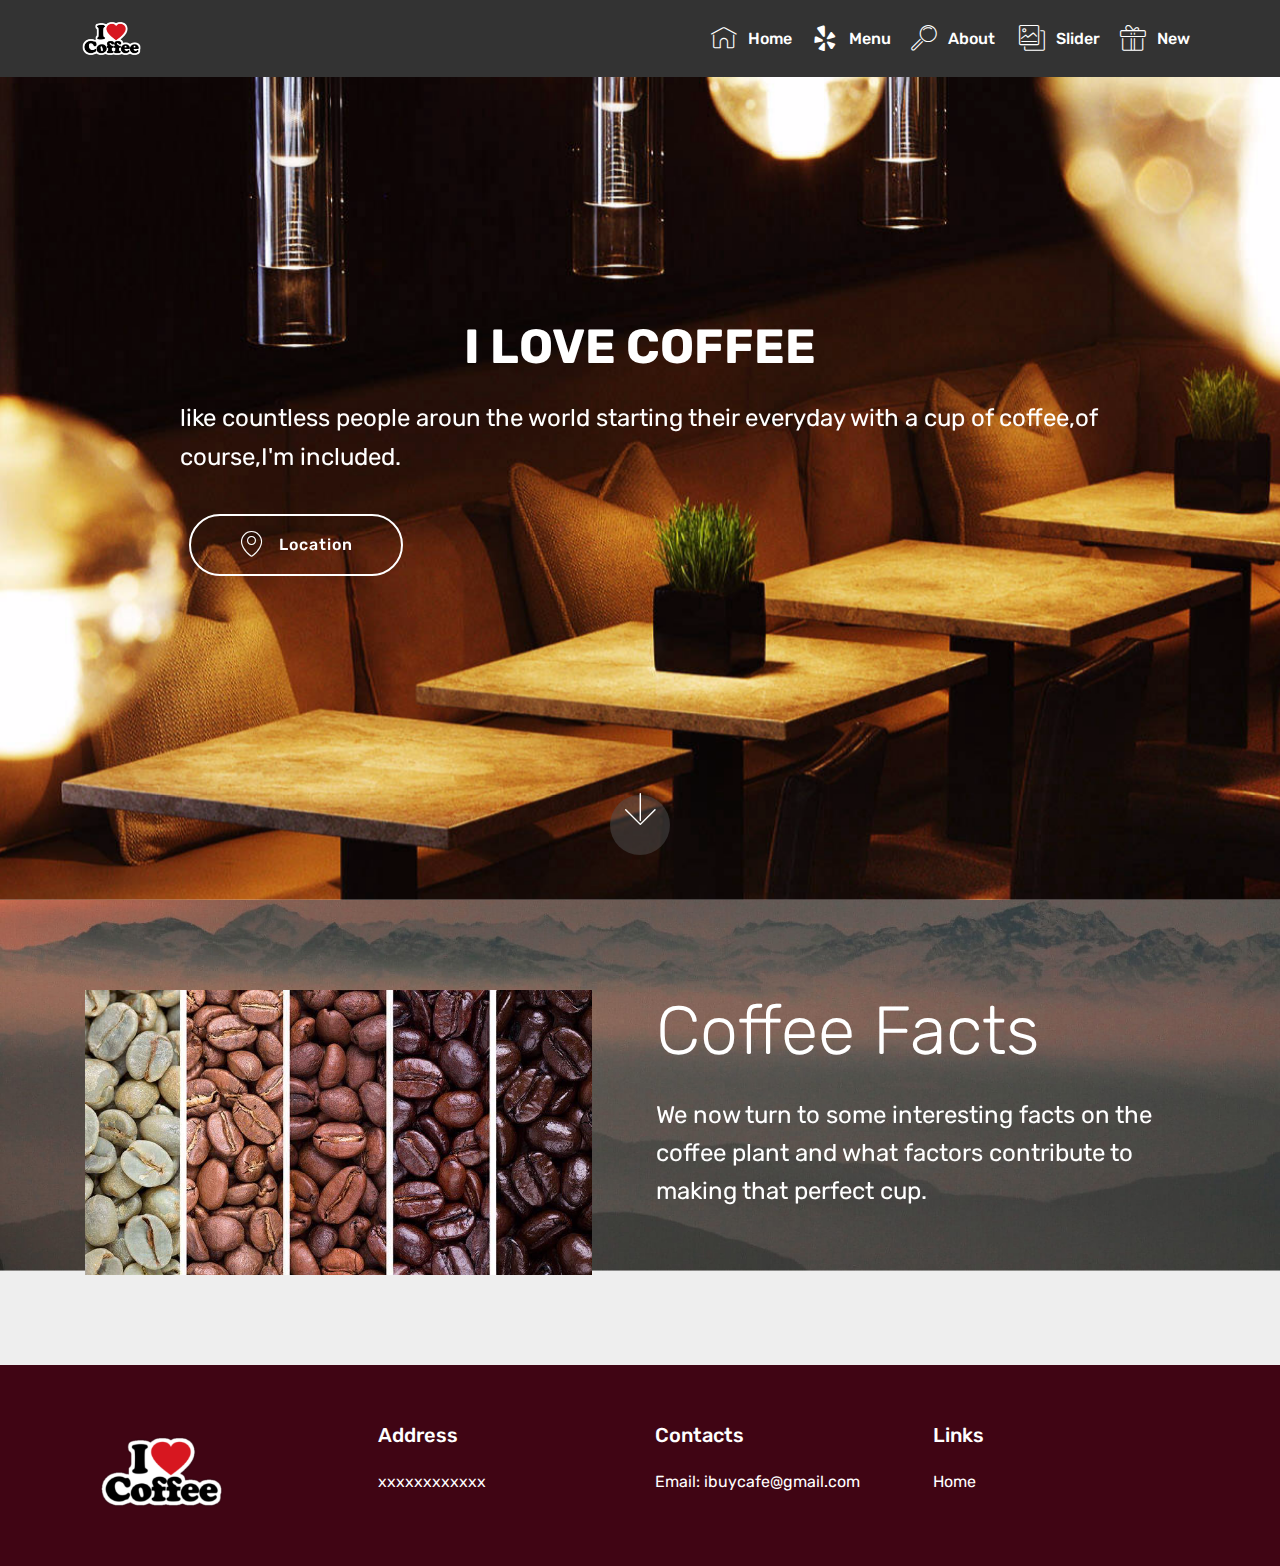
<file: index.html>
<!DOCTYPE html>
<html >
<head>
  <!-- Site made with Mobirise Website Builder v4.7.2, https://mobirise.com -->
  <meta charset="UTF-8">
  <meta http-equiv="X-UA-Compatible" content="IE=edge">
  <meta name="generator" content="Mobirise v4.7.2, mobirise.com">
  <meta name="viewport" content="width=device-width, initial-scale=1, minimum-scale=1">
  <link rel="shortcut icon" href="assets/images/cafe-128x123-1.png" type="image/x-icon">
  <meta name="description" content="This is a  free applied tool for building website.">
  <title>Home</title>
  <link rel="stylesheet" href="assets/web/assets/mobirise-icons-bold/mobirise-icons-bold.css">
  <link rel="stylesheet" href="assets/web/assets/mobirise-icons/mobirise-icons.css">
  <link rel="stylesheet" href="assets/tether/tether.min.css">
  <link rel="stylesheet" href="assets/soundcloud-plugin/style.css">
  <link rel="stylesheet" href="assets/bootstrap/css/bootstrap.min.css">
  <link rel="stylesheet" href="assets/bootstrap/css/bootstrap-grid.min.css">
  <link rel="stylesheet" href="assets/bootstrap/css/bootstrap-reboot.min.css">
  <link rel="stylesheet" href="assets/dropdown/css/style.css">
  <link rel="stylesheet" href="assets/socicon/css/styles.css">
  <link rel="stylesheet" href="assets/theme/css/style.css">
  <link rel="stylesheet" href="assets/mobirise/css/mbr-additional.css" type="text/css">
  
  
  
</head>
<body>
  <section class="menu cid-qRzPpN8iQD" once="menu" id="menu1-e">

    

    <nav class="navbar navbar-expand beta-menu navbar-dropdown align-items-center navbar-toggleable-sm">
        <button class="navbar-toggler navbar-toggler-right" type="button" data-toggle="collapse" data-target="#navbarSupportedContent" aria-controls="navbarSupportedContent" aria-expanded="false" aria-label="Toggle navigation">
            <div class="hamburger">
                <span></span>
                <span></span>
                <span></span>
                <span></span>
            </div>
        </button>
        <div class="menu-logo">
            <div class="navbar-brand">
                <span class="navbar-logo">
                    <a href="index.html">
                         <img src="assets/images/cafe-122x117.png" alt="Mobirise" title="" style="height: 3.8rem;">
                    </a>
                </span>
                
            </div>
        </div>
        <div class="collapse navbar-collapse" id="navbarSupportedContent">
            <ul class="navbar-nav nav-dropdown nav-right" data-app-modern-menu="true"><li class="nav-item">
                    <a class="nav-link link text-white display-4" href="index.html">
                        <span class="mbri-home mbr-iconfont mbr-iconfont-btn"></span>
                        Home</a>
                </li><li class="nav-item"><a class="nav-link link text-white display-4" href="menu.html"><span class="socicon socicon-yelp mbr-iconfont mbr-iconfont-btn"></span>
                        
                        Menu</a></li><li class="nav-item">
                    <a class="nav-link link text-white display-4" href="about.html">
                        <span class="mbri-search mbr-iconfont mbr-iconfont-btn"></span>
                        About&nbsp;</a>
                </li><li class="nav-item"><a class="nav-link link text-white display-4" href="slider.html"><span class="mbri-photos mbr-iconfont mbr-iconfont-btn"></span>
                        
                        Slider</a></li><li class="nav-item"><a class="nav-link link text-white display-4" href="new.html"><span class="mbri-gift mbr-iconfont mbr-iconfont-btn"></span>
                        
                        New</a></li></ul>
            
        </div>
    </nav>
</section>

<section class="engine"><a href="https://mobirise.me/o">free one page web templates</a></section><section class="cid-qRzPpPeoxI mbr-fullscreen mbr-parallax-background" id="header2-f">

    

    

    <div class="container align-center">
        <div class="row justify-content-md-center">
            <div class="mbr-white col-md-10">
                <h1 class="mbr-section-title mbr-bold pb-3 mbr-fonts-style display-2">I LOVE COFFEE</h1>
                
                <p class="mbr-text pb-3 mbr-fonts-style display-5">like countless people aroun the world starting their everyday with a cup of coffee,of course,I'm included.</p>
                <div class="mbr-section-btn"><a class="btn btn-md btn-white-outline display-4" href="map.html"><span class="mbri-pin mbr-iconfont mbr-iconfont-btn"></span>Location</a></div>
            </div>
        </div>
    </div>
    <div class="mbr-arrow hidden-sm-down" aria-hidden="true">
        <a href="#next">
            <i class="mbri-down mbr-iconfont"></i>
        </a>
    </div>
</section>

<section class="header3 cid-qRCPS6argF mbr-parallax-background" id="header3-z">

    

    

    <div class="container">
        <div class="media-container-row">
            <div class="mbr-figure" style="width: 100%;">
                <img src="assets/images/coffee-bean-shades-800x450.jpg" alt="Mobirise" title="">
            </div>

            <div class="media-content">
                <h1 class="mbr-section-title mbr-white pb-3 mbr-fonts-style display-1">Coffee Facts</h1>
                
                <div class="mbr-section-text mbr-white pb-3 ">
                    <p class="mbr-text mbr-fonts-style display-5">We now turn to some interesting facts on the coffee plant and what factors contribute to making that perfect cup.</p>
                </div>
                
            </div>
        </div>
    </div>

</section>

<section class="cid-qRzPpR4J5Q" id="footer1-g">

    

    

    <div class="container">
        <div class="media-container-row content text-white">
            <div class="col-12 col-md-3">
                <div class="media-wrap">
                    <a href="https://mobirise.com/">
                        <img src="assets/images/cafe-192x184.png" alt="Mobirise" title="">
                    </a>
                </div>
            </div>
            <div class="col-12 col-md-3 mbr-fonts-style display-7">
                <h5 class="pb-3">
                    Address
                </h5>
                <p class="mbr-text">xxxxxxxxxxxx</p>
            </div>
            <div class="col-12 col-md-3 mbr-fonts-style display-7">
                <h5 class="pb-3">
                    Contacts
                </h5>
                <p class="mbr-text">
                    Email: ibuycafe@gmail.com
                    <br><br></p>
            </div>
            <div class="col-12 col-md-3 mbr-fonts-style display-7">
                <h5 class="pb-3">
                    Links
                </h5>
                <p class="mbr-text">Home</p>
            </div>
        </div>
        
    </div>
</section>


  <script src="assets/web/assets/jquery/jquery.min.js"></script>
  <script src="assets/popper/popper.min.js"></script>
  <script src="assets/tether/tether.min.js"></script>
  <script src="assets/bootstrap/js/bootstrap.min.js"></script>
  <script src="assets/dropdown/js/script.min.js"></script>
  <script src="assets/touchswipe/jquery.touch-swipe.min.js"></script>
  <script src="assets/parallax/jarallax.min.js"></script>
  <script src="assets/smoothscroll/smooth-scroll.js"></script>
  <script src="assets/theme/js/script.js"></script>
  
  
</body>
</html>
</file>
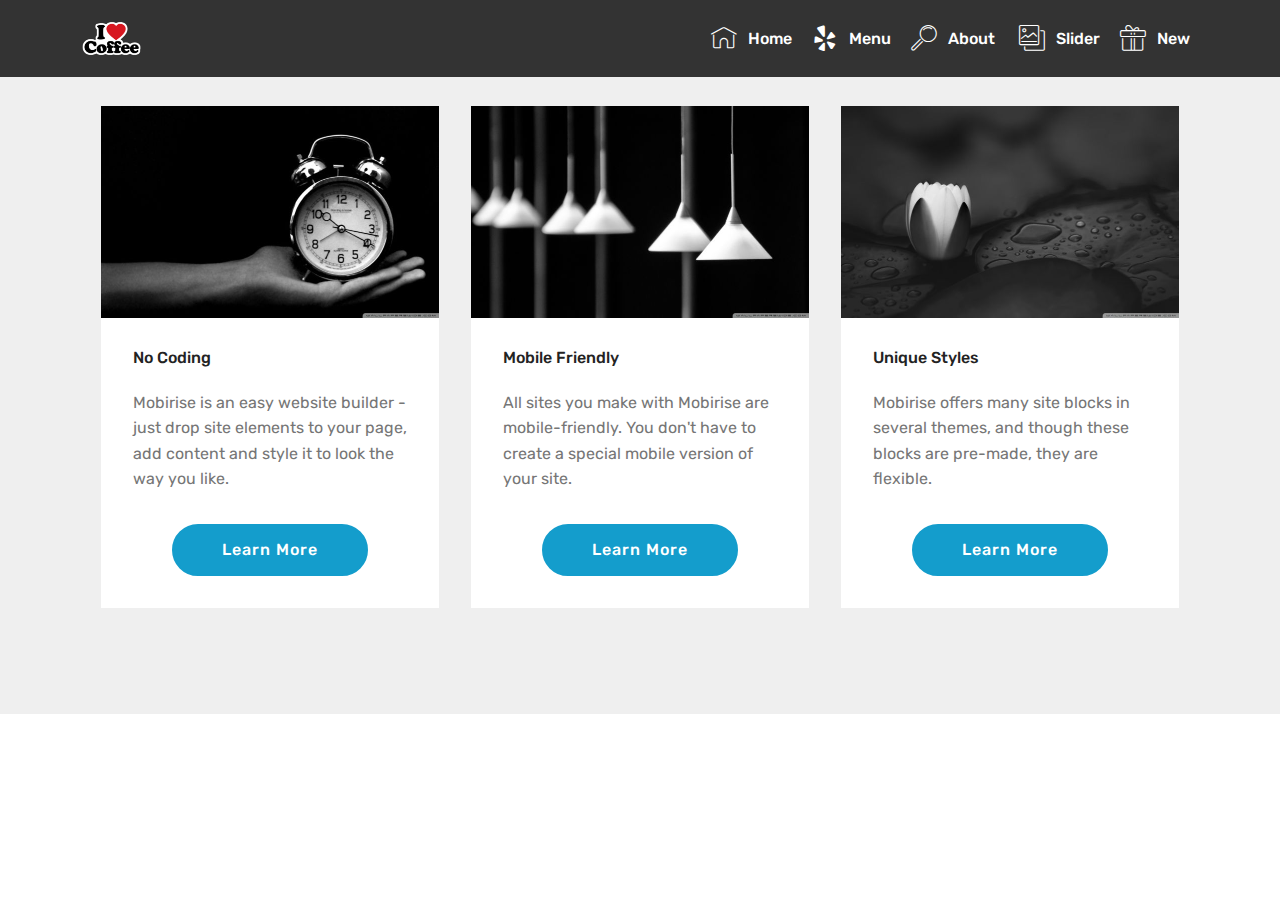
<file: about.html>
<!DOCTYPE html>
<html >
<head>
  <!-- Site made with Mobirise Website Builder v4.7.2, https://mobirise.com -->
  <meta charset="UTF-8">
  <meta http-equiv="X-UA-Compatible" content="IE=edge">
  <meta name="generator" content="Mobirise v4.7.2, mobirise.com">
  <meta name="viewport" content="width=device-width, initial-scale=1, minimum-scale=1">
  <link rel="shortcut icon" href="assets/images/cafe-128x123-1.png" type="image/x-icon">
  <meta name="description" content="Web Maker Description">
  <title>About</title>
  <link rel="stylesheet" href="assets/web/assets/mobirise-icons-bold/mobirise-icons-bold.css">
  <link rel="stylesheet" href="assets/web/assets/mobirise-icons/mobirise-icons.css">
  <link rel="stylesheet" href="assets/tether/tether.min.css">
  <link rel="stylesheet" href="assets/soundcloud-plugin/style.css">
  <link rel="stylesheet" href="assets/bootstrap/css/bootstrap.min.css">
  <link rel="stylesheet" href="assets/bootstrap/css/bootstrap-grid.min.css">
  <link rel="stylesheet" href="assets/bootstrap/css/bootstrap-reboot.min.css">
  <link rel="stylesheet" href="assets/dropdown/css/style.css">
  <link rel="stylesheet" href="assets/socicon/css/styles.css">
  <link rel="stylesheet" href="assets/theme/css/style.css">
  <link rel="stylesheet" href="assets/mobirise/css/mbr-additional.css" type="text/css">
  
  
  
</head>
<body>
  <section class="menu cid-qRzPpN8iQD" once="menu" id="menu1-x">

    

    <nav class="navbar navbar-expand beta-menu navbar-dropdown align-items-center navbar-toggleable-sm">
        <button class="navbar-toggler navbar-toggler-right" type="button" data-toggle="collapse" data-target="#navbarSupportedContent" aria-controls="navbarSupportedContent" aria-expanded="false" aria-label="Toggle navigation">
            <div class="hamburger">
                <span></span>
                <span></span>
                <span></span>
                <span></span>
            </div>
        </button>
        <div class="menu-logo">
            <div class="navbar-brand">
                <span class="navbar-logo">
                    <a href="index.html">
                         <img src="assets/images/cafe-122x117.png" alt="Mobirise" title="" style="height: 3.8rem;">
                    </a>
                </span>
                
            </div>
        </div>
        <div class="collapse navbar-collapse" id="navbarSupportedContent">
            <ul class="navbar-nav nav-dropdown nav-right" data-app-modern-menu="true"><li class="nav-item">
                    <a class="nav-link link text-white display-4" href="index.html">
                        <span class="mbri-home mbr-iconfont mbr-iconfont-btn"></span>
                        Home</a>
                </li><li class="nav-item"><a class="nav-link link text-white display-4" href="menu.html"><span class="socicon socicon-yelp mbr-iconfont mbr-iconfont-btn"></span>
                        
                        Menu</a></li><li class="nav-item">
                    <a class="nav-link link text-white display-4" href="about.html">
                        <span class="mbri-search mbr-iconfont mbr-iconfont-btn"></span>
                        About&nbsp;</a>
                </li><li class="nav-item"><a class="nav-link link text-white display-4" href="slider.html"><span class="mbri-photos mbr-iconfont mbr-iconfont-btn"></span>
                        
                        Slider</a></li><li class="nav-item"><a class="nav-link link text-white display-4" href="new.html"><span class="mbri-gift mbr-iconfont mbr-iconfont-btn"></span>
                        
                        New</a></li></ul>
            
        </div>
    </nav>
</section>

<section class="engine"><a href="https://mobirise.me/w">free html5 templates</a></section><section class="features3 cid-qRDbb8KqPO" id="features3-10">

    

    
    <div class="container">
        <div class="media-container-row">
            <div class="card p-3 col-12 col-md-6 col-lg-4">
                <div class="card-wrapper">
                    <div class="card-img">
                        <img src="assets/images/bnw27-676x423.jpg" alt="Mobirise" title="">
                    </div>
                    <div class="card-box">
                        <h4 class="card-title mbr-fonts-style display-7">
                            No Coding
                        </h4>
                        <p class="mbr-text mbr-fonts-style display-7">
                            Mobirise is an easy website builder - just drop site elements to your page, add content and style it to look the way you like.
                        </p>
                    </div>
                    <div class="mbr-section-btn text-center">
                        <a href="https://mobirise.com" class="btn btn-primary display-4">
                            Learn More
                        </a>
                    </div>
                </div>
            </div>

            <div class="card p-3 col-12 col-md-6 col-lg-4">
                <div class="card-wrapper">
                    <div class="card-img">
                        <img src="assets/images/bnw17-676x423.jpg" alt="Mobirise" title="">
                    </div>
                    <div class="card-box">
                        <h4 class="card-title mbr-fonts-style display-7">
                            Mobile Friendly
                        </h4>
                        <p class="mbr-text mbr-fonts-style display-7">
                            All sites you make with Mobirise are mobile-friendly. You don't have to create a special mobile version of your site.
                        </p>
                    </div>
                    <div class="mbr-section-btn text-center">
                        <a href="https://mobirise.com" class="btn btn-primary display-4">
                            Learn More
                        </a>
                    </div>
                </div>
            </div>

            <div class="card p-3 col-12 col-md-6 col-lg-4">
                <div class="card-wrapper">
                    <div class="card-img">
                        <img src="assets/images/bnw11-676x423.jpg" alt="Mobirise" title="">
                    </div>
                    <div class="card-box">
                        <h4 class="card-title mbr-fonts-style display-7">
                            Unique Styles
                        </h4>
                        <p class="mbr-text mbr-fonts-style display-7">
                            Mobirise offers many site blocks in several themes, and though these blocks are pre-made, they are flexible.
                        </p>
                    </div>
                    <div class="mbr-section-btn text-center">
                        <a href="https://mobirise.com" class="btn btn-primary display-4">
                            Learn More
                        </a>
                    </div>
                </div>
            </div>

            
        </div>
    </div>
</section>


  <script src="assets/web/assets/jquery/jquery.min.js"></script>
  <script src="assets/popper/popper.min.js"></script>
  <script src="assets/tether/tether.min.js"></script>
  <script src="assets/bootstrap/js/bootstrap.min.js"></script>
  <script src="assets/dropdown/js/script.min.js"></script>
  <script src="assets/touchswipe/jquery.touch-swipe.min.js"></script>
  <script src="assets/smoothscroll/smooth-scroll.js"></script>
  <script src="assets/theme/js/script.js"></script>
  
  
</body>
</html>
</file>
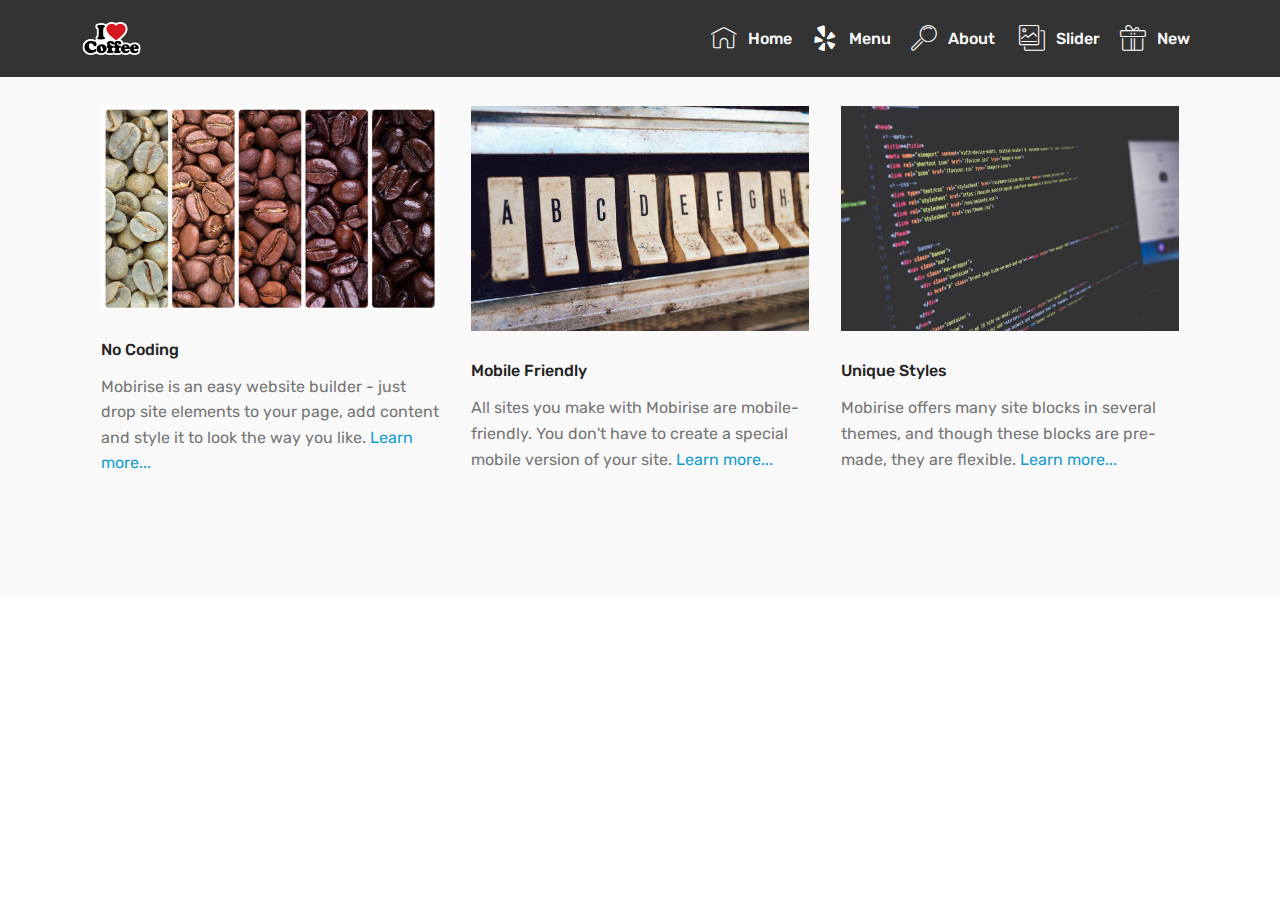
<file: coffeefact.html>
<!DOCTYPE html>
<html >
<head>
  <!-- Site made with Mobirise Website Builder v4.7.2, https://mobirise.com -->
  <meta charset="UTF-8">
  <meta http-equiv="X-UA-Compatible" content="IE=edge">
  <meta name="generator" content="Mobirise v4.7.2, mobirise.com">
  <meta name="viewport" content="width=device-width, initial-scale=1, minimum-scale=1">
  <link rel="shortcut icon" href="assets/images/cafe-128x123-1.png" type="image/x-icon">
  <meta name="description" content="Introdution of coffee plant, coffee bean,">
  <title>Coffee</title>
  <link rel="stylesheet" href="assets/web/assets/mobirise-icons-bold/mobirise-icons-bold.css">
  <link rel="stylesheet" href="assets/web/assets/mobirise-icons/mobirise-icons.css">
  <link rel="stylesheet" href="assets/tether/tether.min.css">
  <link rel="stylesheet" href="assets/soundcloud-plugin/style.css">
  <link rel="stylesheet" href="assets/bootstrap/css/bootstrap.min.css">
  <link rel="stylesheet" href="assets/bootstrap/css/bootstrap-grid.min.css">
  <link rel="stylesheet" href="assets/bootstrap/css/bootstrap-reboot.min.css">
  <link rel="stylesheet" href="assets/dropdown/css/style.css">
  <link rel="stylesheet" href="assets/socicon/css/styles.css">
  <link rel="stylesheet" href="assets/theme/css/style.css">
  <link rel="stylesheet" href="assets/mobirise/css/mbr-additional.css" type="text/css">
  
  
  
</head>
<body>
  <section class="menu cid-qRzPpN8iQD" once="menu" id="menu1-13">

    

    <nav class="navbar navbar-expand beta-menu navbar-dropdown align-items-center navbar-toggleable-sm">
        <button class="navbar-toggler navbar-toggler-right" type="button" data-toggle="collapse" data-target="#navbarSupportedContent" aria-controls="navbarSupportedContent" aria-expanded="false" aria-label="Toggle navigation">
            <div class="hamburger">
                <span></span>
                <span></span>
                <span></span>
                <span></span>
            </div>
        </button>
        <div class="menu-logo">
            <div class="navbar-brand">
                <span class="navbar-logo">
                    <a href="index.html">
                         <img src="assets/images/cafe-122x117.png" alt="Mobirise" title="" style="height: 3.8rem;">
                    </a>
                </span>
                
            </div>
        </div>
        <div class="collapse navbar-collapse" id="navbarSupportedContent">
            <ul class="navbar-nav nav-dropdown nav-right" data-app-modern-menu="true"><li class="nav-item">
                    <a class="nav-link link text-white display-4" href="index.html">
                        <span class="mbri-home mbr-iconfont mbr-iconfont-btn"></span>
                        Home</a>
                </li><li class="nav-item"><a class="nav-link link text-white display-4" href="menu.html"><span class="socicon socicon-yelp mbr-iconfont mbr-iconfont-btn"></span>
                        
                        Menu</a></li><li class="nav-item">
                    <a class="nav-link link text-white display-4" href="about.html">
                        <span class="mbri-search mbr-iconfont mbr-iconfont-btn"></span>
                        About&nbsp;</a>
                </li><li class="nav-item"><a class="nav-link link text-white display-4" href="slider.html"><span class="mbri-photos mbr-iconfont mbr-iconfont-btn"></span>
                        
                        Slider</a></li><li class="nav-item"><a class="nav-link link text-white display-4" href="new.html"><span class="mbri-gift mbr-iconfont mbr-iconfont-btn"></span>
                        
                        New</a></li></ul>
            
        </div>
    </nav>
</section>

<section class="engine"><a href="https://mobirise.me/t">amp templates</a></section><section class="features2 cid-qREM1n6y8d" id="features2-14">

    

    
    
    <div class="container">
        <div class="media-container-row">
            <div class="card p-3 col-12 col-md-6 col-lg-4">
                <div class="card-wrapper">
                    <div class="card-img">
                        <img src="assets/images/roasted-coffee-1-676x408.jpg" alt="Mobirise" title="">
                    </div>
                    <div class="card-box">
                        <h4 class="card-title pb-3 mbr-fonts-style display-7">
                            No Coding
                        </h4>
                        <p class="mbr-text mbr-fonts-style display-7">
                            Mobirise is an easy website builder - just drop site elements to your page, add content and style it to look the way you like. <a href="http://mobirise.com">Learn more...</a>
                        </p>
                    </div>
                </div>
            </div>

            <div class="card p-3 col-12 col-md-6 col-lg-4">
                <div class="card-wrapper">
                    <div class="card-img">
                        <img src="assets/images/02.jpg" alt="Mobirise">
                    </div>
                    <div class="card-box ">
                        <h4 class="card-title pb-3 mbr-fonts-style display-7">
                            Mobile Friendly
                        </h4>
                        <p class="mbr-text mbr-fonts-style display-7">
                            All sites you make with Mobirise are mobile-friendly. You don't have to create a special mobile version of your site. <a href="http://mobirise.com">Learn more...</a>
                        </p>
                    </div>
                </div>
            </div>

            <div class="card p-3 col-12 col-md-6 col-lg-4">
                <div class="card-wrapper">
                    <div class="card-img">
                        <img src="assets/images/03.jpg" alt="Mobirise">
                    </div>
                    <div class="card-box">
                        <h4 class="card-title pb-3 mbr-fonts-style display-7">
                            Unique Styles
                        </h4>
                        <p class="mbr-text mbr-fonts-style display-7">
                            Mobirise offers many site blocks in several themes, and though these blocks are pre-made, they are flexible. <a href="http://mobirise.com">Learn more...</a>
                        </p>
                    </div>
                </div>
            </div>

            
        </div>
    </div>
</section>


  <script src="assets/web/assets/jquery/jquery.min.js"></script>
  <script src="assets/popper/popper.min.js"></script>
  <script src="assets/tether/tether.min.js"></script>
  <script src="assets/bootstrap/js/bootstrap.min.js"></script>
  <script src="assets/dropdown/js/script.min.js"></script>
  <script src="assets/touchswipe/jquery.touch-swipe.min.js"></script>
  <script src="assets/smoothscroll/smooth-scroll.js"></script>
  <script src="assets/theme/js/script.js"></script>
  
  
</body>
</html>
</file>
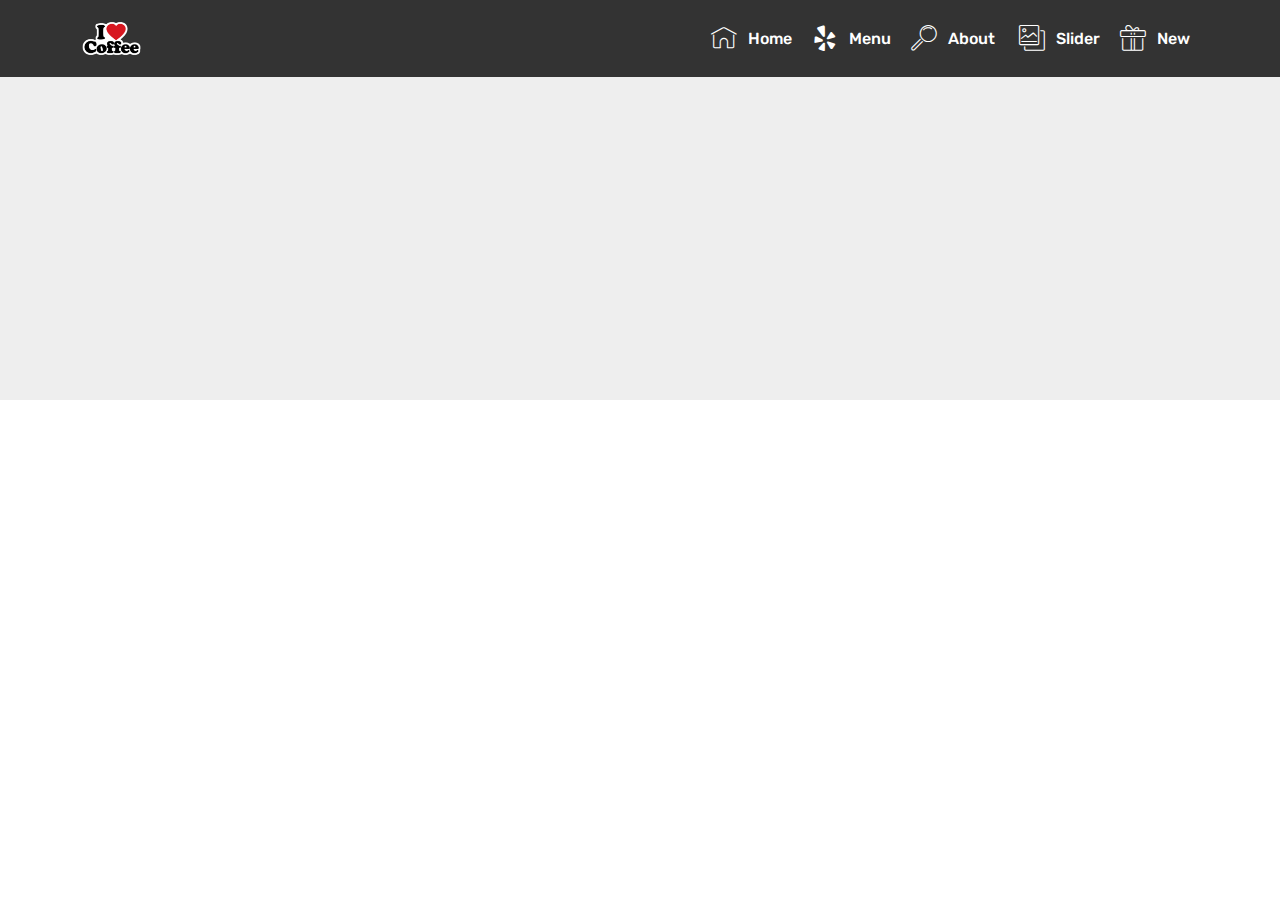
<file: map.html>
<!DOCTYPE html>
<html >
<head>
  <!-- Site made with Mobirise Website Builder v4.7.2, https://mobirise.com -->
  <meta charset="UTF-8">
  <meta http-equiv="X-UA-Compatible" content="IE=edge">
  <meta name="generator" content="Mobirise v4.7.2, mobirise.com">
  <meta name="viewport" content="width=device-width, initial-scale=1, minimum-scale=1">
  <link rel="shortcut icon" href="assets/images/cafe-128x123-1.png" type="image/x-icon">
  <meta name="description" content="Web Generator Description">
  <title>Location</title>
  <link rel="stylesheet" href="assets/web/assets/mobirise-icons-bold/mobirise-icons-bold.css">
  <link rel="stylesheet" href="assets/web/assets/mobirise-icons/mobirise-icons.css">
  <link rel="stylesheet" href="assets/tether/tether.min.css">
  <link rel="stylesheet" href="assets/soundcloud-plugin/style.css">
  <link rel="stylesheet" href="assets/bootstrap/css/bootstrap.min.css">
  <link rel="stylesheet" href="assets/bootstrap/css/bootstrap-grid.min.css">
  <link rel="stylesheet" href="assets/bootstrap/css/bootstrap-reboot.min.css">
  <link rel="stylesheet" href="assets/dropdown/css/style.css">
  <link rel="stylesheet" href="assets/socicon/css/styles.css">
  <link rel="stylesheet" href="assets/theme/css/style.css">
  <link rel="stylesheet" href="assets/mobirise/css/mbr-additional.css" type="text/css">
  
  
  
</head>
<body>
  <section class="menu cid-qRzPpN8iQD" once="menu" id="menu1-11">

    

    <nav class="navbar navbar-expand beta-menu navbar-dropdown align-items-center navbar-toggleable-sm">
        <button class="navbar-toggler navbar-toggler-right" type="button" data-toggle="collapse" data-target="#navbarSupportedContent" aria-controls="navbarSupportedContent" aria-expanded="false" aria-label="Toggle navigation">
            <div class="hamburger">
                <span></span>
                <span></span>
                <span></span>
                <span></span>
            </div>
        </button>
        <div class="menu-logo">
            <div class="navbar-brand">
                <span class="navbar-logo">
                    <a href="index.html">
                         <img src="assets/images/cafe-122x117.png" alt="Mobirise" title="" style="height: 3.8rem;">
                    </a>
                </span>
                
            </div>
        </div>
        <div class="collapse navbar-collapse" id="navbarSupportedContent">
            <ul class="navbar-nav nav-dropdown nav-right" data-app-modern-menu="true"><li class="nav-item">
                    <a class="nav-link link text-white display-4" href="index.html">
                        <span class="mbri-home mbr-iconfont mbr-iconfont-btn"></span>
                        Home</a>
                </li><li class="nav-item"><a class="nav-link link text-white display-4" href="menu.html"><span class="socicon socicon-yelp mbr-iconfont mbr-iconfont-btn"></span>
                        
                        Menu</a></li><li class="nav-item">
                    <a class="nav-link link text-white display-4" href="about.html">
                        <span class="mbri-search mbr-iconfont mbr-iconfont-btn"></span>
                        About&nbsp;</a>
                </li><li class="nav-item"><a class="nav-link link text-white display-4" href="slider.html"><span class="mbri-photos mbr-iconfont mbr-iconfont-btn"></span>
                        
                        Slider</a></li><li class="nav-item"><a class="nav-link link text-white display-4" href="new.html"><span class="mbri-gift mbr-iconfont mbr-iconfont-btn"></span>
                        
                        New</a></li></ul>
            
        </div>
    </nav>
</section>

<section class="engine"><a href="https://mobirise.me/x">free css templates</a></section><section class="map1 cid-qRDzcDzR0X" id="map1-12">

     

    <div class="google-map"><iframe frameborder="0" style="border:0" src="https://www.google.com/maps/embed/v1/place?key=AIzaSyA0Dx_boXQiwvdz8sJHoYeZNVTdoWONYkU&amp;q=place_id:ChIJH1Kkjpw1aDQR1-NLcawf1YQ" allowfullscreen=""></iframe></div>
</section>


  <script src="assets/web/assets/jquery/jquery.min.js"></script>
  <script src="assets/popper/popper.min.js"></script>
  <script src="assets/tether/tether.min.js"></script>
  <script src="assets/bootstrap/js/bootstrap.min.js"></script>
  <script src="assets/dropdown/js/script.min.js"></script>
  <script src="assets/touchswipe/jquery.touch-swipe.min.js"></script>
  <script src="assets/smoothscroll/smooth-scroll.js"></script>
  <script src="assets/theme/js/script.js"></script>
  
  
</body>
</html>
</file>
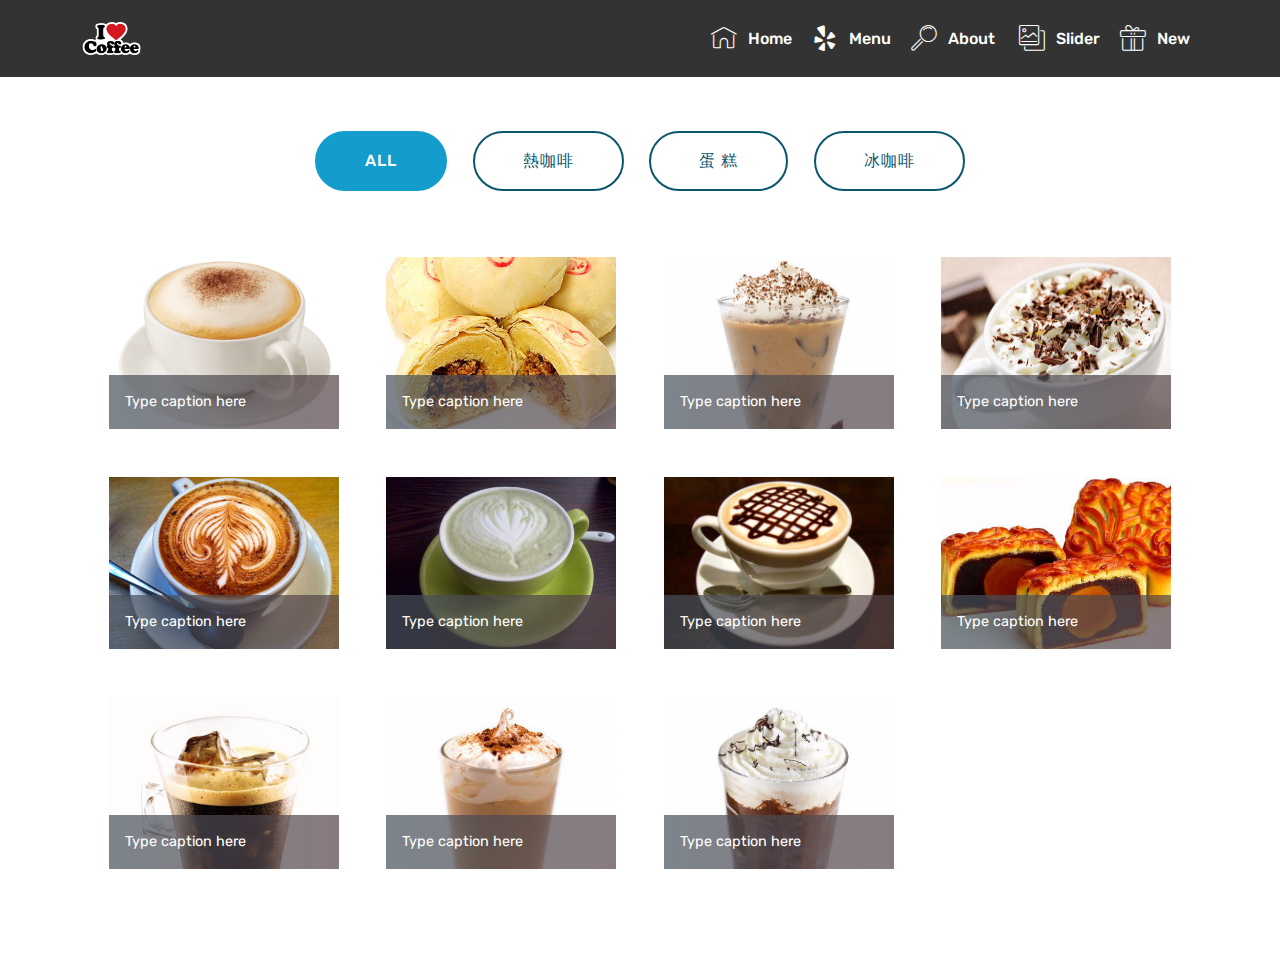
<file: menu.html>
<!DOCTYPE html>
<html >
<head>
  <!-- Site made with Mobirise Website Builder v4.7.2, https://mobirise.com -->
  <meta charset="UTF-8">
  <meta http-equiv="X-UA-Compatible" content="IE=edge">
  <meta name="generator" content="Mobirise v4.7.2, mobirise.com">
  <meta name="viewport" content="width=device-width, initial-scale=1, minimum-scale=1">
  <link rel="shortcut icon" href="assets/images/cafe-128x123-1.png" type="image/x-icon">
  <meta name="description" content="Site Maker Description">
  <title>Menu</title>
  <link rel="stylesheet" href="assets/web/assets/mobirise-icons-bold/mobirise-icons-bold.css">
  <link rel="stylesheet" href="assets/web/assets/mobirise-icons/mobirise-icons.css">
  <link rel="stylesheet" href="assets/tether/tether.min.css">
  <link rel="stylesheet" href="assets/soundcloud-plugin/style.css">
  <link rel="stylesheet" href="assets/bootstrap/css/bootstrap.min.css">
  <link rel="stylesheet" href="assets/bootstrap/css/bootstrap-grid.min.css">
  <link rel="stylesheet" href="assets/bootstrap/css/bootstrap-reboot.min.css">
  <link rel="stylesheet" href="assets/dropdown/css/style.css">
  <link rel="stylesheet" href="assets/socicon/css/styles.css">
  <link rel="stylesheet" href="assets/theme/css/style.css">
  <link rel="stylesheet" href="assets/gallery/style.css">
  <link rel="stylesheet" href="assets/mobirise/css/mbr-additional.css" type="text/css">
  
  
  
</head>
<body>
  <section class="menu cid-qRzPpN8iQD" once="menu" id="menu1-1a">

    

    <nav class="navbar navbar-expand beta-menu navbar-dropdown align-items-center navbar-toggleable-sm">
        <button class="navbar-toggler navbar-toggler-right" type="button" data-toggle="collapse" data-target="#navbarSupportedContent" aria-controls="navbarSupportedContent" aria-expanded="false" aria-label="Toggle navigation">
            <div class="hamburger">
                <span></span>
                <span></span>
                <span></span>
                <span></span>
            </div>
        </button>
        <div class="menu-logo">
            <div class="navbar-brand">
                <span class="navbar-logo">
                    <a href="index.html">
                         <img src="assets/images/cafe-122x117.png" alt="Mobirise" title="" style="height: 3.8rem;">
                    </a>
                </span>
                
            </div>
        </div>
        <div class="collapse navbar-collapse" id="navbarSupportedContent">
            <ul class="navbar-nav nav-dropdown nav-right" data-app-modern-menu="true"><li class="nav-item">
                    <a class="nav-link link text-white display-4" href="index.html">
                        <span class="mbri-home mbr-iconfont mbr-iconfont-btn"></span>
                        Home</a>
                </li><li class="nav-item"><a class="nav-link link text-white display-4" href="menu.html"><span class="socicon socicon-yelp mbr-iconfont mbr-iconfont-btn"></span>
                        
                        Menu</a></li><li class="nav-item">
                    <a class="nav-link link text-white display-4" href="about.html">
                        <span class="mbri-search mbr-iconfont mbr-iconfont-btn"></span>
                        About&nbsp;</a>
                </li><li class="nav-item"><a class="nav-link link text-white display-4" href="slider.html"><span class="mbri-photos mbr-iconfont mbr-iconfont-btn"></span>
                        
                        Slider</a></li><li class="nav-item"><a class="nav-link link text-white display-4" href="new.html"><span class="mbri-gift mbr-iconfont mbr-iconfont-btn"></span>
                        
                        New</a></li></ul>
            
        </div>
    </nav>
</section>

<section class="engine"><a href="https://mobirise.me/t">amp template</a></section><section class="mbr-gallery mbr-slider-carousel cid-qRGhfJsJMh" id="gallery2-1b">

    

    <div class="container">
        <div><!-- Filter --><div class="mbr-gallery-filter container gallery-filter-active"><ul buttons="0"><li class="mbr-gallery-filter-all"><a class="btn btn-md btn-primary-outline active display-7" href="">ALL</a></li></ul></div><!-- Gallery --><div class="mbr-gallery-row"><div class="mbr-gallery-layout-default"><div><div><div class="mbr-gallery-item mbr-gallery-item--p3" data-video-url="false" data-tags="熱咖啡"><div href="#lb-gallery2-1b" data-slide-to="0" data-toggle="modal"><img src="assets/images/1412314565-cappuccino-552x492-552x414.png" alt="" title=""><span class="icon-focus"></span><span class="mbr-gallery-title mbr-fonts-style display-7">Type caption here</span></div></div><div class="mbr-gallery-item mbr-gallery-item--p3" data-video-url="false" data-tags="蛋    糕"><div href="#lb-gallery2-1b" data-slide-to="1" data-toggle="modal"><img src="assets/images/bing7-360x360-360x270.jpg" alt="" title=""><span class="icon-focus"></span><span class="mbr-gallery-title mbr-fonts-style display-7">Type caption here</span></div></div><div class="mbr-gallery-item mbr-gallery-item--p3" data-video-url="false" data-tags="冰咖啡"><div href="#lb-gallery2-1b" data-slide-to="2" data-toggle="modal"><img src="assets/images/iced-630x599-504x378.jpg" alt="" title=""><span class="icon-focus"></span><span class="mbr-gallery-title mbr-fonts-style display-7">Type caption here</span></div></div><div class="mbr-gallery-item mbr-gallery-item--p3" data-video-url="false" data-tags="熱咖啡"><div href="#lb-gallery2-1b" data-slide-to="3" data-toggle="modal"><img src="assets/images/coco-mocha-latte-480x319-424x318.jpg" alt="" title=""><span class="icon-focus"></span><span class="mbr-gallery-title mbr-fonts-style display-7">Type caption here</span></div></div><div class="mbr-gallery-item mbr-gallery-item--p3" data-video-url="false" data-tags="熱咖啡"><div href="#lb-gallery2-1b" data-slide-to="4" data-toggle="modal"><img src="assets/images/img-4661-1024x870-800x600.jpg" alt="" title=""><span class="icon-focus"></span><span class="mbr-gallery-title mbr-fonts-style display-7">Type caption here</span></div></div><div class="mbr-gallery-item mbr-gallery-item--p3" data-video-url="false" data-tags="熱咖啡"><div href="#lb-gallery2-1b" data-slide-to="5" data-toggle="modal"><img src="assets/images/lagreen-1080x810-800x600.jpg" alt="" title=""><span class="icon-focus"></span><span class="mbr-gallery-title mbr-fonts-style display-7">Type caption here</span></div></div><div class="mbr-gallery-item mbr-gallery-item--p3" data-video-url="false" data-tags="熱咖啡"><div href="#lb-gallery2-1b" data-slide-to="6" data-toggle="modal"><img src="assets/images/mocha-coffee-6842-520x407-491x368.jpg" alt="" title=""><span class="icon-focus"></span><span class="mbr-gallery-title mbr-fonts-style display-7">Type caption here</span></div></div><div class="mbr-gallery-item mbr-gallery-item--p3" data-video-url="false" data-tags="蛋    糕"><div href="#lb-gallery2-1b" data-slide-to="7" data-toggle="modal"><img src="assets/images/bing13-400x300-356x267.jpg" alt="" title=""><span class="icon-focus"></span><span class="mbr-gallery-title mbr-fonts-style display-7">Type caption here</span></div></div><div class="mbr-gallery-item mbr-gallery-item--p3" data-video-url="false" data-tags="冰咖啡"><div href="#lb-gallery2-1b" data-slide-to="8" data-toggle="modal"><img src="assets/images/iced-coffeecream-600x600-480x360.jpg" alt="" title=""><span class="icon-focus"></span><span class="mbr-gallery-title mbr-fonts-style display-7">Type caption here</span></div></div><div class="mbr-gallery-item mbr-gallery-item--p3" data-video-url="false" data-tags="冰咖啡"><div href="#lb-gallery2-1b" data-slide-to="9" data-toggle="modal"><img src="assets/images/iced2-800x800-640x480.jpg" alt="" title=""><span class="icon-focus"></span><span class="mbr-gallery-title mbr-fonts-style display-7">Type caption here</span></div></div><div class="mbr-gallery-item mbr-gallery-item--p3" data-video-url="false" data-tags="冰咖啡"><div href="#lb-gallery2-1b" data-slide-to="10" data-toggle="modal"><img src="assets/images/iced-coffee-500x500-400x300.jpg" alt="" title=""><span class="icon-focus"></span><span class="mbr-gallery-title mbr-fonts-style display-7">Type caption here</span></div></div></div></div><div class="clearfix"></div></div></div><!-- Lightbox --><div data-app-prevent-settings="" class="mbr-slider modal fade carousel slide" tabindex="-1" data-keyboard="true" data-interval="false" id="lb-gallery2-1b"><div class="modal-dialog"><div class="modal-content"><div class="modal-body"><ol class="carousel-indicators"><li data-app-prevent-settings="" data-target="#lb-gallery2-1b" data-slide-to="0"></li><li data-app-prevent-settings="" data-target="#lb-gallery2-1b" data-slide-to="1"></li><li data-app-prevent-settings="" data-target="#lb-gallery2-1b" data-slide-to="2"></li><li data-app-prevent-settings="" data-target="#lb-gallery2-1b" data-slide-to="3"></li><li data-app-prevent-settings="" data-target="#lb-gallery2-1b" data-slide-to="4"></li><li data-app-prevent-settings="" data-target="#lb-gallery2-1b" data-slide-to="5"></li><li data-app-prevent-settings="" data-target="#lb-gallery2-1b" data-slide-to="6"></li><li data-app-prevent-settings="" data-target="#lb-gallery2-1b" data-slide-to="7"></li><li data-app-prevent-settings="" data-target="#lb-gallery2-1b" class=" active" data-slide-to="8"></li><li data-app-prevent-settings="" data-target="#lb-gallery2-1b" data-slide-to="9"></li><li data-app-prevent-settings="" data-target="#lb-gallery2-1b" data-slide-to="10"></li></ol><div class="carousel-inner"><div class="carousel-item"><img src="assets/images/1412314565-cappuccino-552x492.png" alt="" title=""></div><div class="carousel-item"><img src="assets/images/bing7-360x360.jpg" alt="" title=""></div><div class="carousel-item"><img src="assets/images/iced-630x599.jpg" alt="" title=""></div><div class="carousel-item"><img src="assets/images/coco-mocha-latte-480x319.jpg" alt="" title=""></div><div class="carousel-item"><img src="assets/images/img-4661-1024x870.jpg" alt="" title=""></div><div class="carousel-item"><img src="assets/images/lagreen-1080x810.jpg" alt="" title=""></div><div class="carousel-item"><img src="assets/images/mocha-coffee-6842-520x407.jpg" alt="" title=""></div><div class="carousel-item"><img src="assets/images/bing13-400x300.jpg" alt="" title=""></div><div class="carousel-item active"><img src="assets/images/iced-coffeecream-600x600.jpg" alt="" title=""></div><div class="carousel-item"><img src="assets/images/iced2-800x800.jpg" alt="" title=""></div><div class="carousel-item"><img src="assets/images/iced-coffee-500x500.jpg" alt="" title=""></div></div><a class="carousel-control carousel-control-prev" role="button" data-slide="prev" href="#lb-gallery2-1b"><span class="mbri-left mbr-iconfont" aria-hidden="true"></span><span class="sr-only">Previous</span></a><a class="carousel-control carousel-control-next" role="button" data-slide="next" href="#lb-gallery2-1b"><span class="mbri-right mbr-iconfont" aria-hidden="true"></span><span class="sr-only">Next</span></a><a class="close" href="#" role="button" data-dismiss="modal"><span class="sr-only">Close</span></a></div></div></div></div></div>
    </div>

</section>


  <script src="assets/web/assets/jquery/jquery.min.js"></script>
  <script src="assets/popper/popper.min.js"></script>
  <script src="assets/tether/tether.min.js"></script>
  <script src="assets/bootstrap/js/bootstrap.min.js"></script>
  <script src="assets/dropdown/js/script.min.js"></script>
  <script src="assets/smoothscroll/smooth-scroll.js"></script>
  <script src="assets/masonry/masonry.pkgd.min.js"></script>
  <script src="assets/imagesloaded/imagesloaded.pkgd.min.js"></script>
  <script src="assets/bootstrapcarouselswipe/bootstrap-carousel-swipe.js"></script>
  <script src="assets/vimeoplayer/jquery.mb.vimeo_player.js"></script>
  <script src="assets/touchswipe/jquery.touch-swipe.min.js"></script>
  <script src="assets/theme/js/script.js"></script>
  <script src="assets/slidervideo/script.js"></script>
  <script src="assets/gallery/player.min.js"></script>
  <script src="assets/gallery/script.js"></script>
  
  
</body>
</html>
</file>
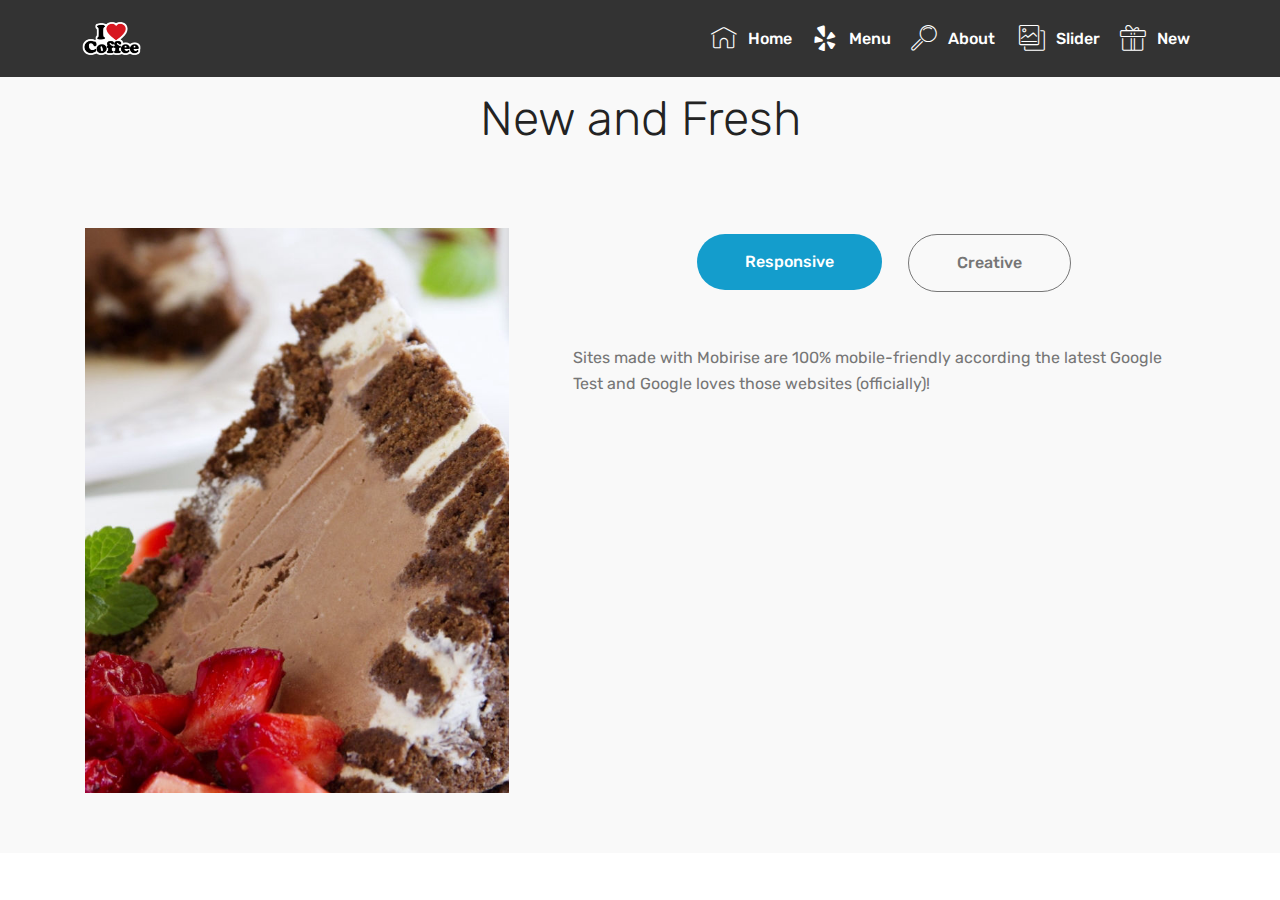
<file: new.html>
<!DOCTYPE html>
<html >
<head>
  <!-- Site made with Mobirise Website Builder v4.7.2, https://mobirise.com -->
  <meta charset="UTF-8">
  <meta http-equiv="X-UA-Compatible" content="IE=edge">
  <meta name="generator" content="Mobirise v4.7.2, mobirise.com">
  <meta name="viewport" content="width=device-width, initial-scale=1, minimum-scale=1">
  <link rel="shortcut icon" href="assets/images/cafe-128x123-1.png" type="image/x-icon">
  <meta name="description" content="Website Builder Description">
  <title>New Items</title>
  <link rel="stylesheet" href="assets/web/assets/mobirise-icons-bold/mobirise-icons-bold.css">
  <link rel="stylesheet" href="assets/web/assets/mobirise-icons/mobirise-icons.css">
  <link rel="stylesheet" href="assets/tether/tether.min.css">
  <link rel="stylesheet" href="assets/soundcloud-plugin/style.css">
  <link rel="stylesheet" href="assets/bootstrap/css/bootstrap.min.css">
  <link rel="stylesheet" href="assets/bootstrap/css/bootstrap-grid.min.css">
  <link rel="stylesheet" href="assets/bootstrap/css/bootstrap-reboot.min.css">
  <link rel="stylesheet" href="assets/dropdown/css/style.css">
  <link rel="stylesheet" href="assets/socicon/css/styles.css">
  <link rel="stylesheet" href="assets/theme/css/style.css">
  <link rel="stylesheet" href="assets/mobirise/css/mbr-additional.css" type="text/css">
  
  
  
</head>
<body>
  <section class="menu cid-qRzPpN8iQD" once="menu" id="menu1-15">

    

    <nav class="navbar navbar-expand beta-menu navbar-dropdown align-items-center navbar-toggleable-sm">
        <button class="navbar-toggler navbar-toggler-right" type="button" data-toggle="collapse" data-target="#navbarSupportedContent" aria-controls="navbarSupportedContent" aria-expanded="false" aria-label="Toggle navigation">
            <div class="hamburger">
                <span></span>
                <span></span>
                <span></span>
                <span></span>
            </div>
        </button>
        <div class="menu-logo">
            <div class="navbar-brand">
                <span class="navbar-logo">
                    <a href="index.html">
                         <img src="assets/images/cafe-122x117.png" alt="Mobirise" title="" style="height: 3.8rem;">
                    </a>
                </span>
                
            </div>
        </div>
        <div class="collapse navbar-collapse" id="navbarSupportedContent">
            <ul class="navbar-nav nav-dropdown nav-right" data-app-modern-menu="true"><li class="nav-item">
                    <a class="nav-link link text-white display-4" href="index.html">
                        <span class="mbri-home mbr-iconfont mbr-iconfont-btn"></span>
                        Home</a>
                </li><li class="nav-item"><a class="nav-link link text-white display-4" href="menu.html"><span class="socicon socicon-yelp mbr-iconfont mbr-iconfont-btn"></span>
                        
                        Menu</a></li><li class="nav-item">
                    <a class="nav-link link text-white display-4" href="about.html">
                        <span class="mbri-search mbr-iconfont mbr-iconfont-btn"></span>
                        About&nbsp;</a>
                </li><li class="nav-item"><a class="nav-link link text-white display-4" href="slider.html"><span class="mbri-photos mbr-iconfont mbr-iconfont-btn"></span>
                        
                        Slider</a></li><li class="nav-item"><a class="nav-link link text-white display-4" href="new.html"><span class="mbri-gift mbr-iconfont mbr-iconfont-btn"></span>
                        
                        New</a></li></ul>
            
        </div>
    </nav>
</section>

<section class="engine"><a href="https://mobirise.me/c">free website builder</a></section><section class="tabs4 cid-qRFZlpAP23" id="tabs4-17">

    

    

    <div class="container">
        <h2 class="mbr-section-title align-center pb-3 mbr-fonts-style display-2">New and Fresh</h2>
        

        <div class="media-container-row mt-5 pt-3">
            <div class="mbr-figure" style="width: 44%;">
                <img src="assets/images/chocolate-768x1024.jpg" alt="Mobirise" title="">
            </div>
            <div class="tabs-container">
                <ul class="nav nav-tabs" role="tablist">
                    <li class="nav-item"><a class="nav-link mbr-fonts-style active show display-7" role="tab" data-toggle="tab" href="#tabs4-17_tab0" aria-selected="true">
                            Responsive
                        </a></li>
                    <li class="nav-item"><a class="nav-link mbr-fonts-style active show display-7" role="tab" data-toggle="tab" href="#tabs4-17_tab1" aria-selected="true">
                            Creative
                        </a></li>
                    
                    
                    
                    
                </ul>
                <div class="tab-content">
                    <div id="tab1" class="tab-pane in active" role="tabpanel">
                        <div class="row">
                            <div class="col-md-12">
                                <p class="mbr-text py-5 mbr-fonts-style display-7">
                                    Sites made with Mobirise are 100% mobile-friendly according the latest Google Test and Google loves those websites (officially)!
                                </p>
                            </div>
                        </div>
                    </div>
                    <div id="tab2" class="tab-pane" role="tabpanel">
                        <div class="row">
                            <div class="col-md-12">
                                <p class="mbr-text py-5 mbr-fonts-style display-7">
                                    Mobirise themes are based on Bootstrap 3 and Bootstrap 4 - most powerful mobile first framework. Now, even if you're not code-savvy, you can be a part of an exciting growing bootstrap community.</p>
                            </div>
                        </div>
                    </div>
                    <div id="tab3" class="tab-pane" role="tabpanel">
                        <div class="row">
                            <div class="col-md-12">
                                <p class="mbr-text py-5 mbr-fonts-style display-7">
                                    Choose from the large selection of latest pre-made blocks - full-screen intro, bootstrap carousel, content slider, responsive image gallery with lightbox, parallax scrolling, video backgrounds, hamburger menu, sticky header and more.
                                </p>
                            </div>
                        </div>
                    </div>
                    <div id="tab4" class="tab-pane" role="tabpanel">
                        <div class="row">
                            <div class="col-md-12">
                                <p class="mbr-text py-5 mbr-fonts-style display-7">
                                    Sites made with Mobirise are 100% mobile-friendly according the latest Google Test and Google loves those websites (officially)!
                                </p>
                            </div>
                        </div>
                    </div>
                    <div id="tab5" class="tab-pane" role="tabpanel">
                        <div class="row">
                            <div class="col-md-12">
                                <p class="mbr-text py-5 mbr-fonts-style display-7">
                                    Mobirise themes are based on Bootstrap 3 and Bootstrap 4 - most powerful mobile first framework. Now, even if you're not code-savvy, you can be a part of an exciting growing bootstrap community.
                                </p>
                            </div>
                        </div>
                    </div>
                    <div id="tab6" class="tab-pane" role="tabpanel">
                        <div class="row">
                            <div class="col-md-12">
                                <p class="mbr-text py-5 mbr-fonts-style display-7">
                                    Choose from the large selection of latest pre-made blocks - full-screen intro, bootstrap carousel, content slider, responsive image gallery with lightbox, parallax scrolling, video backgrounds, hamburger menu, sticky header and more.
                                </p>
                            </div>
                        </div>
                    </div>
                </div>
            </div>
        </div>
    </div>
</section>


  <script src="assets/web/assets/jquery/jquery.min.js"></script>
  <script src="assets/popper/popper.min.js"></script>
  <script src="assets/tether/tether.min.js"></script>
  <script src="assets/bootstrap/js/bootstrap.min.js"></script>
  <script src="assets/dropdown/js/script.min.js"></script>
  <script src="assets/touchswipe/jquery.touch-swipe.min.js"></script>
  <script src="assets/mbr-tabs/mbr-tabs.js"></script>
  <script src="assets/smoothscroll/smooth-scroll.js"></script>
  <script src="assets/theme/js/script.js"></script>
  
  
</body>
</html>
</file>
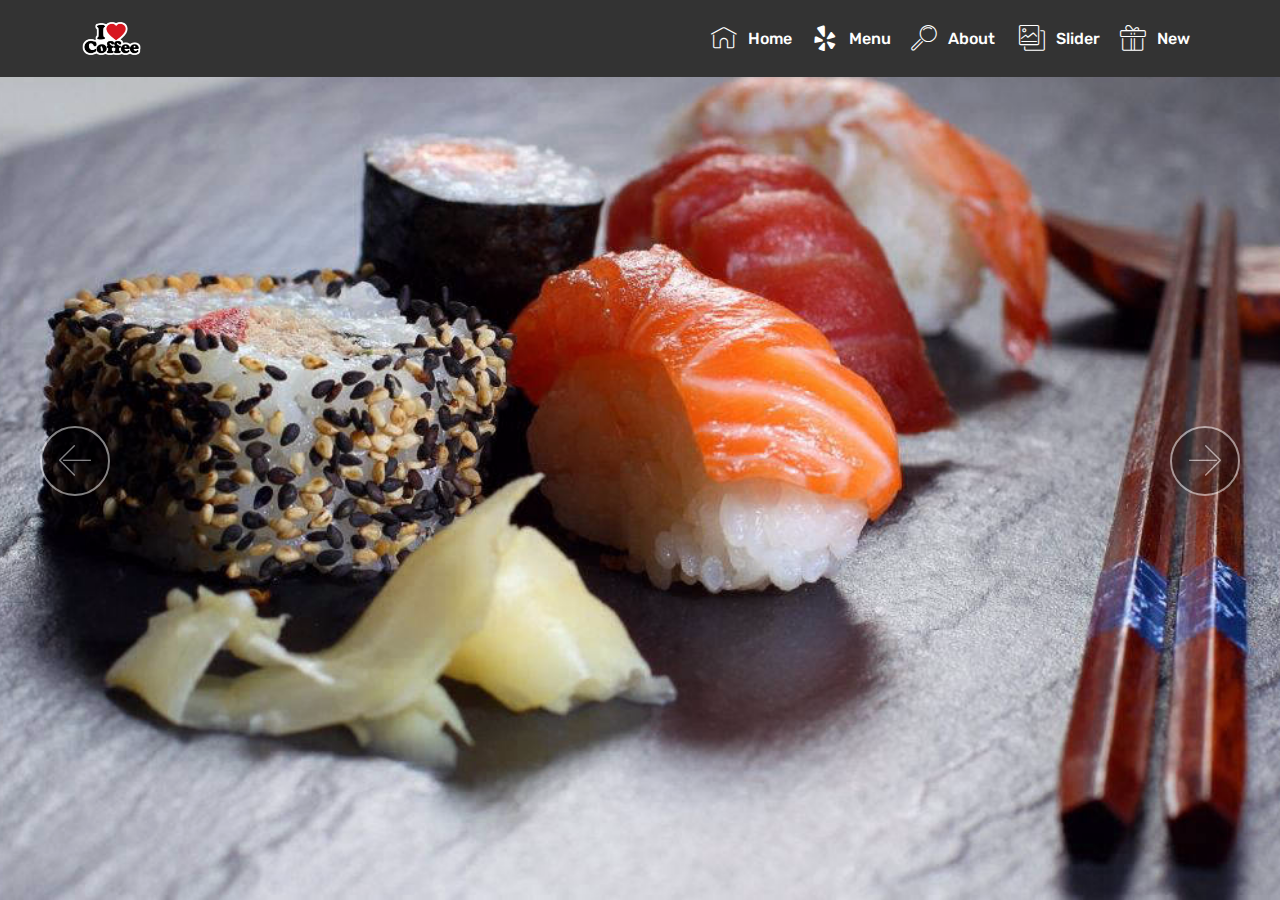
<file: slider.html>
<!DOCTYPE html>
<html >
<head>
  <!-- Site made with Mobirise Website Builder v4.7.2, https://mobirise.com -->
  <meta charset="UTF-8">
  <meta http-equiv="X-UA-Compatible" content="IE=edge">
  <meta name="generator" content="Mobirise v4.7.2, mobirise.com">
  <meta name="viewport" content="width=device-width, initial-scale=1, minimum-scale=1">
  <link rel="shortcut icon" href="assets/images/cafe-128x123-1.png" type="image/x-icon">
  <meta name="description" content="Site Builder Description">
  <title>Slider</title>
  <link rel="stylesheet" href="assets/web/assets/mobirise-icons-bold/mobirise-icons-bold.css">
  <link rel="stylesheet" href="assets/web/assets/mobirise-icons/mobirise-icons.css">
  <link rel="stylesheet" href="assets/tether/tether.min.css">
  <link rel="stylesheet" href="assets/soundcloud-plugin/style.css">
  <link rel="stylesheet" href="assets/bootstrap/css/bootstrap.min.css">
  <link rel="stylesheet" href="assets/bootstrap/css/bootstrap-grid.min.css">
  <link rel="stylesheet" href="assets/bootstrap/css/bootstrap-reboot.min.css">
  <link rel="stylesheet" href="assets/dropdown/css/style.css">
  <link rel="stylesheet" href="assets/socicon/css/styles.css">
  <link rel="stylesheet" href="assets/theme/css/style.css">
  <link rel="stylesheet" href="assets/mobirise/css/mbr-additional.css" type="text/css">
  
  
  
</head>
<body>
  <section class="menu cid-qRzPpN8iQD" once="menu" id="menu1-18">

    

    <nav class="navbar navbar-expand beta-menu navbar-dropdown align-items-center navbar-toggleable-sm">
        <button class="navbar-toggler navbar-toggler-right" type="button" data-toggle="collapse" data-target="#navbarSupportedContent" aria-controls="navbarSupportedContent" aria-expanded="false" aria-label="Toggle navigation">
            <div class="hamburger">
                <span></span>
                <span></span>
                <span></span>
                <span></span>
            </div>
        </button>
        <div class="menu-logo">
            <div class="navbar-brand">
                <span class="navbar-logo">
                    <a href="index.html">
                         <img src="assets/images/cafe-122x117.png" alt="Mobirise" title="" style="height: 3.8rem;">
                    </a>
                </span>
                
            </div>
        </div>
        <div class="collapse navbar-collapse" id="navbarSupportedContent">
            <ul class="navbar-nav nav-dropdown nav-right" data-app-modern-menu="true"><li class="nav-item">
                    <a class="nav-link link text-white display-4" href="index.html">
                        <span class="mbri-home mbr-iconfont mbr-iconfont-btn"></span>
                        Home</a>
                </li><li class="nav-item"><a class="nav-link link text-white display-4" href="menu.html"><span class="socicon socicon-yelp mbr-iconfont mbr-iconfont-btn"></span>
                        
                        Menu</a></li><li class="nav-item">
                    <a class="nav-link link text-white display-4" href="about.html">
                        <span class="mbri-search mbr-iconfont mbr-iconfont-btn"></span>
                        About&nbsp;</a>
                </li><li class="nav-item"><a class="nav-link link text-white display-4" href="slider.html"><span class="mbri-photos mbr-iconfont mbr-iconfont-btn"></span>
                        
                        Slider</a></li><li class="nav-item"><a class="nav-link link text-white display-4" href="new.html"><span class="mbri-gift mbr-iconfont mbr-iconfont-btn"></span>
                        
                        New</a></li></ul>
            
        </div>
    </nav>
</section>

<section class="engine"><a href="https://mobirise.me/o">one page website templates</a></section><section class="carousel slide cid-qRG28UBjoM" data-interval="false" id="slider1-19">

    

    <div class="full-screen"><div class="mbr-slider slide carousel" data-pause="true" data-keyboard="false" data-ride="carousel" data-interval="3000"><div class="carousel-inner" role="listbox"><div class="carousel-item slider-fullscreen-image" data-bg-video-slide="false" style="background-image: url(assets/images/1jpf-b1-1120x700.jpg);"><div class="container container-slide"><div class="image_wrapper"><img src="assets/images/1jpf-b1-1120x700.jpg"><div class="carousel-caption justify-content-center"><div class="col-10 align-center"></div></div></div></div></div><div class="carousel-item slider-fullscreen-image" data-bg-video-slide="false" style="background-image: url(assets/images/1jpf-b2-1120x700.jpg);"><div class="container container-slide"><div class="image_wrapper"><img src="assets/images/1jpf-b2-1120x700.jpg"><div class="carousel-caption justify-content-center"><div class="col-10 align-center"></div></div></div></div></div><div class="carousel-item slider-fullscreen-image active" data-bg-video-slide="false" style="background-image: url(assets/images/1jpf-b24-1120x700.jpg);"><div class="container container-slide"><div class="image_wrapper"><img src="assets/images/1jpf-b24-1120x700.jpg"><div class="carousel-caption justify-content-center"><div class="col-10 align-center"></div></div></div></div></div></div><a data-app-prevent-settings="" class="carousel-control carousel-control-prev" role="button" data-slide="prev" href="#slider1-19"><span aria-hidden="true" class="mbri-left mbr-iconfont"></span><span class="sr-only">Previous</span></a><a data-app-prevent-settings="" class="carousel-control carousel-control-next" role="button" data-slide="next" href="#slider1-19"><span aria-hidden="true" class="mbri-right mbr-iconfont"></span><span class="sr-only">Next</span></a></div></div>

</section>


  <script src="assets/web/assets/jquery/jquery.min.js"></script>
  <script src="assets/popper/popper.min.js"></script>
  <script src="assets/tether/tether.min.js"></script>
  <script src="assets/bootstrap/js/bootstrap.min.js"></script>
  <script src="assets/dropdown/js/script.min.js"></script>
  <script src="assets/smoothscroll/smooth-scroll.js"></script>
  <script src="assets/ytplayer/jquery.mb.ytplayer.min.js"></script>
  <script src="assets/vimeoplayer/jquery.mb.vimeo_player.js"></script>
  <script src="assets/bootstrapcarouselswipe/bootstrap-carousel-swipe.js"></script>
  <script src="assets/touchswipe/jquery.touch-swipe.min.js"></script>
  <script src="assets/theme/js/script.js"></script>
  <script src="assets/slidervideo/script.js"></script>
  
  
</body>
</html>
</file>
<file: assets/web/assets/mobirise-icons-bold/mobirise-icons-bold.css>
@font-face {
  font-family: 'mobirise-icons-bold';
  src:  url('mobirise-icons-bold.eot?m1l4yr');
  src:  url('mobirise-icons-bold.eot?m1l4yr#iefix') format('embedded-opentype'),
    url('mobirise-icons-bold.ttf?m1l4yr') format('truetype'),
    url('mobirise-icons-bold.woff?m1l4yr') format('woff'),
    url('mobirise-icons-bold.svg?m1l4yr#mobirise-icons-bold') format('svg');
  font-weight: normal;
  font-style: normal;
}

[class^="mbrib-"], [class*="mbrib-"] {
  /* use !important to prevent issues with browser extensions that change fonts */
  font-family: 'mobirise-icons-bold' !important;
  speak: none;
  font-style: normal;
  font-weight: normal;
  font-variant: normal;
  text-transform: none;
  line-height: 1;

  /* Better Font Rendering =========== */
  -webkit-font-smoothing: antialiased;
  -moz-osx-font-smoothing: grayscale;
}

.mbrib-add-submenu:before {
  content: "\e900";
}
.mbrib-alert:before {
  content: "\e901";
}
.mbrib-align-center:before {
  content: "\e902";
}
.mbrib-align-justify:before {
  content: "\e903";
}
.mbrib-align-left:before {
  content: "\e904";
}
.mbrib-align-right:before {
  content: "\e905";
}
.mbrib-android:before {
  content: "\e906";
}
.mbrib-apple:before {
  content: "\e907";
}
.mbrib-arrow-down:before {
  content: "\e908";
}
.mbrib-arrow-next:before {
  content: "\e909";
}
.mbrib-arrow-prev:before {
  content: "\e90a";
}
.mbrib-arrow-up:before {
  content: "\e90b";
}
.mbrib-bold:before {
  content: "\e90c";
}
.mbrib-bookmark:before {
  content: "\e90d";
}
.mbrib-bootstrap:before {
  content: "\e90e";
}
.mbrib-briefcase:before {
  content: "\e90f";
}
.mbrib-browse:before {
  content: "\e910";
}
.mbrib-bulleted-list:before {
  content: "\e911";
}
.mbrib-calendar:before {
  content: "\e912";
}
.mbrib-camera:before {
  content: "\e913";
}
.mbrib-cart-add:before {
  content: "\e914";
}
.mbrib-cart-full:before {
  content: "\e915";
}
.mbrib-cash:before {
  content: "\e916";
}
.mbrib-change-style:before {
  content: "\e917";
}
.mbrib-chat:before {
  content: "\e918";
}
.mbrib-clock:before {
  content: "\e919";
}
.mbrib-close:before {
  content: "\e91a";
}
.mbrib-cloud:before {
  content: "\e91b";
}
.mbrib-code:before {
  content: "\e91c";
}
.mbrib-contact-form:before {
  content: "\e91d";
}
.mbrib-credit-card:before {
  content: "\e91e";
}
.mbrib-cursor-click:before {
  content: "\e91f";
}
.mbrib-cust-feedback:before {
  content: "\e920";
}
.mbrib-database:before {
  content: "\e921";
}
.mbrib-delivery:before {
  content: "\e922";
}
.mbrib-desktop:before {
  content: "\e923";
}
.mbrib-devices:before {
  content: "\e924";
}
.mbrib-down:before {
  content: "\e925";
}
.mbrib-download:before {
  content: "\e926";
}
.mbrib-drag-n-drop:before {
  content: "\e927";
}
.mbrib-drag-n-drop2:before {
  content: "\e928";
}
.mbrib-edit:before {
  content: "\e929";
}
.mbrib-edit2:before {
  content: "\e92a";
}
.mbrib-error:before {
  content: "\e92b";
}
.mbrib-extension:before {
  content: "\e92c";
}
.mbrib-features:before {
  content: "\e92d";
}
.mbrib-file:before {
  content: "\e92e";
}
.mbrib-flag:before {
  content: "\e92f";
}
.mbrib-folder:before {
  content: "\e930";
}
.mbrib-gift:before {
  content: "\e931";
}
.mbrib-github:before {
  content: "\e932";
}
.mbrib-globe-2:before {
  content: "\e933";
}
.mbrib-globe:before {
  content: "\e934";
}
.mbrib-growing-chart:before {
  content: "\e935";
}
.mbrib-hearth:before {
  content: "\e936";
}
.mbrib-help:before {
  content: "\e937";
}
.mbrib-home:before {
  content: "\e938";
}
.mbrib-hot-cup:before {
  content: "\e939";
}
.mbrib-idea:before {
  content: "\e93a";
}
.mbrib-image-gallery:before {
  content: "\e93b";
}
.mbrib-image-slider:before {
  content: "\e93c";
}
.mbrib-info:before {
  content: "\e93d";
}
.mbrib-italic:before {
  content: "\e93e";
}
.mbrib-key:before {
  content: "\e93f";
}
.mbrib-laptop:before {
  content: "\e940";
}
.mbrib-layers:before {
  content: "\e941";
}
.mbrib-left-right:before {
  content: "\e942";
}
.mbrib-left:before {
  content: "\e943";
}
.mbrib-letter:before {
  content: "\e944";
}
.mbrib-like:before {
  content: "\e945";
}
.mbrib-link:before {
  content: "\e946";
}
.mbrib-lock:before {
  content: "\e947";
}
.mbrib-login:before {
  content: "\e948";
}
.mbrib-logout:before {
  content: "\e949";
}
.mbrib-magic-stick:before {
  content: "\e94a";
}
.mbrib-map-pin:before {
  content: "\e94b";
}
.mbrib-menu:before {
  content: "\e94c";
}
.mbrib-mobile:before {
  content: "\e94d";
}
.mbrib-mobile2:before {
  content: "\e94e";
}
.mbrib-mobirise:before {
  content: "\e94f";
}
.mbrib-more-horizontal:before {
  content: "\e950";
}
.mbrib-more-vertical:before {
  content: "\e951";
}
.mbrib-music:before {
  content: "\e952";
}
.mbrib-new-file:before {
  content: "\e953";
}
.mbrib-numbered-list:before {
  content: "\e954";
}
.mbrib-opened-folder:before {
  content: "\e955";
}
.mbrib-pages:before {
  content: "\e956";
}
.mbrib-paper-plane:before {
  content: "\e957";
}
.mbrib-paperclip:before {
  content: "\e958";
}
.mbrib-photo:before {
  content: "\e959";
}
.mbrib-photos:before {
  content: "\e95a";
}
.mbrib-pin:before {
  content: "\e95b";
}
.mbrib-play:before {
  content: "\e95c";
}
.mbrib-plus:before {
  content: "\e95d";
}
.mbrib-preview:before {
  content: "\e95e";
}
.mbrib-print:before {
  content: "\e95f";
}
.mbrib-protect:before {
  content: "\e960";
}
.mbrib-question:before {
  content: "\e961";
}
.mbrib-quote-left:before {
  content: "\e962";
}
.mbrib-quote-right:before {
  content: "\e963";
}
.mbrib-redo:before {
  content: "\e964";
}
.mbrib-refresh:before {
  content: "\e965";
}
.mbrib-responsive:before {
  content: "\e966";
}
.mbrib-right:before {
  content: "\e967";
}
.mbrib-rocket:before {
  content: "\e968";
}
.mbrib-sad-face:before {
  content: "\e969";
}
.mbrib-sale:before {
  content: "\e96a";
}
.mbrib-save:before {
  content: "\e96b";
}
.mbrib-search:before {
  content: "\e96c";
}
.mbrib-setting:before {
  content: "\e96d";
}
.mbrib-setting2:before {
  content: "\e96e";
}
.mbrib-setting3:before {
  content: "\e96f";
}
.mbrib-share:before {
  content: "\e970";
}
.mbrib-shopping-bag:before {
  content: "\e971";
}
.mbrib-shopping-basket:before {
  content: "\e972";
}
.mbrib-shopping-cart:before {
  content: "\e973";
}
.mbrib-sites:before {
  content: "\e974";
}
.mbrib-smile-face:before {
  content: "\e975";
}
.mbrib-speed:before {
  content: "\e976";
}
.mbrib-star:before {
  content: "\e977";
}
.mbrib-success:before {
  content: "\e978";
}
.mbrib-sun:before {
  content: "\e979";
}
.mbrib-sun2:before {
  content: "\e97a";
}
.mbrib-tablet-vertical:before {
  content: "\e97b";
}
.mbrib-tablet:before {
  content: "\e97c";
}
.mbrib-target:before {
  content: "\e97d";
}
.mbrib-timer:before {
  content: "\e97e";
}
.mbrib-to-ftp:before {
  content: "\e97f";
}
.mbrib-to-local-drive:before {
  content: "\e980";
}
.mbrib-touch-swipe:before {
  content: "\e981";
}
.mbrib-touch:before {
  content: "\e982";
}
.mbrib-trash:before {
  content: "\e983";
}
.mbrib-underline:before {
  content: "\e984";
}
.mbrib-undo:before {
  content: "\e985";
}
.mbrib-unlink:before {
  content: "\e986";
}
.mbrib-unlock:before {
  content: "\e987";
}
.mbrib-up-down:before {
  content: "\e988";
}
.mbrib-up:before {
  content: "\e989";
}
.mbrib-update:before {
  content: "\e98a";
}
.mbrib-upload:before {
  content: "\e98b";
}
.mbrib-user:before {
  content: "\e98c";
}
.mbrib-user2:before {
  content: "\e98d";
}
.mbrib-users:before {
  content: "\e98e";
}
.mbrib-video-play:before {
  content: "\e98f";
}
.mbrib-video:before {
  content: "\e990";
}
.mbrib-watch:before {
  content: "\e991";
}
.mbrib-website-theme:before {
  content: "\e992";
}
.mbrib-wifi:before {
  content: "\e993";
}
.mbrib-windows:before {
  content: "\e994";
}
.mbrib-zoom-out:before {
  content: "\e995";
}
</file>
<file: assets/web/assets/mobirise-icons/mobirise-icons.css>
@font-face {
  font-family: 'MobiriseIcons';
  src:  url('mobirise-icons.eot?spat4u');
  src:  url('mobirise-icons.eot?spat4u#iefix') format('embedded-opentype'),
    url('mobirise-icons.ttf?spat4u') format('truetype'),
    url('mobirise-icons.woff?spat4u') format('woff'),
    url('mobirise-icons.svg?spat4u#MobiriseIcons') format('svg');
  font-weight: normal;
  font-style: normal;
}

[class^="mbri-"], [class*=" mbri-"] {
  /* use !important to prevent issues with browser extensions that change fonts */
  font-family: MobiriseIcons !important;
  speak: none;
  font-style: normal;
  font-weight: normal;
  font-variant: normal;
  text-transform: none;
  line-height: 1;

  /* Better Font Rendering =========== */
  -webkit-font-smoothing: antialiased;
  -moz-osx-font-smoothing: grayscale;
}

.mbri-add-submenu:before {
  content: "\e900";
}
.mbri-alert:before {
  content: "\e901";
}
.mbri-align-center:before {
  content: "\e902";
}
.mbri-align-justify:before {
  content: "\e903";
}
.mbri-align-left:before {
  content: "\e904";
}
.mbri-align-right:before {
  content: "\e905";
}
.mbri-android:before {
  content: "\e906";
}
.mbri-apple:before {
  content: "\e907";
}
.mbri-arrow-down:before {
  content: "\e908";
}
.mbri-arrow-next:before {
  content: "\e909";
}
.mbri-arrow-prev:before {
  content: "\e90a";
}
.mbri-arrow-up:before {
  content: "\e90b";
}
.mbri-bold:before {
  content: "\e90c";
}
.mbri-bookmark:before {
  content: "\e90d";
}
.mbri-bootstrap:before {
  content: "\e90e";
}
.mbri-briefcase:before {
  content: "\e90f";
}
.mbri-browse:before {
  content: "\e910";
}
.mbri-bulleted-list:before {
  content: "\e911";
}
.mbri-calendar:before {
  content: "\e912";
}
.mbri-camera:before {
  content: "\e913";
}
.mbri-cart-add:before {
  content: "\e914";
}
.mbri-cart-full:before {
  content: "\e915";
}
.mbri-cash:before {
  content: "\e916";
}
.mbri-change-style:before {
  content: "\e917";
}
.mbri-chat:before {
  content: "\e918";
}
.mbri-clock:before {
  content: "\e919";
}
.mbri-close:before {
  content: "\e91a";
}
.mbri-cloud:before {
  content: "\e91b";
}
.mbri-code:before {
  content: "\e91c";
}
.mbri-contact-form:before {
  content: "\e91d";
}
.mbri-credit-card:before {
  content: "\e91e";
}
.mbri-cursor-click:before {
  content: "\e91f";
}
.mbri-cust-feedback:before {
  content: "\e920";
}
.mbri-database:before {
  content: "\e921";
}
.mbri-delivery:before {
  content: "\e922";
}
.mbri-desktop:before {
  content: "\e923";
}
.mbri-devices:before {
  content: "\e924";
}
.mbri-down:before {
  content: "\e925";
}
.mbri-download:before {
  content: "\e989";
}
.mbri-drag-n-drop:before {
  content: "\e927";
}
.mbri-drag-n-drop2:before {
  content: "\e928";
}
.mbri-edit:before {
  content: "\e929";
}
.mbri-edit2:before {
  content: "\e92a";
}
.mbri-error:before {
  content: "\e92b";
}
.mbri-extension:before {
  content: "\e92c";
}
.mbri-features:before {
  content: "\e92d";
}
.mbri-file:before {
  content: "\e92e";
}
.mbri-flag:before {
  content: "\e92f";
}
.mbri-folder:before {
  content: "\e930";
}
.mbri-gift:before {
  content: "\e931";
}
.mbri-github:before {
  content: "\e932";
}
.mbri-globe:before {
  content: "\e933";
}
.mbri-globe-2:before {
  content: "\e934";
}
.mbri-growing-chart:before {
  content: "\e935";
}
.mbri-hearth:before {
  content: "\e936";
}
.mbri-help:before {
  content: "\e937";
}
.mbri-home:before {
  content: "\e938";
}
.mbri-hot-cup:before {
  content: "\e939";
}
.mbri-idea:before {
  content: "\e93a";
}
.mbri-image-gallery:before {
  content: "\e93b";
}
.mbri-image-slider:before {
  content: "\e93c";
}
.mbri-info:before {
  content: "\e93d";
}
.mbri-italic:before {
  content: "\e93e";
}
.mbri-key:before {
  content: "\e93f";
}
.mbri-laptop:before {
  content: "\e940";
}
.mbri-layers:before {
  content: "\e941";
}
.mbri-left-right:before {
  content: "\e942";
}
.mbri-left:before {
  content: "\e943";
}
.mbri-letter:before {
  content: "\e944";
}
.mbri-like:before {
  content: "\e945";
}
.mbri-link:before {
  content: "\e946";
}
.mbri-lock:before {
  content: "\e947";
}
.mbri-login:before {
  content: "\e948";
}
.mbri-logout:before {
  content: "\e949";
}
.mbri-magic-stick:before {
  content: "\e94a";
}
.mbri-map-pin:before {
  content: "\e94b";
}
.mbri-menu:before {
  content: "\e94c";
}
.mbri-mobile:before {
  content: "\e94d";
}
.mbri-mobile2:before {
  content: "\e94e";
}
.mbri-mobirise:before {
  content: "\e94f";
}
.mbri-more-horizontal:before {
  content: "\e950";
}
.mbri-more-vertical:before {
  content: "\e951";
}
.mbri-music:before {
  content: "\e952";
}
.mbri-new-file:before {
  content: "\e953";
}
.mbri-numbered-list:before {
  content: "\e954";
}
.mbri-opened-folder:before {
  content: "\e955";
}
.mbri-pages:before {
  content: "\e956";
}
.mbri-paper-plane:before {
  content: "\e957";
}
.mbri-paperclip:before {
  content: "\e958";
}
.mbri-photo:before {
  content: "\e959";
}
.mbri-photos:before {
  content: "\e95a";
}
.mbri-pin:before {
  content: "\e95b";
}
.mbri-play:before {
  content: "\e95c";
}
.mbri-plus:before {
  content: "\e95d";
}
.mbri-preview:before {
  content: "\e95e";
}
.mbri-print:before {
  content: "\e95f";
}
.mbri-protect:before {
  content: "\e960";
}
.mbri-question:before {
  content: "\e961";
}
.mbri-quote-left:before {
  content: "\e962";
}
.mbri-quote-right:before {
  content: "\e963";
}
.mbri-refresh:before {
  content: "\e964";
}
.mbri-responsive:before {
  content: "\e965";
}
.mbri-right:before {
  content: "\e966";
}
.mbri-rocket:before {
  content: "\e967";
}
.mbri-sad-face:before {
  content: "\e968";
}
.mbri-sale:before {
  content: "\e969";
}
.mbri-save:before {
  content: "\e96a";
}
.mbri-search:before {
  content: "\e96b";
}
.mbri-setting:before {
  content: "\e96c";
}
.mbri-setting2:before {
  content: "\e96d";
}
.mbri-setting3:before {
  content: "\e96e";
}
.mbri-share:before {
  content: "\e96f";
}
.mbri-shopping-bag:before {
  content: "\e970";
}
.mbri-shopping-basket:before {
  content: "\e971";
}
.mbri-shopping-cart:before {
  content: "\e972";
}
.mbri-sites:before {
  content: "\e973";
}
.mbri-smile-face:before {
  content: "\e974";
}
.mbri-speed:before {
  content: "\e975";
}
.mbri-star:before {
  content: "\e976";
}
.mbri-success:before {
  content: "\e977";
}
.mbri-sun:before {
  content: "\e978";
}
.mbri-sun2:before {
  content: "\e979";
}
.mbri-tablet:before {
  content: "\e97a";
}
.mbri-tablet-vertical:before {
  content: "\e97b";
}
.mbri-target:before {
  content: "\e97c";
}
.mbri-timer:before {
  content: "\e97d";
}
.mbri-to-ftp:before {
  content: "\e97e";
}
.mbri-to-local-drive:before {
  content: "\e97f";
}
.mbri-touch-swipe:before {
  content: "\e980";
}
.mbri-touch:before {
  content: "\e981";
}
.mbri-trash:before {
  content: "\e982";
}
.mbri-underline:before {
  content: "\e983";
}
.mbri-unlink:before {
  content: "\e984";
}
.mbri-unlock:before {
  content: "\e985";
}
.mbri-up-down:before {
  content: "\e986";
}
.mbri-up:before {
  content: "\e987";
}
.mbri-update:before {
  content: "\e988";
}
.mbri-upload:before {
 content: "\e926"; 
}
.mbri-user:before {
  content: "\e98a";
}
.mbri-user2:before {
  content: "\e98b";
}
.mbri-users:before {
  content: "\e98c";
}
.mbri-video:before {
  content: "\e98d";
}
.mbri-video-play:before {
  content: "\e98e";
}
.mbri-watch:before {
  content: "\e98f";
}
.mbri-website-theme:before {
  content: "\e990";
}
.mbri-wifi:before {
  content: "\e991";
}
.mbri-windows:before {
  content: "\e992";
}
.mbri-zoom-out:before {
  content: "\e993";
}
.mbri-redo:before {
  content: "\e994";
}
.mbri-undo:before {
  content: "\e995";
}
</file>
<file: assets/soundcloud-plugin/style.css>
.addons-container {
  position: relative;
  margin-left: auto;
  margin-right: auto;
  padding-right: 15px;
  padding-left: 15px; }
  @media (min-width: 576px) {
    .addons-container {
      padding-right: 15px;
      padding-left: 15px; } }
  @media (min-width: 768px) {
    .addons-container {
      padding-right: 15px;
      padding-left: 15px; } }
  @media (min-width: 992px) {
    .addons-container {
      padding-right: 15px;
      padding-left: 15px; } }
  @media (min-width: 1200px) {
    .addons-container {
      padding-right: 15px;
      padding-left: 15px; } }
  @media (min-width: 576px) {
    .addons-container {
      width: 540px;
      max-width: 100%; } }
  @media (min-width: 768px) {
    .addons-container {
      width: 720px;
      max-width: 100%; } }
  @media (min-width: 992px) {
    .addons-container {
      width: 960px;
      max-width: 100%; } }
  @media (min-width: 1200px) {
    .addons-container {
      width: 1140px;
      max-width: 100%; } }

.addons-container-inner{
    position: relative;
    width: 100%;
    min-height: 1px;
    padding-right: 15px;
    padding-left: 15px;
}
@media (min-width: 567px) {
    .addons-container-inner{
        -ms-flex: 0 0 66.666667%;
        flex: 0 0 66.666667%;
        max-width: 66.666667%;
    }
}
.addons-row{
    display: flex;
    justify-content:center;
}
</file>
<file: assets/dropdown/css/style.css>
.navbar-dropdown {
  left: 0;
  padding: 0;
  position: absolute;
  right: 0;
  top: 0;
  transition: all 0.45s ease;
  z-index: 1030;
  background: #282828; }
  .navbar-dropdown .navbar-logo {
    margin-right: 0.8rem;
    transition: margin 0.3s ease-in-out;
    vertical-align: middle; }
    .navbar-dropdown .navbar-logo img {
      height: 3.125rem;
      transition: all 0.3s ease-in-out; }
    .navbar-dropdown .navbar-logo.mbr-iconfont {
      font-size: 3.125rem;
      line-height: 3.125rem; }
  .navbar-dropdown .navbar-caption {
    font-weight: 700;
    white-space: normal;
    vertical-align: -4px;
    line-height: 3.125rem !important; }
    .navbar-dropdown .navbar-caption, .navbar-dropdown .navbar-caption:hover {
      color: inherit;
      text-decoration: none; }
  .navbar-dropdown .mbr-iconfont + .navbar-caption {
    vertical-align: -1px; }
  .navbar-dropdown.navbar-fixed-top {
    position: fixed; }
  .navbar-dropdown .navbar-brand span {
    vertical-align: -4px; }
  .navbar-dropdown.bg-color.transparent {
    background: none; }
  .navbar-dropdown.navbar-short .navbar-brand {
    padding: 0.625rem 0; }
    .navbar-dropdown.navbar-short .navbar-brand span {
      vertical-align: -1px; }
  .navbar-dropdown.navbar-short .navbar-caption {
    line-height: 2.375rem !important;
    vertical-align: -2px; }
  .navbar-dropdown.navbar-short .navbar-logo {
    margin-right: 0.5rem; }
    .navbar-dropdown.navbar-short .navbar-logo img {
      height: 2.375rem; }
    .navbar-dropdown.navbar-short .navbar-logo.mbr-iconfont {
      font-size: 2.375rem;
      line-height: 2.375rem; }
  .navbar-dropdown.navbar-short .mbr-table-cell {
    height: 3.625rem; }
  .navbar-dropdown .navbar-close {
    left: 0.6875rem;
    position: fixed;
    top: 0.75rem;
    z-index: 1000; }
  .navbar-dropdown .hamburger-icon {
    content: "";
    display: inline-block;
    vertical-align: middle;
    width: 16px;
    -webkit-box-shadow: 0 -6px 0 1px #282828,0 0 0 1px #282828,0 6px 0 1px #282828;
    -moz-box-shadow: 0 -6px 0 1px #282828,0 0 0 1px #282828,0 6px 0 1px #282828;
    box-shadow: 0 -6px 0 1px #282828,0 0 0 1px #282828,0 6px 0 1px #282828; }

.dropdown-menu .dropdown-toggle[data-toggle="dropdown-submenu"]::after {
  border-bottom: 0.35em solid transparent;
  border-left: 0.35em solid;
  border-right: 0;
  border-top: 0.35em solid transparent;
  margin-left: 0.3rem; }

.dropdown-menu .dropdown-item:focus {
  outline: 0; }

.nav-dropdown {
  font-size: 0.75rem;
  font-weight: 500;
  height: auto !important; }
  .nav-dropdown .nav-btn {
    padding-left: 1rem; }
  .nav-dropdown .link {
    margin: .667em 1.667em;
    font-weight: 500;
    padding: 0;
    transition: color .2s ease-in-out; }
    .nav-dropdown .link.dropdown-toggle {
      margin-right: 2.583em; }
      .nav-dropdown .link.dropdown-toggle::after {
        margin-left: .25rem;
        border-top: 0.35em solid;
        border-right: 0.35em solid transparent;
        border-left: 0.35em solid transparent;
        border-bottom: 0; }
      .nav-dropdown .link.dropdown-toggle[aria-expanded="true"] {
        margin: 0;
        padding: 0.667em 3.263em  0.667em 1.667em; }
  .nav-dropdown .link::after,
  .nav-dropdown .dropdown-item::after {
    color: inherit; }
  .nav-dropdown .btn {
    font-size: 0.75rem;
    font-weight: 700;
    letter-spacing: 0;
    margin-bottom: 0;
    padding-left: 1.25rem;
    padding-right: 1.25rem; }
  .nav-dropdown .dropdown-menu {
    border-radius: 0;
    border: 0;
    left: 0;
    margin: 0;
    padding-bottom: 1.25rem;
    padding-top: 1.25rem;
    position: relative; }
  .nav-dropdown .dropdown-submenu {
    margin-left: 0.125rem;
    top: 0; }
  .nav-dropdown .dropdown-item {
    font-weight: 500;
    line-height: 2;
    padding: 0.3846em 4.615em 0.3846em 1.5385em;
    position: relative;
    transition: color .2s ease-in-out, background-color .2s ease-in-out; }
    .nav-dropdown .dropdown-item::after {
      margin-top: -0.3077em;
      position: absolute;
      right: 1.1538em;
      top: 50%; }
    .nav-dropdown .dropdown-item:focus, .nav-dropdown .dropdown-item:hover {
      background: none; }

@media (max-width: 767px) {
  .nav-dropdown.navbar-toggleable-sm {
    bottom: 0;
    display: none;
    left: 0;
    overflow-x: hidden;
    position: fixed;
    top: 0;
    transform: translateX(-100%);
    -ms-transform: translateX(-100%);
    -webkit-transform: translateX(-100%);
    width: 18.75rem;
    z-index: 999; } }
.nav-dropdown.navbar-toggleable-xl {
  bottom: 0;
  display: none;
  left: 0;
  overflow-x: hidden;
  position: fixed;
  top: 0;
  transform: translateX(-100%);
  -ms-transform: translateX(-100%);
  -webkit-transform: translateX(-100%);
  width: 18.75rem;
  z-index: 999; }

.nav-dropdown-sm {
  display: block !important;
  overflow-x: hidden;
  overflow: auto;
  padding-top: 3.875rem; }
  .nav-dropdown-sm::after {
    content: "";
    display: block;
    height: 3rem;
    width: 100%; }
  .nav-dropdown-sm.collapse.in ~ .navbar-close {
    display: block !important; }
  .nav-dropdown-sm.collapsing, .nav-dropdown-sm.collapse.in {
    transform: translateX(0);
    -ms-transform: translateX(0);
    -webkit-transform: translateX(0);
    transition: all 0.25s ease-out;
    -webkit-transition: all 0.25s ease-out;
    background: #282828; }
  .nav-dropdown-sm.collapsing[aria-expanded="false"] {
    transform: translateX(-100%);
    -ms-transform: translateX(-100%);
    -webkit-transform: translateX(-100%); }
  .nav-dropdown-sm .nav-item {
    display: block;
    margin-left: 0 !important;
    padding-left: 0; }
  .nav-dropdown-sm .link,
  .nav-dropdown-sm .dropdown-item {
    border-top: 1px dotted rgba(255, 255, 255, 0.1);
    font-size: 0.8125rem;
    line-height: 1.6;
    margin: 0 !important;
    padding: 0.875rem 2.4rem 0.875rem 1.5625rem !important;
    position: relative;
    white-space: normal; }
    .nav-dropdown-sm .link:focus, .nav-dropdown-sm .link:hover,
    .nav-dropdown-sm .dropdown-item:focus,
    .nav-dropdown-sm .dropdown-item:hover {
      background: rgba(0, 0, 0, 0.2) !important;
      color: #c0a375; }
  .nav-dropdown-sm .nav-btn {
    position: relative;
    padding: 1.5625rem 1.5625rem 0 1.5625rem; }
    .nav-dropdown-sm .nav-btn::before {
      border-top: 1px dotted rgba(255, 255, 255, 0.1);
      content: "";
      left: 0;
      position: absolute;
      top: 0;
      width: 100%; }
    .nav-dropdown-sm .nav-btn + .nav-btn {
      padding-top: 0.625rem; }
      .nav-dropdown-sm .nav-btn + .nav-btn::before {
        display: none; }
  .nav-dropdown-sm .btn {
    padding: 0.625rem 0; }
  .nav-dropdown-sm .dropdown-toggle[data-toggle="dropdown-submenu"]::after {
    margin-left: .25rem;
    border-top: 0.35em solid;
    border-right: 0.35em solid transparent;
    border-left: 0.35em solid transparent;
    border-bottom: 0; }
  .nav-dropdown-sm .dropdown-toggle[data-toggle="dropdown-submenu"][aria-expanded="true"]::after {
    border-top: 0;
    border-right: 0.35em solid transparent;
    border-left: 0.35em solid transparent;
    border-bottom: 0.35em solid; }
  .nav-dropdown-sm .dropdown-menu {
    margin: 0;
    padding: 0;
    position: relative;
    top: 0;
    left: 0;
    width: 100%;
    border: 0;
    float: none;
    border-radius: 0;
    background: none; }
  .nav-dropdown-sm .dropdown-submenu {
    left: 100%;
    margin-left: 0.125rem;
    margin-top: -1.25rem;
    top: 0; }

.navbar-toggleable-sm .nav-dropdown .dropdown-menu {
  position: absolute; }

.navbar-toggleable-sm .nav-dropdown .dropdown-submenu {
  left: 100%;
  margin-left: 0.125rem;
  margin-top: -1.25rem;
  top: 0; }

.navbar-toggleable-sm.opened .nav-dropdown .dropdown-menu {
  position: relative; }

.navbar-toggleable-sm.opened .nav-dropdown .dropdown-submenu {
  left: 0;
  margin-left: 00rem;
  margin-top: 0rem;
  top: 0; }

.is-builder .nav-dropdown.collapsing {
  transition: none !important; }

/*# sourceMappingURL=style.css.map */
</file>
<file: assets/socicon/css/styles.css>
@charset "UTF-8";

@font-face {
  font-family: "socicon";
  src:url("../fonts/socicon.eot");
  src:url("../fonts/socicon.eot?#iefix") format("embedded-opentype"),
    url("../fonts/socicon.woff") format("woff"),
    url("../fonts/socicon.ttf") format("truetype"),
    url("../fonts/socicon.svg#socicon") format("svg");
  font-weight: normal;
  font-style: normal;

}

[data-icon]:before {
  font-family: "socicon" !important;
  content: attr(data-icon);
  font-style: normal !important;
  font-weight: normal !important;
  font-variant: normal !important;
  text-transform: none !important;
  speak: none;
  line-height: 1;
  -webkit-font-smoothing: antialiased;
  -moz-osx-font-smoothing: grayscale;
}

[class^="socicon-"]:before,
[class*=" socicon-"]:before {
  font-family: "socicon" !important;
  font-style: normal !important;
  font-weight: normal !important;
  font-variant: normal !important;
  text-transform: none !important;
  speak: none;
  line-height: 1;
  -webkit-font-smoothing: antialiased;
  -moz-osx-font-smoothing: grayscale;
}

.socicon-modelmayhem:before {
  content: "\e000";
}
.socicon-mixcloud:before {
  content: "\e001";
}
.socicon-drupal:before {
  content: "\e002";
}
.socicon-swarm:before {
  content: "\e003";
}
.socicon-istock:before {
  content: "\e004";
}
.socicon-yammer:before {
  content: "\e005";
}
.socicon-ello:before {
  content: "\e006";
}
.socicon-stackoverflow:before {
  content: "\e007";
}
.socicon-persona:before {
  content: "\e008";
}
.socicon-triplej:before {
  content: "\e009";
}
.socicon-houzz:before {
  content: "\e00a";
}
.socicon-rss:before {
  content: "\e00b";
}
.socicon-paypal:before {
  content: "\e00c";
}
.socicon-odnoklassniki:before {
  content: "\e00d";
}
.socicon-airbnb:before {
  content: "\e00e";
}
.socicon-periscope:before {
  content: "\e00f";
}
.socicon-outlook:before {
  content: "\e010";
}
.socicon-coderwall:before {
  content: "\e011";
}
.socicon-tripadvisor:before {
  content: "\e012";
}
.socicon-appnet:before {
  content: "\e013";
}
.socicon-goodreads:before {
  content: "\e014";
}
.socicon-tripit:before {
  content: "\e015";
}
.socicon-lanyrd:before {
  content: "\e016";
}
.socicon-slideshare:before {
  content: "\e017";
}
.socicon-buffer:before {
  content: "\e018";
}
.socicon-disqus:before {
  content: "\e019";
}
.socicon-vkontakte:before {
  content: "\e01a";
}
.socicon-whatsapp:before {
  content: "\e01b";
}
.socicon-patreon:before {
  content: "\e01c";
}
.socicon-storehouse:before {
  content: "\e01d";
}
.socicon-pocket:before {
  content: "\e01e";
}
.socicon-mail:before {
  content: "\e01f";
}
.socicon-blogger:before {
  content: "\e020";
}
.socicon-technorati:before {
  content: "\e021";
}
.socicon-reddit:before {
  content: "\e022";
}
.socicon-dribbble:before {
  content: "\e023";
}
.socicon-stumbleupon:before {
  content: "\e024";
}
.socicon-digg:before {
  content: "\e025";
}
.socicon-envato:before {
  content: "\e026";
}
.socicon-behance:before {
  content: "\e027";
}
.socicon-delicious:before {
  content: "\e028";
}
.socicon-deviantart:before {
  content: "\e029";
}
.socicon-forrst:before {
  content: "\e02a";
}
.socicon-play:before {
  content: "\e02b";
}
.socicon-zerply:before {
  content: "\e02c";
}
.socicon-wikipedia:before {
  content: "\e02d";
}
.socicon-apple:before {
  content: "\e02e";
}
.socicon-flattr:before {
  content: "\e02f";
}
.socicon-github:before {
  content: "\e030";
}
.socicon-renren:before {
  content: "\e031";
}
.socicon-friendfeed:before {
  content: "\e032";
}
.socicon-newsvine:before {
  content: "\e033";
}
.socicon-identica:before {
  content: "\e034";
}
.socicon-bebo:before {
  content: "\e035";
}
.socicon-zynga:before {
  content: "\e036";
}
.socicon-steam:before {
  content: "\e037";
}
.socicon-xbox:before {
  content: "\e038";
}
.socicon-windows:before {
  content: "\e039";
}
.socicon-qq:before {
  content: "\e03a";
}
.socicon-douban:before {
  content: "\e03b";
}
.socicon-meetup:before {
  content: "\e03c";
}
.socicon-playstation:before {
  content: "\e03d";
}
.socicon-android:before {
  content: "\e03e";
}
.socicon-snapchat:before {
  content: "\e03f";
}
.socicon-twitter:before {
  content: "\e040";
}
.socicon-facebook:before {
  content: "\e041";
}
.socicon-googleplus:before {
  content: "\e042";
}
.socicon-pinterest:before {
  content: "\e043";
}
.socicon-foursquare:before {
  content: "\e044";
}
.socicon-yahoo:before {
  content: "\e045";
}
.socicon-skype:before {
  content: "\e046";
}
.socicon-yelp:before {
  content: "\e047";
}
.socicon-feedburner:before {
  content: "\e048";
}
.socicon-linkedin:before {
  content: "\e049";
}
.socicon-viadeo:before {
  content: "\e04a";
}
.socicon-xing:before {
  content: "\e04b";
}
.socicon-myspace:before {
  content: "\e04c";
}
.socicon-soundcloud:before {
  content: "\e04d";
}
.socicon-spotify:before {
  content: "\e04e";
}
.socicon-grooveshark:before {
  content: "\e04f";
}
.socicon-lastfm:before {
  content: "\e050";
}
.socicon-youtube:before {
  content: "\e051";
}
.socicon-vimeo:before {
  content: "\e052";
}
.socicon-dailymotion:before {
  content: "\e053";
}
.socicon-vine:before {
  content: "\e054";
}
.socicon-flickr:before {
  content: "\e055";
}
.socicon-500px:before {
  content: "\e056";
}
.socicon-wordpress:before {
  content: "\e058";
}
.socicon-tumblr:before {
  content: "\e059";
}
.socicon-twitch:before {
  content: "\e05a";
}
.socicon-8tracks:before {
  content: "\e05b";
}
.socicon-amazon:before {
  content: "\e05c";
}
.socicon-icq:before {
  content: "\e05d";
}
.socicon-smugmug:before {
  content: "\e05e";
}
.socicon-ravelry:before {
  content: "\e05f";
}
.socicon-weibo:before {
  content: "\e060";
}
.socicon-baidu:before {
  content: "\e061";
}
.socicon-angellist:before {
  content: "\e062";
}
.socicon-ebay:before {
  content: "\e063";
}
.socicon-imdb:before {
  content: "\e064";
}
.socicon-stayfriends:before {
  content: "\e065";
}
.socicon-residentadvisor:before {
  content: "\e066";
}
.socicon-google:before {
  content: "\e067";
}
.socicon-yandex:before {
  content: "\e068";
}
.socicon-sharethis:before {
  content: "\e069";
}
.socicon-bandcamp:before {
  content: "\e06a";
}
.socicon-itunes:before {
  content: "\e06b";
}
.socicon-deezer:before {
  content: "\e06c";
}
.socicon-telegram:before {
  content: "\e06e";
}
.socicon-openid:before {
  content: "\e06f";
}
.socicon-amplement:before {
  content: "\e070";
}
.socicon-viber:before {
  content: "\e071";
}
.socicon-zomato:before {
  content: "\e072";
}
.socicon-draugiem:before {
  content: "\e074";
}
.socicon-endomodo:before {
  content: "\e075";
}
.socicon-filmweb:before {
  content: "\e076";
}
.socicon-stackexchange:before {
  content: "\e077";
}
.socicon-wykop:before {
  content: "\e078";
}
.socicon-teamspeak:before {
  content: "\e079";
}
.socicon-teamviewer:before {
  content: "\e07a";
}
.socicon-ventrilo:before {
  content: "\e07b";
}
.socicon-younow:before {
  content: "\e07c";
}
.socicon-raidcall:before {
  content: "\e07d";
}
.socicon-mumble:before {
  content: "\e07e";
}
.socicon-medium:before {
  content: "\e06d";
}
.socicon-bebee:before {
  content: "\e07f";
}
.socicon-hitbox:before {
  content: "\e080";
}
.socicon-reverbnation:before {
  content: "\e081";
}
.socicon-formulr:before {
  content: "\e082";
}
.socicon-instagram:before {
  content: "\e057";
}
.socicon-battlenet:before {
  content: "\e083";
}
.socicon-chrome:before {
  content: "\e084";
}
.socicon-discord:before {
  content: "\e086";
}
.socicon-issuu:before {
  content: "\e087";
}
.socicon-macos:before {
  content: "\e088";
}
.socicon-firefox:before {
  content: "\e089";
}
.socicon-opera:before {
  content: "\e08d";
}
.socicon-keybase:before {
  content: "\e090";
}
.socicon-alliance:before {
  content: "\e091";
}
.socicon-livejournal:before {
  content: "\e092";
}
.socicon-googlephotos:before {
  content: "\e093";
}
.socicon-horde:before {
  content: "\e094";
}
.socicon-etsy:before {
  content: "\e095";
}
.socicon-zapier:before {
  content: "\e096";
}
.socicon-google-scholar:before {
  content: "\e097";
}
.socicon-researchgate:before {
  content: "\e098";
}
.socicon-wechat:before {
  content: "\e099";
}
.socicon-strava:before {
  content: "\e09a";
}
.socicon-line:before {
  content: "\e09b";
}
.socicon-lyft:before {
  content: "\e09c";
}
.socicon-uber:before {
  content: "\e09d";
}
.socicon-songkick:before {
  content: "\e09e";
}
.socicon-viewbug:before {
  content: "\e09f";
}
.socicon-googlegroups:before {
  content: "\e0a0";
}
.socicon-quora:before {
  content: "\e073";
}
.socicon-diablo:before {
  content: "\e085";
}
.socicon-blizzard:before {
  content: "\e0a1";
}
.socicon-hearthstone:before {
  content: "\e08b";
}
.socicon-heroes:before {
  content: "\e08a";
}
.socicon-overwatch:before {
  content: "\e08c";
}
.socicon-warcraft:before {
  content: "\e08e";
}
.socicon-starcraft:before {
  content: "\e08f";
}
.socicon-beam:before {
  content: "\e0a2";
}
.socicon-curse:before {
  content: "\e0a3";
}
.socicon-player:before {
  content: "\e0a4";
}
.socicon-streamjar:before {
  content: "\e0a5";
}
.socicon-nintendo:before {
  content: "\e0a6";
}
.socicon-hellocoton:before {
  content: "\e0a7";
}
</file>
<file: assets/theme/css/style.css>
/*!
 * Mobirise v4 theme (https://mobirise.com/)
 * Copyright 2017 Mobirise
 */
section {
  background-color: #eeeeee; }

section,
.container,
.container-fluid {
  position: relative;
  word-wrap: break-word; }

a.mbr-iconfont:hover {
  text-decoration: none; }

.article .lead p, .article .lead ul, .article .lead ol, .article .lead pre, .article .lead blockquote {
  margin-bottom: 0; }

a {
  font-style: normal;
  font-weight: 400;
  cursor: pointer; }
  a, a:hover {
    text-decoration: none; }

figure {
  margin-bottom: 0; }

body {
  color: #232323; }

h1, h2, h3, h4, h5, h6,
.h1, .h2, .h3, .h4, .h5, .h6,
.display-1, .display-2, .display-3, .display-4 {
  line-height: 1;
  word-break: break-word;
  word-wrap: break-word; }

b, strong {
  font-weight: bold; }

blockquote {
  padding: 10px 0 10px 20px;
  position: relative;
  border-left: 2px solid;
  border-color: #ff3366; }

input:-webkit-autofill, input:-webkit-autofill:hover, input:-webkit-autofill:focus, input:-webkit-autofill:active {
  transition-delay: 9999s;
  transition-property: background-color, color; }

textarea[type="hidden"] {
  display: none; }

body {
  position: relative; }

section {
  background-position: 50% 50%;
  background-repeat: no-repeat;
  background-size: cover; }
  section .mbr-background-video,
  section .mbr-background-video-preview {
    position: absolute;
    bottom: 0;
    left: 0;
    right: 0;
    top: 0; }

.hidden {
  visibility: hidden; }

.mbr-z-index20 {
  z-index: 20; }

/*! Base colors */
.mbr-white {
  color: #ffffff; }

.mbr-black {
  color: #000000; }

.mbr-bg-white {
  background-color: #ffffff; }

.mbr-bg-black {
  background-color: #000000; }

/*! Text-aligns */
.align-left {
  text-align: left; }

.align-center {
  text-align: center; }

.align-right {
  text-align: right; }

@media (max-width: 767px) {
  .align-left, .align-center, .align-right, .mbr-section-btn, .mbr-section-title {
    text-align: center; } }
/*! Font-weight  */
.mbr-light {
  font-weight: 300; }

.mbr-regular {
  font-weight: 400; }

.mbr-semibold {
  font-weight: 500; }

.mbr-bold {
  font-weight: 700; }

/*! Media  */
.media-size-item {
  -webkit-flex: 1 1 auto;
  -moz-flex: 1 1 auto;
  -ms-flex: 1 1 auto;
  -o-flex: 1 1 auto;
  flex: 1 1 auto; }

.media-content {
  -webkit-flex-basis: 100%;
  flex-basis: 100%; }

.media-container-row {
  display: -ms-flexbox;
  display: -webkit-flex;
  display: flex;
  -webkit-flex-direction: row;
  -ms-flex-direction: row;
  flex-direction: row;
  -webkit-flex-wrap: wrap;
  -ms-flex-wrap: wrap;
  flex-wrap: wrap;
  -webkit-justify-content: center;
  -ms-flex-pack: center;
  justify-content: center;
  -webkit-align-content: center;
  -ms-flex-line-pack: center;
  align-content: center;
  -webkit-align-items: start;
  -ms-flex-align: start;
  align-items: start; }
  .media-container-row .media-size-item {
    width: 400px; }

.media-container-column {
  display: -ms-flexbox;
  display: -webkit-flex;
  display: flex;
  -webkit-flex-direction: column;
  -ms-flex-direction: column;
  flex-direction: column;
  -webkit-flex-wrap: wrap;
  -ms-flex-wrap: wrap;
  flex-wrap: wrap;
  -webkit-justify-content: center;
  -ms-flex-pack: center;
  justify-content: center;
  -webkit-align-content: center;
  -ms-flex-line-pack: center;
  align-content: center;
  -webkit-align-items: stretch;
  -ms-flex-align: stretch;
  align-items: stretch; }
  .media-container-column > * {
    width: 100%; }

@media (min-width: 992px) {
  .media-container-row {
    -webkit-flex-wrap: nowrap;
    -ms-flex-wrap: nowrap;
    flex-wrap: nowrap; } }
figure {
  overflow: hidden; }

figure[mbr-media-size] {
  transition: width 0.1s; }

.mbr-figure img, .mbr-figure iframe {
  display: block;
  width: 100%; }

.card {
  background-color: transparent;
  border: none; }

.card-img {
  text-align: center;
  flex-shrink: 0; }

.media {
  max-width: 100%;
  margin: 0 auto; }

.mbr-figure {
  -ms-flex-item-align: center;
  -ms-grid-row-align: center;
  -webkit-align-self: center;
  align-self: center; }

.media-container > div {
  max-width: 100%; }

.mbr-figure img, .card-img img {
  width: 100%; }

@media (max-width: 991px) {
  .media-size-item {
    width: auto !important; }

  .media {
    width: auto; }

  .mbr-figure {
    width: 100% !important; } }
/*! Buttons */
.mbr-section-btn {
  margin-left: -.25rem;
  margin-right: -.25rem;
  font-size: 0; }

nav .mbr-section-btn {
  margin-left: 0rem;
  margin-right: 0rem; }

/*! Btn icon margin */
.btn .mbr-iconfont, .btn.btn-sm .mbr-iconfont {
  cursor: pointer;
  margin-right: 0.5rem; }

.btn.btn-md .mbr-iconfont, .btn.btn-md .mbr-iconfont {
  margin-right: 0.8rem; }

.mbr-regular {
  font-weight: 400; }

.mbr-semibold {
  font-weight: 500; }

.mbr-bold {
  font-weight: 700; }

[type="submit"] {
  -webkit-appearance: none; }

/*! Full-screen */
.mbr-fullscreen .mbr-overlay {
  min-height: 100vh; }

.mbr-fullscreen {
  display: flex;
  display: -webkit-flex;
  display: -moz-flex;
  display: -ms-flex;
  display: -o-flex;
  align-items: center;
  -webkit-align-items: center;
  min-height: 100vh;
  padding-top: 3rem;
  padding-bottom: 3rem; }

/*! Map */
.map {
  height: 25rem;
  position: relative; }
  .map iframe {
    width: 100%;
    height: 100%; }

/* Form */
.form-asterisk {
  font-family: initial;
  position: absolute;
  top: -2px;
  font-weight: normal; }

/*! Scroll to top arrow */
.mbr-arrow-up {
  bottom: 25px;
  right: 90px;
  position: fixed;
  text-align: right;
  z-index: 5000;
  color: #ffffff;
  font-size: 32px;
  transform: rotate(180deg);
  -webkit-transform: rotate(180deg); }

.mbr-arrow-up a {
  background: rgba(0, 0, 0, 0.2);
  border-radius: 3px;
  color: #fff;
  display: inline-block;
  height: 60px;
  width: 60px;
  outline-style: none !important;
  position: relative;
  text-decoration: none;
  transition: all .3s ease-in-out;
  cursor: pointer;
  text-align: center; }
  .mbr-arrow-up a:hover {
    background-color: rgba(0, 0, 0, 0.4); }
  .mbr-arrow-up a i {
    line-height: 60px; }

.mbr-arrow-up-icon {
  display: block;
  color: #fff; }

.mbr-arrow-up-icon::before {
  content: "\203a";
  display: inline-block;
  font-family: serif;
  font-size: 32px;
  line-height: 1;
  font-style: normal;
  position: relative;
  top: 6px;
  left: -4px;
  -webkit-transform: rotate(-90deg);
  transform: rotate(-90deg); }

/*! Arrow Down */
.mbr-arrow {
  position: absolute;
  bottom: 45px;
  left: 50%;
  width: 60px;
  height: 60px;
  cursor: pointer;
  background-color: rgba(80, 80, 80, 0.5);
  border-radius: 50%;
  -webkit-transform: translateX(-50%);
  transform: translateX(-50%); }
  .mbr-arrow > a {
    display: inline-block;
    text-decoration: none;
    outline-style: none;
    -webkit-animation: arrowdown 1.7s ease-in-out infinite;
    animation: arrowdown 1.7s ease-in-out infinite; }
    .mbr-arrow > a > i {
      position: absolute;
      top: -2px;
      left: 15px;
      font-size: 2rem; }

@keyframes arrowdown {
  0% {
    transform: translateY(0px);
    -webkit-transform: translateY(0px); }
  50% {
    transform: translateY(-5px);
    -webkit-transform: translateY(-5px); }
  100% {
    transform: translateY(0px);
    -webkit-transform: translateY(0px); } }
@-webkit-keyframes arrowdown {
  0% {
    transform: translateY(0px);
    -webkit-transform: translateY(0px); }
  50% {
    transform: translateY(-5px);
    -webkit-transform: translateY(-5px); }
  100% {
    transform: translateY(0px);
    -webkit-transform: translateY(0px); } }
@media (max-width: 500px) {
  .mbr-arrow-up {
    left: 50%;
    right: auto;
    transform: translateX(-50%) rotate(180deg);
    -webkit-transform: translateX(-50%) rotate(180deg); } }
/*Gradients animation*/
@keyframes gradient-animation {
  from {
    background-position: 0% 100%;
    animation-timing-function: ease-in-out; }
  to {
    background-position: 100% 0%;
    animation-timing-function: ease-in-out; } }
@-webkit-keyframes gradient-animation {
  from {
    background-position: 0% 100%;
    animation-timing-function: ease-in-out; }
  to {
    background-position: 100% 0%;
    animation-timing-function: ease-in-out; } }
.bg-gradient {
  background-size: 200% 200%;
  animation: gradient-animation 5s infinite alternate;
  -webkit-animation: gradient-animation 5s infinite alternate; }

.menu .navbar-brand {
  display: -webkit-flex; }
  .menu .navbar-brand span {
    display: flex;
    display: -webkit-flex; }
  .menu .navbar-brand .navbar-caption-wrap {
    display: -webkit-flex; }
  .menu .navbar-brand .navbar-logo img {
    display: -webkit-flex; }
@media (min-width: 768px) and (max-width: 991px) {
  .menu .navbar-toggleable-sm .navbar-nav {
    display: -webkit-box;
    display: -webkit-flex;
    display: -ms-flexbox; } }
@media (min-width: 992px) {
  .menu .navbar-nav.nav-dropdown {
    display: -webkit-flex; }
  .menu .navbar-toggleable-sm .navbar-collapse {
    display: -webkit-flex !important; } }

/*# sourceMappingURL=style.css.map */
.engine {
	position: absolute;
	text-indent: -2400px;
	text-align: center;
	padding: 0;
	top: 0;
	left: -2400px;
}
</file>
<file: assets/mobirise/css/mbr-additional.css>
@import url(https://fonts.googleapis.com/css?family=Rubik:300,300i,400,400i,500,500i,700,700i,900,900i);





body {
  font-style: normal;
  line-height: 1.5;
}
.mbr-section-title {
  font-style: normal;
  line-height: 1.2;
}
.mbr-section-subtitle {
  line-height: 1.3;
}
.mbr-text {
  font-style: normal;
  line-height: 1.6;
}
.display-1 {
  font-family: 'Rubik', sans-serif;
  font-size: 4.25rem;
}
.display-1 > .mbr-iconfont {
  font-size: 6.8rem;
}
.display-2 {
  font-family: 'Rubik', sans-serif;
  font-size: 3rem;
}
.display-2 > .mbr-iconfont {
  font-size: 4.8rem;
}
.display-4 {
  font-family: 'Rubik', sans-serif;
  font-size: 1rem;
}
.display-4 > .mbr-iconfont {
  font-size: 1.6rem;
}
.display-5 {
  font-family: 'Rubik', sans-serif;
  font-size: 1.5rem;
}
.display-5 > .mbr-iconfont {
  font-size: 2.4rem;
}
.display-7 {
  font-family: 'Rubik', sans-serif;
  font-size: 1rem;
}
.display-7 > .mbr-iconfont {
  font-size: 1.6rem;
}
/* ---- Fluid typography for mobile devices ---- */
/* 1.4 - font scale ratio ( bootstrap == 1.42857 ) */
/* 100vw - current viewport width */
/* (48 - 20)  48 == 48rem == 768px, 20 == 20rem == 320px(minimal supported viewport) */
/* 0.65 - min scale variable, may vary */
@media (max-width: 768px) {
  .display-1 {
    font-size: 3.4rem;
    font-size: calc( 2.1374999999999997rem + (4.25 - 2.1374999999999997) * ((100vw - 20rem) / (48 - 20)));
    line-height: calc( 1.4 * (2.1374999999999997rem + (4.25 - 2.1374999999999997) * ((100vw - 20rem) / (48 - 20))));
  }
  .display-2 {
    font-size: 2.4rem;
    font-size: calc( 1.7rem + (3 - 1.7) * ((100vw - 20rem) / (48 - 20)));
    line-height: calc( 1.4 * (1.7rem + (3 - 1.7) * ((100vw - 20rem) / (48 - 20))));
  }
  .display-4 {
    font-size: 0.8rem;
    font-size: calc( 1rem + (1 - 1) * ((100vw - 20rem) / (48 - 20)));
    line-height: calc( 1.4 * (1rem + (1 - 1) * ((100vw - 20rem) / (48 - 20))));
  }
  .display-5 {
    font-size: 1.2rem;
    font-size: calc( 1.175rem + (1.5 - 1.175) * ((100vw - 20rem) / (48 - 20)));
    line-height: calc( 1.4 * (1.175rem + (1.5 - 1.175) * ((100vw - 20rem) / (48 - 20))));
  }
}
/* Buttons */
.btn {
  font-weight: 500;
  border-width: 2px;
  font-style: normal;
  letter-spacing: 1px;
  margin: .4rem .8rem;
  white-space: normal;
  -webkit-transition: all 0.3s ease-in-out;
  -moz-transition: all 0.3s ease-in-out;
  transition: all 0.3s ease-in-out;
  padding: 1rem 3rem;
  border-radius: 3px;
  display: inline-flex;
  align-items: center;
  justify-content: center;
  word-break: break-word;
}
.btn-sm {
  font-weight: 500;
  letter-spacing: 1px;
  -webkit-transition: all 0.3s ease-in-out;
  -moz-transition: all 0.3s ease-in-out;
  transition: all 0.3s ease-in-out;
  padding: 0.6rem 1.5rem;
  border-radius: 3px;
}
.btn-md {
  font-weight: 500;
  letter-spacing: 1px;
  margin: .4rem .8rem !important;
  -webkit-transition: all 0.3s ease-in-out;
  -moz-transition: all 0.3s ease-in-out;
  transition: all 0.3s ease-in-out;
  padding: 1rem 3rem;
  border-radius: 3px;
}
.btn-lg {
  font-weight: 500;
  letter-spacing: 1px;
  margin: .4rem .8rem !important;
  -webkit-transition: all 0.3s ease-in-out;
  -moz-transition: all 0.3s ease-in-out;
  transition: all 0.3s ease-in-out;
  padding: 1.2rem 3.2rem;
  border-radius: 3px;
}
.bg-primary {
  background-color: #149dcc !important;
}
.bg-success {
  background-color: #f7ed4a !important;
}
.bg-info {
  background-color: #82786e !important;
}
.bg-warning {
  background-color: #232323 !important;
}
.bg-danger {
  background-color: #b1a374 !important;
}
.btn-primary,
.btn-primary:active {
  background-color: #149dcc !important;
  border-color: #149dcc !important;
  color: #ffffff !important;
}
.btn-primary:hover,
.btn-primary:focus,
.btn-primary.focus,
.btn-primary.active {
  color: #ffffff !important;
  background-color: #0d6786 !important;
  border-color: #0d6786 !important;
}
.btn-primary.disabled,
.btn-primary:disabled {
  color: #ffffff !important;
  background-color: #0d6786 !important;
  border-color: #0d6786 !important;
}
.btn-secondary,
.btn-secondary:active {
  background-color: #ff3366 !important;
  border-color: #ff3366 !important;
  color: #ffffff !important;
}
.btn-secondary:hover,
.btn-secondary:focus,
.btn-secondary.focus,
.btn-secondary.active {
  color: #ffffff !important;
  background-color: #e50039 !important;
  border-color: #e50039 !important;
}
.btn-secondary.disabled,
.btn-secondary:disabled {
  color: #ffffff !important;
  background-color: #e50039 !important;
  border-color: #e50039 !important;
}
.btn-info,
.btn-info:active {
  background-color: #82786e !important;
  border-color: #82786e !important;
  color: #ffffff !important;
}
.btn-info:hover,
.btn-info:focus,
.btn-info.focus,
.btn-info.active {
  color: #ffffff !important;
  background-color: #59524b !important;
  border-color: #59524b !important;
}
.btn-info.disabled,
.btn-info:disabled {
  color: #ffffff !important;
  background-color: #59524b !important;
  border-color: #59524b !important;
}
.btn-success,
.btn-success:active {
  background-color: #f7ed4a !important;
  border-color: #f7ed4a !important;
  color: #3f3c03 !important;
}
.btn-success:hover,
.btn-success:focus,
.btn-success.focus,
.btn-success.active {
  color: #3f3c03 !important;
  background-color: #eadd0a !important;
  border-color: #eadd0a !important;
}
.btn-success.disabled,
.btn-success:disabled {
  color: #3f3c03 !important;
  background-color: #eadd0a !important;
  border-color: #eadd0a !important;
}
.btn-warning,
.btn-warning:active {
  background-color: #232323 !important;
  border-color: #232323 !important;
  color: #ffffff !important;
}
.btn-warning:hover,
.btn-warning:focus,
.btn-warning.focus,
.btn-warning.active {
  color: #ffffff !important;
  background-color: #000000 !important;
  border-color: #000000 !important;
}
.btn-warning.disabled,
.btn-warning:disabled {
  color: #ffffff !important;
  background-color: #000000 !important;
  border-color: #000000 !important;
}
.btn-danger,
.btn-danger:active {
  background-color: #b1a374 !important;
  border-color: #b1a374 !important;
  color: #ffffff !important;
}
.btn-danger:hover,
.btn-danger:focus,
.btn-danger.focus,
.btn-danger.active {
  color: #ffffff !important;
  background-color: #8b7d4e !important;
  border-color: #8b7d4e !important;
}
.btn-danger.disabled,
.btn-danger:disabled {
  color: #ffffff !important;
  background-color: #8b7d4e !important;
  border-color: #8b7d4e !important;
}
.btn-white {
  color: #333333 !important;
}
.btn-white,
.btn-white:active {
  background-color: #ffffff !important;
  border-color: #ffffff !important;
  color: #808080 !important;
}
.btn-white:hover,
.btn-white:focus,
.btn-white.focus,
.btn-white.active {
  color: #808080 !important;
  background-color: #d9d9d9 !important;
  border-color: #d9d9d9 !important;
}
.btn-white.disabled,
.btn-white:disabled {
  color: #808080 !important;
  background-color: #d9d9d9 !important;
  border-color: #d9d9d9 !important;
}
.btn-black,
.btn-black:active {
  background-color: #333333 !important;
  border-color: #333333 !important;
  color: #ffffff !important;
}
.btn-black:hover,
.btn-black:focus,
.btn-black.focus,
.btn-black.active {
  color: #ffffff !important;
  background-color: #0d0d0d !important;
  border-color: #0d0d0d !important;
}
.btn-black.disabled,
.btn-black:disabled {
  color: #ffffff !important;
  background-color: #0d0d0d !important;
  border-color: #0d0d0d !important;
}
.btn-primary-outline,
.btn-primary-outline:active {
  background: none;
  border-color: #0b566f;
  color: #0b566f;
}
.btn-primary-outline:hover,
.btn-primary-outline:focus,
.btn-primary-outline.focus,
.btn-primary-outline.active {
  color: #ffffff;
  background-color: #149dcc;
  border-color: #149dcc;
}
.btn-primary-outline.disabled,
.btn-primary-outline:disabled {
  color: #ffffff !important;
  background-color: #149dcc !important;
  border-color: #149dcc !important;
}
.btn-secondary-outline,
.btn-secondary-outline:active {
  background: none;
  border-color: #cc0033;
  color: #cc0033;
}
.btn-secondary-outline:hover,
.btn-secondary-outline:focus,
.btn-secondary-outline.focus,
.btn-secondary-outline.active {
  color: #ffffff;
  background-color: #ff3366;
  border-color: #ff3366;
}
.btn-secondary-outline.disabled,
.btn-secondary-outline:disabled {
  color: #ffffff !important;
  background-color: #ff3366 !important;
  border-color: #ff3366 !important;
}
.btn-info-outline,
.btn-info-outline:active {
  background: none;
  border-color: #4b453f;
  color: #4b453f;
}
.btn-info-outline:hover,
.btn-info-outline:focus,
.btn-info-outline.focus,
.btn-info-outline.active {
  color: #ffffff;
  background-color: #82786e;
  border-color: #82786e;
}
.btn-info-outline.disabled,
.btn-info-outline:disabled {
  color: #ffffff !important;
  background-color: #82786e !important;
  border-color: #82786e !important;
}
.btn-success-outline,
.btn-success-outline:active {
  background: none;
  border-color: #d2c609;
  color: #d2c609;
}
.btn-success-outline:hover,
.btn-success-outline:focus,
.btn-success-outline.focus,
.btn-success-outline.active {
  color: #3f3c03;
  background-color: #f7ed4a;
  border-color: #f7ed4a;
}
.btn-success-outline.disabled,
.btn-success-outline:disabled {
  color: #3f3c03 !important;
  background-color: #f7ed4a !important;
  border-color: #f7ed4a !important;
}
.btn-warning-outline,
.btn-warning-outline:active {
  background: none;
  border-color: #000000;
  color: #000000;
}
.btn-warning-outline:hover,
.btn-warning-outline:focus,
.btn-warning-outline.focus,
.btn-warning-outline.active {
  color: #ffffff;
  background-color: #232323;
  border-color: #232323;
}
.btn-warning-outline.disabled,
.btn-warning-outline:disabled {
  color: #ffffff !important;
  background-color: #232323 !important;
  border-color: #232323 !important;
}
.btn-danger-outline,
.btn-danger-outline:active {
  background: none;
  border-color: #7a6e45;
  color: #7a6e45;
}
.btn-danger-outline:hover,
.btn-danger-outline:focus,
.btn-danger-outline.focus,
.btn-danger-outline.active {
  color: #ffffff;
  background-color: #b1a374;
  border-color: #b1a374;
}
.btn-danger-outline.disabled,
.btn-danger-outline:disabled {
  color: #ffffff !important;
  background-color: #b1a374 !important;
  border-color: #b1a374 !important;
}
.btn-black-outline,
.btn-black-outline:active {
  background: none;
  border-color: #000000;
  color: #000000;
}
.btn-black-outline:hover,
.btn-black-outline:focus,
.btn-black-outline.focus,
.btn-black-outline.active {
  color: #ffffff;
  background-color: #333333;
  border-color: #333333;
}
.btn-black-outline.disabled,
.btn-black-outline:disabled {
  color: #ffffff !important;
  background-color: #333333 !important;
  border-color: #333333 !important;
}
.btn-white-outline,
.btn-white-outline:active,
.btn-white-outline.active {
  background: none;
  border-color: #ffffff;
  color: #ffffff;
}
.btn-white-outline:hover,
.btn-white-outline:focus,
.btn-white-outline.focus {
  color: #333333;
  background-color: #ffffff;
  border-color: #ffffff;
}
.text-primary {
  color: #149dcc !important;
}
.text-secondary {
  color: #ff3366 !important;
}
.text-success {
  color: #f7ed4a !important;
}
.text-info {
  color: #82786e !important;
}
.text-warning {
  color: #232323 !important;
}
.text-danger {
  color: #b1a374 !important;
}
.text-white {
  color: #ffffff !important;
}
.text-black {
  color: #000000 !important;
}
a.text-primary:hover,
a.text-primary:focus {
  color: #0b566f !important;
}
a.text-secondary:hover,
a.text-secondary:focus {
  color: #cc0033 !important;
}
a.text-success:hover,
a.text-success:focus {
  color: #d2c609 !important;
}
a.text-info:hover,
a.text-info:focus {
  color: #4b453f !important;
}
a.text-warning:hover,
a.text-warning:focus {
  color: #000000 !important;
}
a.text-danger:hover,
a.text-danger:focus {
  color: #7a6e45 !important;
}
a.text-white:hover,
a.text-white:focus {
  color: #b3b3b3 !important;
}
a.text-black:hover,
a.text-black:focus {
  color: #4d4d4d !important;
}
.alert-success {
  background-color: #70c770;
}
.alert-info {
  background-color: #82786e;
}
.alert-warning {
  background-color: #232323;
}
.alert-danger {
  background-color: #b1a374;
}
.mbr-section-btn a.btn:not(.btn-form) {
  border-radius: 100px;
}
.mbr-section-btn a.btn:not(.btn-form):hover,
.mbr-section-btn a.btn:not(.btn-form):focus {
  box-shadow: none !important;
}
.mbr-section-btn a.btn:not(.btn-form):hover,
.mbr-section-btn a.btn:not(.btn-form):focus {
  box-shadow: 0 10px 40px 0 rgba(0, 0, 0, 0.2) !important;
  -webkit-box-shadow: 0 10px 40px 0 rgba(0, 0, 0, 0.2) !important;
}
.mbr-gallery-filter li a {
  border-radius: 100px !important;
}
.mbr-gallery-filter li.active .btn {
  background-color: #149dcc;
  border-color: #149dcc;
  color: #ffffff;
}
.mbr-gallery-filter li.active .btn:focus {
  box-shadow: none;
}
.nav-tabs .nav-link {
  border-radius: 100px !important;
}
.btn-form {
  border-radius: 0;
}
.btn-form:hover {
  cursor: pointer;
}
a,
a:hover {
  color: #149dcc;
}
.mbr-plan-header.bg-primary .mbr-plan-subtitle,
.mbr-plan-header.bg-primary .mbr-plan-price-desc {
  color: #b4e6f8;
}
.mbr-plan-header.bg-success .mbr-plan-subtitle,
.mbr-plan-header.bg-success .mbr-plan-price-desc {
  color: #ffffff;
}
.mbr-plan-header.bg-info .mbr-plan-subtitle,
.mbr-plan-header.bg-info .mbr-plan-price-desc {
  color: #beb8b2;
}
.mbr-plan-header.bg-warning .mbr-plan-subtitle,
.mbr-plan-header.bg-warning .mbr-plan-price-desc {
  color: #d5d5d5;
}
.mbr-plan-header.bg-danger .mbr-plan-subtitle,
.mbr-plan-header.bg-danger .mbr-plan-price-desc {
  color: #dfd9c6;
}
/* Scroll to top button*/
.scrollToTop_wraper {
  display: none;
}
#scrollToTop a i:before {
  content: '';
  position: absolute;
  height: 40%;
  top: 25%;
  background: #fff;
  width: 2px;
  left: calc(50% - 1px);
}
#scrollToTop a i:after {
  content: '';
  position: absolute;
  display: block;
  border-top: 2px solid #fff;
  border-right: 2px solid #fff;
  width: 40%;
  height: 40%;
  left: 30%;
  bottom: 30%;
  transform: rotate(135deg);
}
/* Others*/
.note-check a[data-value=Rubik] {
  font-style: normal;
}
.mbr-arrow a {
  color: #ffffff;
}
@media (max-width: 767px) {
  .mbr-arrow {
    display: none;
  }
}
.form-control-label {
  position: relative;
  cursor: pointer;
  margin-bottom: .357em;
  padding: 0;
}
.alert {
  color: #ffffff;
  border-radius: 0;
  border: 0;
  font-size: .875rem;
  line-height: 1.5;
  margin-bottom: 1.875rem;
  padding: 1.25rem;
  position: relative;
}
.alert.alert-form::after {
  background-color: inherit;
  bottom: -7px;
  content: "";
  display: block;
  height: 14px;
  left: 50%;
  margin-left: -7px;
  position: absolute;
  transform: rotate(45deg);
  width: 14px;
}
.form-control {
  background-color: #f5f5f5;
  box-shadow: none;
  color: #565656;
  font-family: 'Rubik', sans-serif;
  font-size: 1rem;
  line-height: 1.43;
  min-height: 3.5em;
  padding: 1.07em .5em;
}
.form-control > .mbr-iconfont {
  font-size: 1.6rem;
}
.form-control,
.form-control:focus {
  border: 1px solid #e8e8e8;
}
.form-active .form-control:invalid {
  border-color: red;
}
.mbr-overlay {
  background-color: #000;
  bottom: 0;
  left: 0;
  opacity: .5;
  position: absolute;
  right: 0;
  top: 0;
  z-index: 0;
}
blockquote {
  font-style: italic;
  padding: 10px 0 10px 20px;
  font-size: 1.09rem;
  position: relative;
  border-color: #149dcc;
  border-width: 3px;
}
ul,
ol,
pre,
blockquote {
  margin-bottom: 2.3125rem;
}
pre {
  background: #f4f4f4;
  padding: 10px 24px;
  white-space: pre-wrap;
}
.inactive {
  -webkit-user-select: none;
  -moz-user-select: none;
  -ms-user-select: none;
  user-select: none;
  pointer-events: none;
  -webkit-user-drag: none;
  user-drag: none;
}
.mbr-section__comments .row {
  justify-content: center;
}
/* Forms */
.mbr-form .btn {
  margin: .4rem 0;
}
.mbr-form .input-group-btn a.btn {
  border-radius: 100px !important;
}
.mbr-form .input-group-btn a.btn:hover {
  box-shadow: 0 10px 40px 0 rgba(0, 0, 0, 0.2);
}
.mbr-form .input-group-btn button[type="submit"] {
  border-radius: 100px !important;
  padding: 1rem 3rem;
}
.mbr-form .input-group-btn button[type="submit"]:hover {
  box-shadow: 0 10px 40px 0 rgba(0, 0, 0, 0.2);
}
.form2 .form-control {
  border-top-left-radius: 100px;
  border-bottom-left-radius: 100px;
}
.form2 .input-group-btn a.btn {
  border-top-left-radius: 0 !important;
  border-bottom-left-radius: 0 !important;
}
.form2 .input-group-btn button[type="submit"] {
  border-top-left-radius: 0 !important;
  border-bottom-left-radius: 0 !important;
}
.form3 input[type="email"] {
  border-radius: 100px !important;
}
@media (max-width: 349px) {
  .form2 input[type="email"] {
    border-radius: 100px !important;
  }
  .form2 .input-group-btn a.btn {
    border-radius: 100px !important;
  }
  .form2 .input-group-btn button[type="submit"] {
    border-radius: 100px !important;
  }
}
@media (max-width: 767px) {
  .btn {
    font-size: .75rem !important;
  }
  .btn .mbr-iconfont {
    font-size: 1rem !important;
  }
}
/* Social block */
.btn-social {
  font-size: 20px;
  border-radius: 50%;
  padding: 0;
  width: 44px;
  height: 44px;
  line-height: 44px;
  text-align: center;
  position: relative;
  border: 2px solid #c0a375;
  border-color: #149dcc;
  color: #232323;
  cursor: pointer;
}
.btn-social i {
  top: 0;
  line-height: 44px;
  width: 44px;
}
.btn-social:hover {
  color: #fff;
  background: #149dcc;
}
.btn-social + .btn {
  margin-left: .1rem;
}
/* Footer */
.mbr-footer-content li::before,
.mbr-footer .mbr-contacts li::before {
  background: #149dcc;
}
.mbr-footer-content li a:hover,
.mbr-footer .mbr-contacts li a:hover {
  color: #149dcc;
}
.footer3 input[type="email"],
.footer4 input[type="email"] {
  border-radius: 100px !important;
}
.footer3 .input-group-btn a.btn,
.footer4 .input-group-btn a.btn {
  border-radius: 100px !important;
}
.footer3 .input-group-btn button[type="submit"],
.footer4 .input-group-btn button[type="submit"] {
  border-radius: 100px !important;
}
/* Headers*/
.header13 .form-inline input[type="email"],
.header14 .form-inline input[type="email"] {
  border-radius: 100px;
}
.header13 .form-inline input[type="text"],
.header14 .form-inline input[type="text"] {
  border-radius: 100px;
}
.header13 .form-inline input[type="tel"],
.header14 .form-inline input[type="tel"] {
  border-radius: 100px;
}
.header13 .form-inline a.btn,
.header14 .form-inline a.btn {
  border-radius: 100px;
}
.header13 .form-inline button,
.header14 .form-inline button {
  border-radius: 100px !important;
}
.offset-1 {
  margin-left: 8.33333%;
}
.offset-2 {
  margin-left: 16.66667%;
}
.offset-3 {
  margin-left: 25%;
}
.offset-4 {
  margin-left: 33.33333%;
}
.offset-5 {
  margin-left: 41.66667%;
}
.offset-6 {
  margin-left: 50%;
}
.offset-7 {
  margin-left: 58.33333%;
}
.offset-8 {
  margin-left: 66.66667%;
}
.offset-9 {
  margin-left: 75%;
}
.offset-10 {
  margin-left: 83.33333%;
}
.offset-11 {
  margin-left: 91.66667%;
}
@media (min-width: 576px) {
  .offset-sm-0 {
    margin-left: 0%;
  }
  .offset-sm-1 {
    margin-left: 8.33333%;
  }
  .offset-sm-2 {
    margin-left: 16.66667%;
  }
  .offset-sm-3 {
    margin-left: 25%;
  }
  .offset-sm-4 {
    margin-left: 33.33333%;
  }
  .offset-sm-5 {
    margin-left: 41.66667%;
  }
  .offset-sm-6 {
    margin-left: 50%;
  }
  .offset-sm-7 {
    margin-left: 58.33333%;
  }
  .offset-sm-8 {
    margin-left: 66.66667%;
  }
  .offset-sm-9 {
    margin-left: 75%;
  }
  .offset-sm-10 {
    margin-left: 83.33333%;
  }
  .offset-sm-11 {
    margin-left: 91.66667%;
  }
}
@media (min-width: 768px) {
  .offset-md-0 {
    margin-left: 0%;
  }
  .offset-md-1 {
    margin-left: 8.33333%;
  }
  .offset-md-2 {
    margin-left: 16.66667%;
  }
  .offset-md-3 {
    margin-left: 25%;
  }
  .offset-md-4 {
    margin-left: 33.33333%;
  }
  .offset-md-5 {
    margin-left: 41.66667%;
  }
  .offset-md-6 {
    margin-left: 50%;
  }
  .offset-md-7 {
    margin-left: 58.33333%;
  }
  .offset-md-8 {
    margin-left: 66.66667%;
  }
  .offset-md-9 {
    margin-left: 75%;
  }
  .offset-md-10 {
    margin-left: 83.33333%;
  }
  .offset-md-11 {
    margin-left: 91.66667%;
  }
}
@media (min-width: 992px) {
  .offset-lg-0 {
    margin-left: 0%;
  }
  .offset-lg-1 {
    margin-left: 8.33333%;
  }
  .offset-lg-2 {
    margin-left: 16.66667%;
  }
  .offset-lg-3 {
    margin-left: 25%;
  }
  .offset-lg-4 {
    margin-left: 33.33333%;
  }
  .offset-lg-5 {
    margin-left: 41.66667%;
  }
  .offset-lg-6 {
    margin-left: 50%;
  }
  .offset-lg-7 {
    margin-left: 58.33333%;
  }
  .offset-lg-8 {
    margin-left: 66.66667%;
  }
  .offset-lg-9 {
    margin-left: 75%;
  }
  .offset-lg-10 {
    margin-left: 83.33333%;
  }
  .offset-lg-11 {
    margin-left: 91.66667%;
  }
}
@media (min-width: 1200px) {
  .offset-xl-0 {
    margin-left: 0%;
  }
  .offset-xl-1 {
    margin-left: 8.33333%;
  }
  .offset-xl-2 {
    margin-left: 16.66667%;
  }
  .offset-xl-3 {
    margin-left: 25%;
  }
  .offset-xl-4 {
    margin-left: 33.33333%;
  }
  .offset-xl-5 {
    margin-left: 41.66667%;
  }
  .offset-xl-6 {
    margin-left: 50%;
  }
  .offset-xl-7 {
    margin-left: 58.33333%;
  }
  .offset-xl-8 {
    margin-left: 66.66667%;
  }
  .offset-xl-9 {
    margin-left: 75%;
  }
  .offset-xl-10 {
    margin-left: 83.33333%;
  }
  .offset-xl-11 {
    margin-left: 91.66667%;
  }
}
.navbar-toggler {
  -webkit-align-self: flex-start;
  -ms-flex-item-align: start;
  align-self: flex-start;
  padding: 0.25rem 0.75rem;
  font-size: 1.25rem;
  line-height: 1;
  background: transparent;
  border: 1px solid transparent;
  -webkit-border-radius: 0.25rem;
  border-radius: 0.25rem;
}
.navbar-toggler:focus,
.navbar-toggler:hover {
  text-decoration: none;
}
.navbar-toggler-icon {
  display: inline-block;
  width: 1.5em;
  height: 1.5em;
  vertical-align: middle;
  content: "";
  background: no-repeat center center;
  -webkit-background-size: 100% 100%;
  -o-background-size: 100% 100%;
  background-size: 100% 100%;
}
.navbar-toggler-left {
  position: absolute;
  left: 1rem;
}
.navbar-toggler-right {
  position: absolute;
  right: 1rem;
}
@media (max-width: 575px) {
  .navbar-toggleable .navbar-nav .dropdown-menu {
    position: static;
    float: none;
  }
  .navbar-toggleable > .container {
    padding-right: 0;
    padding-left: 0;
  }
}
@media (min-width: 576px) {
  .navbar-toggleable {
    -webkit-box-orient: horizontal;
    -webkit-box-direction: normal;
    -webkit-flex-direction: row;
    -ms-flex-direction: row;
    flex-direction: row;
    -webkit-flex-wrap: nowrap;
    -ms-flex-wrap: nowrap;
    flex-wrap: nowrap;
    -webkit-box-align: center;
    -webkit-align-items: center;
    -ms-flex-align: center;
    align-items: center;
  }
  .navbar-toggleable .navbar-nav {
    -webkit-box-orient: horizontal;
    -webkit-box-direction: normal;
    -webkit-flex-direction: row;
    -ms-flex-direction: row;
    flex-direction: row;
  }
  .navbar-toggleable .navbar-nav .nav-link {
    padding-right: .5rem;
    padding-left: .5rem;
  }
  .navbar-toggleable > .container {
    display: -webkit-box;
    display: -webkit-flex;
    display: -ms-flexbox;
    display: flex;
    -webkit-flex-wrap: nowrap;
    -ms-flex-wrap: nowrap;
    flex-wrap: nowrap;
    -webkit-box-align: center;
    -webkit-align-items: center;
    -ms-flex-align: center;
    align-items: center;
  }
  .navbar-toggleable .navbar-collapse {
    display: -webkit-box !important;
    display: -webkit-flex !important;
    display: -ms-flexbox !important;
    display: flex !important;
    width: 100%;
  }
  .navbar-toggleable .navbar-toggler {
    display: none;
  }
}
@media (max-width: 767px) {
  .navbar-toggleable-sm .navbar-nav .dropdown-menu {
    position: static;
    float: none;
  }
  .navbar-toggleable-sm > .container {
    padding-right: 0;
    padding-left: 0;
  }
}
@media (min-width: 768px) {
  .navbar-toggleable-sm {
    -webkit-box-orient: horizontal;
    -webkit-box-direction: normal;
    -webkit-flex-direction: row;
    -ms-flex-direction: row;
    flex-direction: row;
    -webkit-flex-wrap: nowrap;
    -ms-flex-wrap: nowrap;
    flex-wrap: nowrap;
    -webkit-box-align: center;
    -webkit-align-items: center;
    -ms-flex-align: center;
    align-items: center;
  }
  .navbar-toggleable-sm .navbar-nav {
    -webkit-box-orient: horizontal;
    -webkit-box-direction: normal;
    -webkit-flex-direction: row;
    -ms-flex-direction: row;
    flex-direction: row;
  }
  .navbar-toggleable-sm .navbar-nav .nav-link {
    padding-right: .5rem;
    padding-left: .5rem;
  }
  .navbar-toggleable-sm > .container {
    display: -webkit-box;
    display: -webkit-flex;
    display: -ms-flexbox;
    display: flex;
    -webkit-flex-wrap: nowrap;
    -ms-flex-wrap: nowrap;
    flex-wrap: nowrap;
    -webkit-box-align: center;
    -webkit-align-items: center;
    -ms-flex-align: center;
    align-items: center;
  }
  .navbar-toggleable-sm .navbar-collapse {
    display: -webkit-box !important;
    display: -webkit-flex !important;
    display: -ms-flexbox !important;
    display: flex !important;
    width: 100%;
  }
  .navbar-toggleable-sm .navbar-toggler {
    display: none;
  }
}
@media (max-width: 991px) {
  .navbar-toggleable-md .navbar-nav .dropdown-menu {
    position: static;
    float: none;
  }
  .navbar-toggleable-md > .container {
    padding-right: 0;
    padding-left: 0;
  }
}
@media (min-width: 992px) {
  .navbar-toggleable-md {
    -webkit-box-orient: horizontal;
    -webkit-box-direction: normal;
    -webkit-flex-direction: row;
    -ms-flex-direction: row;
    flex-direction: row;
    -webkit-flex-wrap: nowrap;
    -ms-flex-wrap: nowrap;
    flex-wrap: nowrap;
    -webkit-box-align: center;
    -webkit-align-items: center;
    -ms-flex-align: center;
    align-items: center;
  }
  .navbar-toggleable-md .navbar-nav {
    -webkit-box-orient: horizontal;
    -webkit-box-direction: normal;
    -webkit-flex-direction: row;
    -ms-flex-direction: row;
    flex-direction: row;
  }
  .navbar-toggleable-md .navbar-nav .nav-link {
    padding-right: .5rem;
    padding-left: .5rem;
  }
  .navbar-toggleable-md > .container {
    display: -webkit-box;
    display: -webkit-flex;
    display: -ms-flexbox;
    display: flex;
    -webkit-flex-wrap: nowrap;
    -ms-flex-wrap: nowrap;
    flex-wrap: nowrap;
    -webkit-box-align: center;
    -webkit-align-items: center;
    -ms-flex-align: center;
    align-items: center;
  }
  .navbar-toggleable-md .navbar-collapse {
    display: -webkit-box !important;
    display: -webkit-flex !important;
    display: -ms-flexbox !important;
    display: flex !important;
    width: 100%;
  }
  .navbar-toggleable-md .navbar-toggler {
    display: none;
  }
}
@media (max-width: 1199px) {
  .navbar-toggleable-lg .navbar-nav .dropdown-menu {
    position: static;
    float: none;
  }
  .navbar-toggleable-lg > .container {
    padding-right: 0;
    padding-left: 0;
  }
}
@media (min-width: 1200px) {
  .navbar-toggleable-lg {
    -webkit-box-orient: horizontal;
    -webkit-box-direction: normal;
    -webkit-flex-direction: row;
    -ms-flex-direction: row;
    flex-direction: row;
    -webkit-flex-wrap: nowrap;
    -ms-flex-wrap: nowrap;
    flex-wrap: nowrap;
    -webkit-box-align: center;
    -webkit-align-items: center;
    -ms-flex-align: center;
    align-items: center;
  }
  .navbar-toggleable-lg .navbar-nav {
    -webkit-box-orient: horizontal;
    -webkit-box-direction: normal;
    -webkit-flex-direction: row;
    -ms-flex-direction: row;
    flex-direction: row;
  }
  .navbar-toggleable-lg .navbar-nav .nav-link {
    padding-right: .5rem;
    padding-left: .5rem;
  }
  .navbar-toggleable-lg > .container {
    display: -webkit-box;
    display: -webkit-flex;
    display: -ms-flexbox;
    display: flex;
    -webkit-flex-wrap: nowrap;
    -ms-flex-wrap: nowrap;
    flex-wrap: nowrap;
    -webkit-box-align: center;
    -webkit-align-items: center;
    -ms-flex-align: center;
    align-items: center;
  }
  .navbar-toggleable-lg .navbar-collapse {
    display: -webkit-box !important;
    display: -webkit-flex !important;
    display: -ms-flexbox !important;
    display: flex !important;
    width: 100%;
  }
  .navbar-toggleable-lg .navbar-toggler {
    display: none;
  }
}
.navbar-toggleable-xl {
  -webkit-box-orient: horizontal;
  -webkit-box-direction: normal;
  -webkit-flex-direction: row;
  -ms-flex-direction: row;
  flex-direction: row;
  -webkit-flex-wrap: nowrap;
  -ms-flex-wrap: nowrap;
  flex-wrap: nowrap;
  -webkit-box-align: center;
  -webkit-align-items: center;
  -ms-flex-align: center;
  align-items: center;
}
.navbar-toggleable-xl .navbar-nav .dropdown-menu {
  position: static;
  float: none;
}
.navbar-toggleable-xl > .container {
  padding-right: 0;
  padding-left: 0;
}
.navbar-toggleable-xl .navbar-nav {
  -webkit-box-orient: horizontal;
  -webkit-box-direction: normal;
  -webkit-flex-direction: row;
  -ms-flex-direction: row;
  flex-direction: row;
}
.navbar-toggleable-xl .navbar-nav .nav-link {
  padding-right: .5rem;
  padding-left: .5rem;
}
.navbar-toggleable-xl > .container {
  display: -webkit-box;
  display: -webkit-flex;
  display: -ms-flexbox;
  display: flex;
  -webkit-flex-wrap: nowrap;
  -ms-flex-wrap: nowrap;
  flex-wrap: nowrap;
  -webkit-box-align: center;
  -webkit-align-items: center;
  -ms-flex-align: center;
  align-items: center;
}
.navbar-toggleable-xl .navbar-collapse {
  display: -webkit-box !important;
  display: -webkit-flex !important;
  display: -ms-flexbox !important;
  display: flex !important;
  width: 100%;
}
.navbar-toggleable-xl .navbar-toggler {
  display: none;
}
.card-img {
  width: auto;
}
.menu .navbar.collapsed:not(.beta-menu) {
  flex-direction: column;
}
.carousel-item.active,
.carousel-item-next,
.carousel-item-prev {
  display: -webkit-box;
  display: -webkit-flex;
  display: -ms-flexbox;
  display: flex;
}
.note-air-layout .dropup .dropdown-menu,
.note-air-layout .navbar-fixed-bottom .dropdown .dropdown-menu {
  bottom: initial !important;
}
html,
body {
  height: auto;
  min-height: 100vh;
}
.dropup .dropdown-toggle::after {
  display: none;
}
.cid-qRzPpN8iQD .navbar {
  padding: .5rem 0;
  background: #333333;
  transition: none;
  min-height: 77px;
}
.cid-qRzPpN8iQD .navbar-dropdown.bg-color.transparent.opened {
  background: #333333;
}
.cid-qRzPpN8iQD a {
  font-style: normal;
}
.cid-qRzPpN8iQD .nav-item span {
  padding-right: 0.4em;
  line-height: 0.5em;
  vertical-align: text-bottom;
  position: relative;
  text-decoration: none;
}
.cid-qRzPpN8iQD .nav-item a {
  display: flex;
  align-items: center;
  justify-content: center;
  padding: 0.7rem 0 !important;
  margin: 0rem .65rem !important;
}
.cid-qRzPpN8iQD .nav-item:focus,
.cid-qRzPpN8iQD .nav-link:focus {
  outline: none;
}
.cid-qRzPpN8iQD .btn {
  padding: 0.4rem 1.5rem;
  display: inline-flex;
  align-items: center;
}
.cid-qRzPpN8iQD .btn .mbr-iconfont {
  font-size: 1.6rem;
}
.cid-qRzPpN8iQD .menu-logo {
  margin-right: auto;
}
.cid-qRzPpN8iQD .menu-logo .navbar-brand {
  display: flex;
  margin-left: 5rem;
  padding: 0;
  transition: padding .2s;
  min-height: 3.8rem;
  align-items: center;
}
.cid-qRzPpN8iQD .menu-logo .navbar-brand .navbar-caption-wrap {
  display: -webkit-flex;
  -webkit-align-items: center;
  align-items: center;
  word-break: break-word;
  min-width: 7rem;
  margin: .3rem 0;
}
.cid-qRzPpN8iQD .menu-logo .navbar-brand .navbar-caption-wrap .navbar-caption {
  line-height: 1.2rem !important;
  padding-right: 2rem;
}
.cid-qRzPpN8iQD .menu-logo .navbar-brand .navbar-logo {
  font-size: 4rem;
  transition: font-size 0.25s;
}
.cid-qRzPpN8iQD .menu-logo .navbar-brand .navbar-logo img {
  display: flex;
}
.cid-qRzPpN8iQD .menu-logo .navbar-brand .navbar-logo .mbr-iconfont {
  transition: font-size 0.25s;
}
.cid-qRzPpN8iQD .navbar-toggleable-sm .navbar-collapse {
  justify-content: flex-end;
  -webkit-justify-content: flex-end;
  padding-right: 5rem;
  width: auto;
}
.cid-qRzPpN8iQD .navbar-toggleable-sm .navbar-collapse .navbar-nav {
  flex-wrap: wrap;
  -webkit-flex-wrap: wrap;
  padding-left: 0;
}
.cid-qRzPpN8iQD .navbar-toggleable-sm .navbar-collapse .navbar-nav .nav-item {
  -webkit-align-self: center;
  align-self: center;
}
.cid-qRzPpN8iQD .navbar-toggleable-sm .navbar-collapse .navbar-buttons {
  padding-left: 0;
  padding-bottom: 0;
}
.cid-qRzPpN8iQD .dropdown .dropdown-menu {
  background: #333333;
  display: none;
  position: absolute;
  min-width: 5rem;
  padding-top: 1.4rem;
  padding-bottom: 1.4rem;
  text-align: left;
}
.cid-qRzPpN8iQD .dropdown .dropdown-menu .dropdown-item {
  width: auto;
  padding: 0.235em 1.5385em 0.235em 1.5385em !important;
}
.cid-qRzPpN8iQD .dropdown .dropdown-menu .dropdown-item::after {
  right: 0.5rem;
}
.cid-qRzPpN8iQD .dropdown .dropdown-menu .dropdown-submenu {
  margin: 0;
}
.cid-qRzPpN8iQD .dropdown.open > .dropdown-menu {
  display: block;
}
.cid-qRzPpN8iQD .navbar-toggleable-sm.opened:after {
  position: absolute;
  width: 100vw;
  height: 100vh;
  content: '';
  background-color: rgba(0, 0, 0, 0.1);
  left: 0;
  bottom: 0;
  transform: translateY(100%);
  -webkit-transform: translateY(100%);
  z-index: 1000;
}
.cid-qRzPpN8iQD .navbar.navbar-short {
  min-height: 60px;
  transition: all .2s;
}
.cid-qRzPpN8iQD .navbar.navbar-short .navbar-toggler-right {
  top: 20px;
}
.cid-qRzPpN8iQD .navbar.navbar-short .navbar-logo a {
  font-size: 2.5rem !important;
  line-height: 2.5rem;
  transition: font-size 0.25s;
}
.cid-qRzPpN8iQD .navbar.navbar-short .navbar-logo a .mbr-iconfont {
  font-size: 2.5rem !important;
}
.cid-qRzPpN8iQD .navbar.navbar-short .navbar-logo a img {
  height: 3rem !important;
}
.cid-qRzPpN8iQD .navbar.navbar-short .navbar-brand {
  min-height: 3rem;
}
.cid-qRzPpN8iQD button.navbar-toggler {
  width: 31px;
  height: 18px;
  cursor: pointer;
  transition: all .2s;
  top: 1.5rem;
  right: 1rem;
}
.cid-qRzPpN8iQD button.navbar-toggler:focus {
  outline: none;
}
.cid-qRzPpN8iQD button.navbar-toggler .hamburger span {
  position: absolute;
  right: 0;
  width: 30px;
  height: 2px;
  border-right: 5px;
  background-color: #ffffff;
}
.cid-qRzPpN8iQD button.navbar-toggler .hamburger span:nth-child(1) {
  top: 0;
  transition: all .2s;
}
.cid-qRzPpN8iQD button.navbar-toggler .hamburger span:nth-child(2) {
  top: 8px;
  transition: all .15s;
}
.cid-qRzPpN8iQD button.navbar-toggler .hamburger span:nth-child(3) {
  top: 8px;
  transition: all .15s;
}
.cid-qRzPpN8iQD button.navbar-toggler .hamburger span:nth-child(4) {
  top: 16px;
  transition: all .2s;
}
.cid-qRzPpN8iQD nav.opened .hamburger span:nth-child(1) {
  top: 8px;
  width: 0;
  opacity: 0;
  right: 50%;
  transition: all .2s;
}
.cid-qRzPpN8iQD nav.opened .hamburger span:nth-child(2) {
  -webkit-transform: rotate(45deg);
  transform: rotate(45deg);
  transition: all .25s;
}
.cid-qRzPpN8iQD nav.opened .hamburger span:nth-child(3) {
  -webkit-transform: rotate(-45deg);
  transform: rotate(-45deg);
  transition: all .25s;
}
.cid-qRzPpN8iQD nav.opened .hamburger span:nth-child(4) {
  top: 8px;
  width: 0;
  opacity: 0;
  right: 50%;
  transition: all .2s;
}
.cid-qRzPpN8iQD .collapsed.navbar-expand {
  flex-direction: column;
}
.cid-qRzPpN8iQD .collapsed .btn {
  display: flex;
}
.cid-qRzPpN8iQD .collapsed .navbar-collapse {
  display: none !important;
  padding-right: 0 !important;
}
.cid-qRzPpN8iQD .collapsed .navbar-collapse.collapsing,
.cid-qRzPpN8iQD .collapsed .navbar-collapse.show {
  display: block !important;
}
.cid-qRzPpN8iQD .collapsed .navbar-collapse.collapsing .navbar-nav,
.cid-qRzPpN8iQD .collapsed .navbar-collapse.show .navbar-nav {
  display: block;
  text-align: center;
}
.cid-qRzPpN8iQD .collapsed .navbar-collapse.collapsing .navbar-nav .nav-item,
.cid-qRzPpN8iQD .collapsed .navbar-collapse.show .navbar-nav .nav-item {
  clear: both;
}
.cid-qRzPpN8iQD .collapsed .navbar-collapse.collapsing .navbar-nav .nav-item:last-child,
.cid-qRzPpN8iQD .collapsed .navbar-collapse.show .navbar-nav .nav-item:last-child {
  margin-bottom: 1rem;
}
.cid-qRzPpN8iQD .collapsed .navbar-collapse.collapsing .navbar-buttons,
.cid-qRzPpN8iQD .collapsed .navbar-collapse.show .navbar-buttons {
  text-align: center;
}
.cid-qRzPpN8iQD .collapsed .navbar-collapse.collapsing .navbar-buttons:last-child,
.cid-qRzPpN8iQD .collapsed .navbar-collapse.show .navbar-buttons:last-child {
  margin-bottom: 1rem;
}
.cid-qRzPpN8iQD .collapsed button.navbar-toggler {
  display: block;
}
.cid-qRzPpN8iQD .collapsed .navbar-brand {
  margin-left: 1rem !important;
}
.cid-qRzPpN8iQD .collapsed .navbar-toggleable-sm {
  flex-direction: column;
  -webkit-flex-direction: column;
}
.cid-qRzPpN8iQD .collapsed .dropdown .dropdown-menu {
  width: 100%;
  text-align: center;
  position: relative;
  opacity: 0;
  display: block;
  height: 0;
  visibility: hidden;
  padding: 0;
  transition-duration: .5s;
  transition-property: opacity,padding,height;
}
.cid-qRzPpN8iQD .collapsed .dropdown.open > .dropdown-menu {
  position: relative;
  opacity: 1;
  height: auto;
  padding: 1.4rem 0;
  visibility: visible;
}
.cid-qRzPpN8iQD .collapsed .dropdown .dropdown-submenu {
  left: 0;
  text-align: center;
  width: 100%;
}
.cid-qRzPpN8iQD .collapsed .dropdown .dropdown-toggle[data-toggle="dropdown-submenu"]::after {
  margin-top: 0;
  position: inherit;
  right: 0;
  top: 50%;
  display: inline-block;
  width: 0;
  height: 0;
  margin-left: .3em;
  vertical-align: middle;
  content: "";
  border-top: .30em solid;
  border-right: .30em solid transparent;
  border-left: .30em solid transparent;
}
@media (max-width: 991px) {
  .cid-qRzPpN8iQD .navbar-expand {
    flex-direction: column;
  }
  .cid-qRzPpN8iQD img {
    height: 3.8rem !important;
  }
  .cid-qRzPpN8iQD .btn {
    display: flex;
  }
  .cid-qRzPpN8iQD button.navbar-toggler {
    display: block;
  }
  .cid-qRzPpN8iQD .navbar-brand {
    margin-left: 1rem !important;
  }
  .cid-qRzPpN8iQD .navbar-toggleable-sm {
    flex-direction: column;
    -webkit-flex-direction: column;
  }
  .cid-qRzPpN8iQD .navbar-collapse {
    display: none !important;
    padding-right: 0 !important;
  }
  .cid-qRzPpN8iQD .navbar-collapse.collapsing,
  .cid-qRzPpN8iQD .navbar-collapse.show {
    display: block !important;
  }
  .cid-qRzPpN8iQD .navbar-collapse.collapsing .navbar-nav,
  .cid-qRzPpN8iQD .navbar-collapse.show .navbar-nav {
    display: block;
    text-align: center;
  }
  .cid-qRzPpN8iQD .navbar-collapse.collapsing .navbar-nav .nav-item,
  .cid-qRzPpN8iQD .navbar-collapse.show .navbar-nav .nav-item {
    clear: both;
  }
  .cid-qRzPpN8iQD .navbar-collapse.collapsing .navbar-nav .nav-item:last-child,
  .cid-qRzPpN8iQD .navbar-collapse.show .navbar-nav .nav-item:last-child {
    margin-bottom: 1rem;
  }
  .cid-qRzPpN8iQD .navbar-collapse.collapsing .navbar-buttons,
  .cid-qRzPpN8iQD .navbar-collapse.show .navbar-buttons {
    text-align: center;
  }
  .cid-qRzPpN8iQD .navbar-collapse.collapsing .navbar-buttons:last-child,
  .cid-qRzPpN8iQD .navbar-collapse.show .navbar-buttons:last-child {
    margin-bottom: 1rem;
  }
  .cid-qRzPpN8iQD .dropdown .dropdown-menu {
    width: 100%;
    text-align: center;
    position: relative;
    opacity: 0;
    display: block;
    height: 0;
    visibility: hidden;
    padding: 0;
    transition-duration: .5s;
    transition-property: opacity,padding,height;
  }
  .cid-qRzPpN8iQD .dropdown.open > .dropdown-menu {
    position: relative;
    opacity: 1;
    height: auto;
    padding: 1.4rem 0;
    visibility: visible;
  }
  .cid-qRzPpN8iQD .dropdown .dropdown-submenu {
    left: 0;
    text-align: center;
    width: 100%;
  }
  .cid-qRzPpN8iQD .dropdown .dropdown-toggle[data-toggle="dropdown-submenu"]::after {
    margin-top: 0;
    position: inherit;
    right: 0;
    top: 50%;
    display: inline-block;
    width: 0;
    height: 0;
    margin-left: .3em;
    vertical-align: middle;
    content: "";
    border-top: .30em solid;
    border-right: .30em solid transparent;
    border-left: .30em solid transparent;
  }
}
@media (min-width: 767px) {
  .cid-qRzPpN8iQD .menu-logo {
    flex-shrink: 0;
  }
}
.cid-qRzPpN8iQD .navbar-collapse {
  flex-basis: auto;
}
.cid-qRzPpN8iQD .nav-link:hover,
.cid-qRzPpN8iQD .dropdown-item:hover {
  color: #c1c1c1 !important;
}
.cid-qRzPpPeoxI {
  background-image: url("../../../assets/images/585708502-cafe-wallpaper-1920x1200.jpg");
}
.cid-qRzPpPeoxI H1 {
  color: #ffffff;
}
.cid-qRzPpPeoxI .mbr-text,
.cid-qRzPpPeoxI .mbr-section-btn {
  text-align: left;
}
.cid-qRCPS6argF {
  padding-top: 90px;
  padding-bottom: 90px;
  background-image: url("../../../assets/images/background4.jpg");
}
@media (min-width: 992px) {
  .cid-qRCPS6argF .mbr-figure {
    padding-right: 4rem;
  }
}
@media (max-width: 991px) {
  .cid-qRCPS6argF .mbr-figure {
    padding-bottom: 3rem;
  }
}
@media (max-width: 767px) {
  .cid-qRCPS6argF .mbr-text {
    text-align: center;
  }
}
.cid-qRzPpR4J5Q {
  padding-top: 60px;
  padding-bottom: 30px;
  background-color: #400514;
}
@media (max-width: 767px) {
  .cid-qRzPpR4J5Q .content {
    text-align: center;
  }
  .cid-qRzPpR4J5Q .content > div:not(:last-child) {
    margin-bottom: 2rem;
  }
}
@media (max-width: 767px) {
  .cid-qRzPpR4J5Q .media-wrap {
    margin-bottom: 1rem;
  }
}
.cid-qRzPpR4J5Q .media-wrap .mbr-iconfont-logo {
  font-size: 7.5rem;
  color: #f36;
}
.cid-qRzPpR4J5Q .media-wrap img {
  height: 6rem;
}
@media (max-width: 767px) {
  .cid-qRzPpR4J5Q .footer-lower .copyright {
    margin-bottom: 1rem;
    text-align: center;
  }
}
.cid-qRzPpR4J5Q .footer-lower hr {
  margin: 1rem 0;
  border-color: #fff;
  opacity: .05;
}
.cid-qRzPpR4J5Q .footer-lower .social-list {
  padding-left: 0;
  margin-bottom: 0;
  list-style: none;
  display: flex;
  flex-wrap: wrap;
  justify-content: flex-end;
  -webkit-justify-content: flex-end;
}
.cid-qRzPpR4J5Q .footer-lower .social-list .mbr-iconfont-social {
  font-size: 1.3rem;
  color: #fff;
}
.cid-qRzPpR4J5Q .footer-lower .social-list .soc-item {
  margin: 0 .5rem;
}
.cid-qRzPpR4J5Q .footer-lower .social-list a {
  margin: 0;
  opacity: .5;
  -webkit-transition: .2s linear;
  transition: .2s linear;
}
.cid-qRzPpR4J5Q .footer-lower .social-list a:hover {
  opacity: 1;
}
@media (max-width: 767px) {
  .cid-qRzPpR4J5Q .footer-lower .social-list {
    justify-content: center;
    -webkit-justify-content: center;
  }
}
.cid-qRzPpN8iQD .navbar {
  padding: .5rem 0;
  background: #333333;
  transition: none;
  min-height: 77px;
}
.cid-qRzPpN8iQD .navbar-dropdown.bg-color.transparent.opened {
  background: #333333;
}
.cid-qRzPpN8iQD a {
  font-style: normal;
}
.cid-qRzPpN8iQD .nav-item span {
  padding-right: 0.4em;
  line-height: 0.5em;
  vertical-align: text-bottom;
  position: relative;
  text-decoration: none;
}
.cid-qRzPpN8iQD .nav-item a {
  display: flex;
  align-items: center;
  justify-content: center;
  padding: 0.7rem 0 !important;
  margin: 0rem .65rem !important;
}
.cid-qRzPpN8iQD .nav-item:focus,
.cid-qRzPpN8iQD .nav-link:focus {
  outline: none;
}
.cid-qRzPpN8iQD .btn {
  padding: 0.4rem 1.5rem;
  display: inline-flex;
  align-items: center;
}
.cid-qRzPpN8iQD .btn .mbr-iconfont {
  font-size: 1.6rem;
}
.cid-qRzPpN8iQD .menu-logo {
  margin-right: auto;
}
.cid-qRzPpN8iQD .menu-logo .navbar-brand {
  display: flex;
  margin-left: 5rem;
  padding: 0;
  transition: padding .2s;
  min-height: 3.8rem;
  align-items: center;
}
.cid-qRzPpN8iQD .menu-logo .navbar-brand .navbar-caption-wrap {
  display: -webkit-flex;
  -webkit-align-items: center;
  align-items: center;
  word-break: break-word;
  min-width: 7rem;
  margin: .3rem 0;
}
.cid-qRzPpN8iQD .menu-logo .navbar-brand .navbar-caption-wrap .navbar-caption {
  line-height: 1.2rem !important;
  padding-right: 2rem;
}
.cid-qRzPpN8iQD .menu-logo .navbar-brand .navbar-logo {
  font-size: 4rem;
  transition: font-size 0.25s;
}
.cid-qRzPpN8iQD .menu-logo .navbar-brand .navbar-logo img {
  display: flex;
}
.cid-qRzPpN8iQD .menu-logo .navbar-brand .navbar-logo .mbr-iconfont {
  transition: font-size 0.25s;
}
.cid-qRzPpN8iQD .navbar-toggleable-sm .navbar-collapse {
  justify-content: flex-end;
  -webkit-justify-content: flex-end;
  padding-right: 5rem;
  width: auto;
}
.cid-qRzPpN8iQD .navbar-toggleable-sm .navbar-collapse .navbar-nav {
  flex-wrap: wrap;
  -webkit-flex-wrap: wrap;
  padding-left: 0;
}
.cid-qRzPpN8iQD .navbar-toggleable-sm .navbar-collapse .navbar-nav .nav-item {
  -webkit-align-self: center;
  align-self: center;
}
.cid-qRzPpN8iQD .navbar-toggleable-sm .navbar-collapse .navbar-buttons {
  padding-left: 0;
  padding-bottom: 0;
}
.cid-qRzPpN8iQD .dropdown .dropdown-menu {
  background: #333333;
  display: none;
  position: absolute;
  min-width: 5rem;
  padding-top: 1.4rem;
  padding-bottom: 1.4rem;
  text-align: left;
}
.cid-qRzPpN8iQD .dropdown .dropdown-menu .dropdown-item {
  width: auto;
  padding: 0.235em 1.5385em 0.235em 1.5385em !important;
}
.cid-qRzPpN8iQD .dropdown .dropdown-menu .dropdown-item::after {
  right: 0.5rem;
}
.cid-qRzPpN8iQD .dropdown .dropdown-menu .dropdown-submenu {
  margin: 0;
}
.cid-qRzPpN8iQD .dropdown.open > .dropdown-menu {
  display: block;
}
.cid-qRzPpN8iQD .navbar-toggleable-sm.opened:after {
  position: absolute;
  width: 100vw;
  height: 100vh;
  content: '';
  background-color: rgba(0, 0, 0, 0.1);
  left: 0;
  bottom: 0;
  transform: translateY(100%);
  -webkit-transform: translateY(100%);
  z-index: 1000;
}
.cid-qRzPpN8iQD .navbar.navbar-short {
  min-height: 60px;
  transition: all .2s;
}
.cid-qRzPpN8iQD .navbar.navbar-short .navbar-toggler-right {
  top: 20px;
}
.cid-qRzPpN8iQD .navbar.navbar-short .navbar-logo a {
  font-size: 2.5rem !important;
  line-height: 2.5rem;
  transition: font-size 0.25s;
}
.cid-qRzPpN8iQD .navbar.navbar-short .navbar-logo a .mbr-iconfont {
  font-size: 2.5rem !important;
}
.cid-qRzPpN8iQD .navbar.navbar-short .navbar-logo a img {
  height: 3rem !important;
}
.cid-qRzPpN8iQD .navbar.navbar-short .navbar-brand {
  min-height: 3rem;
}
.cid-qRzPpN8iQD button.navbar-toggler {
  width: 31px;
  height: 18px;
  cursor: pointer;
  transition: all .2s;
  top: 1.5rem;
  right: 1rem;
}
.cid-qRzPpN8iQD button.navbar-toggler:focus {
  outline: none;
}
.cid-qRzPpN8iQD button.navbar-toggler .hamburger span {
  position: absolute;
  right: 0;
  width: 30px;
  height: 2px;
  border-right: 5px;
  background-color: #ffffff;
}
.cid-qRzPpN8iQD button.navbar-toggler .hamburger span:nth-child(1) {
  top: 0;
  transition: all .2s;
}
.cid-qRzPpN8iQD button.navbar-toggler .hamburger span:nth-child(2) {
  top: 8px;
  transition: all .15s;
}
.cid-qRzPpN8iQD button.navbar-toggler .hamburger span:nth-child(3) {
  top: 8px;
  transition: all .15s;
}
.cid-qRzPpN8iQD button.navbar-toggler .hamburger span:nth-child(4) {
  top: 16px;
  transition: all .2s;
}
.cid-qRzPpN8iQD nav.opened .hamburger span:nth-child(1) {
  top: 8px;
  width: 0;
  opacity: 0;
  right: 50%;
  transition: all .2s;
}
.cid-qRzPpN8iQD nav.opened .hamburger span:nth-child(2) {
  -webkit-transform: rotate(45deg);
  transform: rotate(45deg);
  transition: all .25s;
}
.cid-qRzPpN8iQD nav.opened .hamburger span:nth-child(3) {
  -webkit-transform: rotate(-45deg);
  transform: rotate(-45deg);
  transition: all .25s;
}
.cid-qRzPpN8iQD nav.opened .hamburger span:nth-child(4) {
  top: 8px;
  width: 0;
  opacity: 0;
  right: 50%;
  transition: all .2s;
}
.cid-qRzPpN8iQD .collapsed.navbar-expand {
  flex-direction: column;
}
.cid-qRzPpN8iQD .collapsed .btn {
  display: flex;
}
.cid-qRzPpN8iQD .collapsed .navbar-collapse {
  display: none !important;
  padding-right: 0 !important;
}
.cid-qRzPpN8iQD .collapsed .navbar-collapse.collapsing,
.cid-qRzPpN8iQD .collapsed .navbar-collapse.show {
  display: block !important;
}
.cid-qRzPpN8iQD .collapsed .navbar-collapse.collapsing .navbar-nav,
.cid-qRzPpN8iQD .collapsed .navbar-collapse.show .navbar-nav {
  display: block;
  text-align: center;
}
.cid-qRzPpN8iQD .collapsed .navbar-collapse.collapsing .navbar-nav .nav-item,
.cid-qRzPpN8iQD .collapsed .navbar-collapse.show .navbar-nav .nav-item {
  clear: both;
}
.cid-qRzPpN8iQD .collapsed .navbar-collapse.collapsing .navbar-nav .nav-item:last-child,
.cid-qRzPpN8iQD .collapsed .navbar-collapse.show .navbar-nav .nav-item:last-child {
  margin-bottom: 1rem;
}
.cid-qRzPpN8iQD .collapsed .navbar-collapse.collapsing .navbar-buttons,
.cid-qRzPpN8iQD .collapsed .navbar-collapse.show .navbar-buttons {
  text-align: center;
}
.cid-qRzPpN8iQD .collapsed .navbar-collapse.collapsing .navbar-buttons:last-child,
.cid-qRzPpN8iQD .collapsed .navbar-collapse.show .navbar-buttons:last-child {
  margin-bottom: 1rem;
}
.cid-qRzPpN8iQD .collapsed button.navbar-toggler {
  display: block;
}
.cid-qRzPpN8iQD .collapsed .navbar-brand {
  margin-left: 1rem !important;
}
.cid-qRzPpN8iQD .collapsed .navbar-toggleable-sm {
  flex-direction: column;
  -webkit-flex-direction: column;
}
.cid-qRzPpN8iQD .collapsed .dropdown .dropdown-menu {
  width: 100%;
  text-align: center;
  position: relative;
  opacity: 0;
  display: block;
  height: 0;
  visibility: hidden;
  padding: 0;
  transition-duration: .5s;
  transition-property: opacity,padding,height;
}
.cid-qRzPpN8iQD .collapsed .dropdown.open > .dropdown-menu {
  position: relative;
  opacity: 1;
  height: auto;
  padding: 1.4rem 0;
  visibility: visible;
}
.cid-qRzPpN8iQD .collapsed .dropdown .dropdown-submenu {
  left: 0;
  text-align: center;
  width: 100%;
}
.cid-qRzPpN8iQD .collapsed .dropdown .dropdown-toggle[data-toggle="dropdown-submenu"]::after {
  margin-top: 0;
  position: inherit;
  right: 0;
  top: 50%;
  display: inline-block;
  width: 0;
  height: 0;
  margin-left: .3em;
  vertical-align: middle;
  content: "";
  border-top: .30em solid;
  border-right: .30em solid transparent;
  border-left: .30em solid transparent;
}
@media (max-width: 991px) {
  .cid-qRzPpN8iQD .navbar-expand {
    flex-direction: column;
  }
  .cid-qRzPpN8iQD img {
    height: 3.8rem !important;
  }
  .cid-qRzPpN8iQD .btn {
    display: flex;
  }
  .cid-qRzPpN8iQD button.navbar-toggler {
    display: block;
  }
  .cid-qRzPpN8iQD .navbar-brand {
    margin-left: 1rem !important;
  }
  .cid-qRzPpN8iQD .navbar-toggleable-sm {
    flex-direction: column;
    -webkit-flex-direction: column;
  }
  .cid-qRzPpN8iQD .navbar-collapse {
    display: none !important;
    padding-right: 0 !important;
  }
  .cid-qRzPpN8iQD .navbar-collapse.collapsing,
  .cid-qRzPpN8iQD .navbar-collapse.show {
    display: block !important;
  }
  .cid-qRzPpN8iQD .navbar-collapse.collapsing .navbar-nav,
  .cid-qRzPpN8iQD .navbar-collapse.show .navbar-nav {
    display: block;
    text-align: center;
  }
  .cid-qRzPpN8iQD .navbar-collapse.collapsing .navbar-nav .nav-item,
  .cid-qRzPpN8iQD .navbar-collapse.show .navbar-nav .nav-item {
    clear: both;
  }
  .cid-qRzPpN8iQD .navbar-collapse.collapsing .navbar-nav .nav-item:last-child,
  .cid-qRzPpN8iQD .navbar-collapse.show .navbar-nav .nav-item:last-child {
    margin-bottom: 1rem;
  }
  .cid-qRzPpN8iQD .navbar-collapse.collapsing .navbar-buttons,
  .cid-qRzPpN8iQD .navbar-collapse.show .navbar-buttons {
    text-align: center;
  }
  .cid-qRzPpN8iQD .navbar-collapse.collapsing .navbar-buttons:last-child,
  .cid-qRzPpN8iQD .navbar-collapse.show .navbar-buttons:last-child {
    margin-bottom: 1rem;
  }
  .cid-qRzPpN8iQD .dropdown .dropdown-menu {
    width: 100%;
    text-align: center;
    position: relative;
    opacity: 0;
    display: block;
    height: 0;
    visibility: hidden;
    padding: 0;
    transition-duration: .5s;
    transition-property: opacity,padding,height;
  }
  .cid-qRzPpN8iQD .dropdown.open > .dropdown-menu {
    position: relative;
    opacity: 1;
    height: auto;
    padding: 1.4rem 0;
    visibility: visible;
  }
  .cid-qRzPpN8iQD .dropdown .dropdown-submenu {
    left: 0;
    text-align: center;
    width: 100%;
  }
  .cid-qRzPpN8iQD .dropdown .dropdown-toggle[data-toggle="dropdown-submenu"]::after {
    margin-top: 0;
    position: inherit;
    right: 0;
    top: 50%;
    display: inline-block;
    width: 0;
    height: 0;
    margin-left: .3em;
    vertical-align: middle;
    content: "";
    border-top: .30em solid;
    border-right: .30em solid transparent;
    border-left: .30em solid transparent;
  }
}
@media (min-width: 767px) {
  .cid-qRzPpN8iQD .menu-logo {
    flex-shrink: 0;
  }
}
.cid-qRzPpN8iQD .navbar-collapse {
  flex-basis: auto;
}
.cid-qRzPpN8iQD .nav-link:hover,
.cid-qRzPpN8iQD .dropdown-item:hover {
  color: #c1c1c1 !important;
}
.cid-qRDbb8KqPO {
  padding-top: 90px;
  padding-bottom: 90px;
  background-color: #efefef;
}
.cid-qRDbb8KqPO .card-box {
  padding: 0 2rem;
}
.cid-qRDbb8KqPO .mbr-section-btn {
  padding-top: 1rem;
}
.cid-qRDbb8KqPO .mbr-section-btn a {
  margin-top: 1rem;
  margin-bottom: 0;
}
.cid-qRDbb8KqPO h4 {
  font-weight: 500;
  margin-bottom: 0;
  text-align: left;
  padding-top: 2rem;
}
.cid-qRDbb8KqPO p {
  margin-bottom: 0;
  text-align: left;
  padding-top: 1.5rem;
}
.cid-qRDbb8KqPO .mbr-text {
  color: #767676;
}
.cid-qRDbb8KqPO .card-wrapper {
  height: 100%;
  padding-bottom: 2rem;
  background: #ffffff;
  box-shadow: 0px 0px 0px 0px rgba(0, 0, 0, 0);
  transition: box-shadow 0.3s;
}
.cid-qRDbb8KqPO .card-wrapper:hover {
  box-shadow: 0px 0px 30px 0px rgba(0, 0, 0, 0.05);
  transition: box-shadow 0.3s;
}
.cid-qRzPpN8iQD .navbar {
  padding: .5rem 0;
  background: #333333;
  transition: none;
  min-height: 77px;
}
.cid-qRzPpN8iQD .navbar-dropdown.bg-color.transparent.opened {
  background: #333333;
}
.cid-qRzPpN8iQD a {
  font-style: normal;
}
.cid-qRzPpN8iQD .nav-item span {
  padding-right: 0.4em;
  line-height: 0.5em;
  vertical-align: text-bottom;
  position: relative;
  text-decoration: none;
}
.cid-qRzPpN8iQD .nav-item a {
  display: flex;
  align-items: center;
  justify-content: center;
  padding: 0.7rem 0 !important;
  margin: 0rem .65rem !important;
}
.cid-qRzPpN8iQD .nav-item:focus,
.cid-qRzPpN8iQD .nav-link:focus {
  outline: none;
}
.cid-qRzPpN8iQD .btn {
  padding: 0.4rem 1.5rem;
  display: inline-flex;
  align-items: center;
}
.cid-qRzPpN8iQD .btn .mbr-iconfont {
  font-size: 1.6rem;
}
.cid-qRzPpN8iQD .menu-logo {
  margin-right: auto;
}
.cid-qRzPpN8iQD .menu-logo .navbar-brand {
  display: flex;
  margin-left: 5rem;
  padding: 0;
  transition: padding .2s;
  min-height: 3.8rem;
  align-items: center;
}
.cid-qRzPpN8iQD .menu-logo .navbar-brand .navbar-caption-wrap {
  display: -webkit-flex;
  -webkit-align-items: center;
  align-items: center;
  word-break: break-word;
  min-width: 7rem;
  margin: .3rem 0;
}
.cid-qRzPpN8iQD .menu-logo .navbar-brand .navbar-caption-wrap .navbar-caption {
  line-height: 1.2rem !important;
  padding-right: 2rem;
}
.cid-qRzPpN8iQD .menu-logo .navbar-brand .navbar-logo {
  font-size: 4rem;
  transition: font-size 0.25s;
}
.cid-qRzPpN8iQD .menu-logo .navbar-brand .navbar-logo img {
  display: flex;
}
.cid-qRzPpN8iQD .menu-logo .navbar-brand .navbar-logo .mbr-iconfont {
  transition: font-size 0.25s;
}
.cid-qRzPpN8iQD .navbar-toggleable-sm .navbar-collapse {
  justify-content: flex-end;
  -webkit-justify-content: flex-end;
  padding-right: 5rem;
  width: auto;
}
.cid-qRzPpN8iQD .navbar-toggleable-sm .navbar-collapse .navbar-nav {
  flex-wrap: wrap;
  -webkit-flex-wrap: wrap;
  padding-left: 0;
}
.cid-qRzPpN8iQD .navbar-toggleable-sm .navbar-collapse .navbar-nav .nav-item {
  -webkit-align-self: center;
  align-self: center;
}
.cid-qRzPpN8iQD .navbar-toggleable-sm .navbar-collapse .navbar-buttons {
  padding-left: 0;
  padding-bottom: 0;
}
.cid-qRzPpN8iQD .dropdown .dropdown-menu {
  background: #333333;
  display: none;
  position: absolute;
  min-width: 5rem;
  padding-top: 1.4rem;
  padding-bottom: 1.4rem;
  text-align: left;
}
.cid-qRzPpN8iQD .dropdown .dropdown-menu .dropdown-item {
  width: auto;
  padding: 0.235em 1.5385em 0.235em 1.5385em !important;
}
.cid-qRzPpN8iQD .dropdown .dropdown-menu .dropdown-item::after {
  right: 0.5rem;
}
.cid-qRzPpN8iQD .dropdown .dropdown-menu .dropdown-submenu {
  margin: 0;
}
.cid-qRzPpN8iQD .dropdown.open > .dropdown-menu {
  display: block;
}
.cid-qRzPpN8iQD .navbar-toggleable-sm.opened:after {
  position: absolute;
  width: 100vw;
  height: 100vh;
  content: '';
  background-color: rgba(0, 0, 0, 0.1);
  left: 0;
  bottom: 0;
  transform: translateY(100%);
  -webkit-transform: translateY(100%);
  z-index: 1000;
}
.cid-qRzPpN8iQD .navbar.navbar-short {
  min-height: 60px;
  transition: all .2s;
}
.cid-qRzPpN8iQD .navbar.navbar-short .navbar-toggler-right {
  top: 20px;
}
.cid-qRzPpN8iQD .navbar.navbar-short .navbar-logo a {
  font-size: 2.5rem !important;
  line-height: 2.5rem;
  transition: font-size 0.25s;
}
.cid-qRzPpN8iQD .navbar.navbar-short .navbar-logo a .mbr-iconfont {
  font-size: 2.5rem !important;
}
.cid-qRzPpN8iQD .navbar.navbar-short .navbar-logo a img {
  height: 3rem !important;
}
.cid-qRzPpN8iQD .navbar.navbar-short .navbar-brand {
  min-height: 3rem;
}
.cid-qRzPpN8iQD button.navbar-toggler {
  width: 31px;
  height: 18px;
  cursor: pointer;
  transition: all .2s;
  top: 1.5rem;
  right: 1rem;
}
.cid-qRzPpN8iQD button.navbar-toggler:focus {
  outline: none;
}
.cid-qRzPpN8iQD button.navbar-toggler .hamburger span {
  position: absolute;
  right: 0;
  width: 30px;
  height: 2px;
  border-right: 5px;
  background-color: #ffffff;
}
.cid-qRzPpN8iQD button.navbar-toggler .hamburger span:nth-child(1) {
  top: 0;
  transition: all .2s;
}
.cid-qRzPpN8iQD button.navbar-toggler .hamburger span:nth-child(2) {
  top: 8px;
  transition: all .15s;
}
.cid-qRzPpN8iQD button.navbar-toggler .hamburger span:nth-child(3) {
  top: 8px;
  transition: all .15s;
}
.cid-qRzPpN8iQD button.navbar-toggler .hamburger span:nth-child(4) {
  top: 16px;
  transition: all .2s;
}
.cid-qRzPpN8iQD nav.opened .hamburger span:nth-child(1) {
  top: 8px;
  width: 0;
  opacity: 0;
  right: 50%;
  transition: all .2s;
}
.cid-qRzPpN8iQD nav.opened .hamburger span:nth-child(2) {
  -webkit-transform: rotate(45deg);
  transform: rotate(45deg);
  transition: all .25s;
}
.cid-qRzPpN8iQD nav.opened .hamburger span:nth-child(3) {
  -webkit-transform: rotate(-45deg);
  transform: rotate(-45deg);
  transition: all .25s;
}
.cid-qRzPpN8iQD nav.opened .hamburger span:nth-child(4) {
  top: 8px;
  width: 0;
  opacity: 0;
  right: 50%;
  transition: all .2s;
}
.cid-qRzPpN8iQD .collapsed.navbar-expand {
  flex-direction: column;
}
.cid-qRzPpN8iQD .collapsed .btn {
  display: flex;
}
.cid-qRzPpN8iQD .collapsed .navbar-collapse {
  display: none !important;
  padding-right: 0 !important;
}
.cid-qRzPpN8iQD .collapsed .navbar-collapse.collapsing,
.cid-qRzPpN8iQD .collapsed .navbar-collapse.show {
  display: block !important;
}
.cid-qRzPpN8iQD .collapsed .navbar-collapse.collapsing .navbar-nav,
.cid-qRzPpN8iQD .collapsed .navbar-collapse.show .navbar-nav {
  display: block;
  text-align: center;
}
.cid-qRzPpN8iQD .collapsed .navbar-collapse.collapsing .navbar-nav .nav-item,
.cid-qRzPpN8iQD .collapsed .navbar-collapse.show .navbar-nav .nav-item {
  clear: both;
}
.cid-qRzPpN8iQD .collapsed .navbar-collapse.collapsing .navbar-nav .nav-item:last-child,
.cid-qRzPpN8iQD .collapsed .navbar-collapse.show .navbar-nav .nav-item:last-child {
  margin-bottom: 1rem;
}
.cid-qRzPpN8iQD .collapsed .navbar-collapse.collapsing .navbar-buttons,
.cid-qRzPpN8iQD .collapsed .navbar-collapse.show .navbar-buttons {
  text-align: center;
}
.cid-qRzPpN8iQD .collapsed .navbar-collapse.collapsing .navbar-buttons:last-child,
.cid-qRzPpN8iQD .collapsed .navbar-collapse.show .navbar-buttons:last-child {
  margin-bottom: 1rem;
}
.cid-qRzPpN8iQD .collapsed button.navbar-toggler {
  display: block;
}
.cid-qRzPpN8iQD .collapsed .navbar-brand {
  margin-left: 1rem !important;
}
.cid-qRzPpN8iQD .collapsed .navbar-toggleable-sm {
  flex-direction: column;
  -webkit-flex-direction: column;
}
.cid-qRzPpN8iQD .collapsed .dropdown .dropdown-menu {
  width: 100%;
  text-align: center;
  position: relative;
  opacity: 0;
  display: block;
  height: 0;
  visibility: hidden;
  padding: 0;
  transition-duration: .5s;
  transition-property: opacity,padding,height;
}
.cid-qRzPpN8iQD .collapsed .dropdown.open > .dropdown-menu {
  position: relative;
  opacity: 1;
  height: auto;
  padding: 1.4rem 0;
  visibility: visible;
}
.cid-qRzPpN8iQD .collapsed .dropdown .dropdown-submenu {
  left: 0;
  text-align: center;
  width: 100%;
}
.cid-qRzPpN8iQD .collapsed .dropdown .dropdown-toggle[data-toggle="dropdown-submenu"]::after {
  margin-top: 0;
  position: inherit;
  right: 0;
  top: 50%;
  display: inline-block;
  width: 0;
  height: 0;
  margin-left: .3em;
  vertical-align: middle;
  content: "";
  border-top: .30em solid;
  border-right: .30em solid transparent;
  border-left: .30em solid transparent;
}
@media (max-width: 991px) {
  .cid-qRzPpN8iQD .navbar-expand {
    flex-direction: column;
  }
  .cid-qRzPpN8iQD img {
    height: 3.8rem !important;
  }
  .cid-qRzPpN8iQD .btn {
    display: flex;
  }
  .cid-qRzPpN8iQD button.navbar-toggler {
    display: block;
  }
  .cid-qRzPpN8iQD .navbar-brand {
    margin-left: 1rem !important;
  }
  .cid-qRzPpN8iQD .navbar-toggleable-sm {
    flex-direction: column;
    -webkit-flex-direction: column;
  }
  .cid-qRzPpN8iQD .navbar-collapse {
    display: none !important;
    padding-right: 0 !important;
  }
  .cid-qRzPpN8iQD .navbar-collapse.collapsing,
  .cid-qRzPpN8iQD .navbar-collapse.show {
    display: block !important;
  }
  .cid-qRzPpN8iQD .navbar-collapse.collapsing .navbar-nav,
  .cid-qRzPpN8iQD .navbar-collapse.show .navbar-nav {
    display: block;
    text-align: center;
  }
  .cid-qRzPpN8iQD .navbar-collapse.collapsing .navbar-nav .nav-item,
  .cid-qRzPpN8iQD .navbar-collapse.show .navbar-nav .nav-item {
    clear: both;
  }
  .cid-qRzPpN8iQD .navbar-collapse.collapsing .navbar-nav .nav-item:last-child,
  .cid-qRzPpN8iQD .navbar-collapse.show .navbar-nav .nav-item:last-child {
    margin-bottom: 1rem;
  }
  .cid-qRzPpN8iQD .navbar-collapse.collapsing .navbar-buttons,
  .cid-qRzPpN8iQD .navbar-collapse.show .navbar-buttons {
    text-align: center;
  }
  .cid-qRzPpN8iQD .navbar-collapse.collapsing .navbar-buttons:last-child,
  .cid-qRzPpN8iQD .navbar-collapse.show .navbar-buttons:last-child {
    margin-bottom: 1rem;
  }
  .cid-qRzPpN8iQD .dropdown .dropdown-menu {
    width: 100%;
    text-align: center;
    position: relative;
    opacity: 0;
    display: block;
    height: 0;
    visibility: hidden;
    padding: 0;
    transition-duration: .5s;
    transition-property: opacity,padding,height;
  }
  .cid-qRzPpN8iQD .dropdown.open > .dropdown-menu {
    position: relative;
    opacity: 1;
    height: auto;
    padding: 1.4rem 0;
    visibility: visible;
  }
  .cid-qRzPpN8iQD .dropdown .dropdown-submenu {
    left: 0;
    text-align: center;
    width: 100%;
  }
  .cid-qRzPpN8iQD .dropdown .dropdown-toggle[data-toggle="dropdown-submenu"]::after {
    margin-top: 0;
    position: inherit;
    right: 0;
    top: 50%;
    display: inline-block;
    width: 0;
    height: 0;
    margin-left: .3em;
    vertical-align: middle;
    content: "";
    border-top: .30em solid;
    border-right: .30em solid transparent;
    border-left: .30em solid transparent;
  }
}
@media (min-width: 767px) {
  .cid-qRzPpN8iQD .menu-logo {
    flex-shrink: 0;
  }
}
.cid-qRzPpN8iQD .navbar-collapse {
  flex-basis: auto;
}
.cid-qRzPpN8iQD .nav-link:hover,
.cid-qRzPpN8iQD .dropdown-item:hover {
  color: #c1c1c1 !important;
}
.cid-qRDzcDzR0X .google-map {
  height: 25rem;
  position: relative;
}
.cid-qRDzcDzR0X .google-map iframe {
  height: 100%;
  width: 100%;
}
.cid-qRDzcDzR0X .google-map [data-state-details] {
  color: #6b6763;
  font-family: Montserrat;
  height: 1.5em;
  margin-top: -0.75em;
  padding-left: 1.25rem;
  padding-right: 1.25rem;
  position: absolute;
  text-align: center;
  top: 50%;
  width: 100%;
}
.cid-qRDzcDzR0X .google-map[data-state] {
  background: #e9e5dc;
}
.cid-qRDzcDzR0X .google-map[data-state="loading"] [data-state-details] {
  display: none;
}
.cid-qRzPpN8iQD .navbar {
  padding: .5rem 0;
  background: #333333;
  transition: none;
  min-height: 77px;
}
.cid-qRzPpN8iQD .navbar-dropdown.bg-color.transparent.opened {
  background: #333333;
}
.cid-qRzPpN8iQD a {
  font-style: normal;
}
.cid-qRzPpN8iQD .nav-item span {
  padding-right: 0.4em;
  line-height: 0.5em;
  vertical-align: text-bottom;
  position: relative;
  text-decoration: none;
}
.cid-qRzPpN8iQD .nav-item a {
  display: flex;
  align-items: center;
  justify-content: center;
  padding: 0.7rem 0 !important;
  margin: 0rem .65rem !important;
}
.cid-qRzPpN8iQD .nav-item:focus,
.cid-qRzPpN8iQD .nav-link:focus {
  outline: none;
}
.cid-qRzPpN8iQD .btn {
  padding: 0.4rem 1.5rem;
  display: inline-flex;
  align-items: center;
}
.cid-qRzPpN8iQD .btn .mbr-iconfont {
  font-size: 1.6rem;
}
.cid-qRzPpN8iQD .menu-logo {
  margin-right: auto;
}
.cid-qRzPpN8iQD .menu-logo .navbar-brand {
  display: flex;
  margin-left: 5rem;
  padding: 0;
  transition: padding .2s;
  min-height: 3.8rem;
  align-items: center;
}
.cid-qRzPpN8iQD .menu-logo .navbar-brand .navbar-caption-wrap {
  display: -webkit-flex;
  -webkit-align-items: center;
  align-items: center;
  word-break: break-word;
  min-width: 7rem;
  margin: .3rem 0;
}
.cid-qRzPpN8iQD .menu-logo .navbar-brand .navbar-caption-wrap .navbar-caption {
  line-height: 1.2rem !important;
  padding-right: 2rem;
}
.cid-qRzPpN8iQD .menu-logo .navbar-brand .navbar-logo {
  font-size: 4rem;
  transition: font-size 0.25s;
}
.cid-qRzPpN8iQD .menu-logo .navbar-brand .navbar-logo img {
  display: flex;
}
.cid-qRzPpN8iQD .menu-logo .navbar-brand .navbar-logo .mbr-iconfont {
  transition: font-size 0.25s;
}
.cid-qRzPpN8iQD .navbar-toggleable-sm .navbar-collapse {
  justify-content: flex-end;
  -webkit-justify-content: flex-end;
  padding-right: 5rem;
  width: auto;
}
.cid-qRzPpN8iQD .navbar-toggleable-sm .navbar-collapse .navbar-nav {
  flex-wrap: wrap;
  -webkit-flex-wrap: wrap;
  padding-left: 0;
}
.cid-qRzPpN8iQD .navbar-toggleable-sm .navbar-collapse .navbar-nav .nav-item {
  -webkit-align-self: center;
  align-self: center;
}
.cid-qRzPpN8iQD .navbar-toggleable-sm .navbar-collapse .navbar-buttons {
  padding-left: 0;
  padding-bottom: 0;
}
.cid-qRzPpN8iQD .dropdown .dropdown-menu {
  background: #333333;
  display: none;
  position: absolute;
  min-width: 5rem;
  padding-top: 1.4rem;
  padding-bottom: 1.4rem;
  text-align: left;
}
.cid-qRzPpN8iQD .dropdown .dropdown-menu .dropdown-item {
  width: auto;
  padding: 0.235em 1.5385em 0.235em 1.5385em !important;
}
.cid-qRzPpN8iQD .dropdown .dropdown-menu .dropdown-item::after {
  right: 0.5rem;
}
.cid-qRzPpN8iQD .dropdown .dropdown-menu .dropdown-submenu {
  margin: 0;
}
.cid-qRzPpN8iQD .dropdown.open > .dropdown-menu {
  display: block;
}
.cid-qRzPpN8iQD .navbar-toggleable-sm.opened:after {
  position: absolute;
  width: 100vw;
  height: 100vh;
  content: '';
  background-color: rgba(0, 0, 0, 0.1);
  left: 0;
  bottom: 0;
  transform: translateY(100%);
  -webkit-transform: translateY(100%);
  z-index: 1000;
}
.cid-qRzPpN8iQD .navbar.navbar-short {
  min-height: 60px;
  transition: all .2s;
}
.cid-qRzPpN8iQD .navbar.navbar-short .navbar-toggler-right {
  top: 20px;
}
.cid-qRzPpN8iQD .navbar.navbar-short .navbar-logo a {
  font-size: 2.5rem !important;
  line-height: 2.5rem;
  transition: font-size 0.25s;
}
.cid-qRzPpN8iQD .navbar.navbar-short .navbar-logo a .mbr-iconfont {
  font-size: 2.5rem !important;
}
.cid-qRzPpN8iQD .navbar.navbar-short .navbar-logo a img {
  height: 3rem !important;
}
.cid-qRzPpN8iQD .navbar.navbar-short .navbar-brand {
  min-height: 3rem;
}
.cid-qRzPpN8iQD button.navbar-toggler {
  width: 31px;
  height: 18px;
  cursor: pointer;
  transition: all .2s;
  top: 1.5rem;
  right: 1rem;
}
.cid-qRzPpN8iQD button.navbar-toggler:focus {
  outline: none;
}
.cid-qRzPpN8iQD button.navbar-toggler .hamburger span {
  position: absolute;
  right: 0;
  width: 30px;
  height: 2px;
  border-right: 5px;
  background-color: #ffffff;
}
.cid-qRzPpN8iQD button.navbar-toggler .hamburger span:nth-child(1) {
  top: 0;
  transition: all .2s;
}
.cid-qRzPpN8iQD button.navbar-toggler .hamburger span:nth-child(2) {
  top: 8px;
  transition: all .15s;
}
.cid-qRzPpN8iQD button.navbar-toggler .hamburger span:nth-child(3) {
  top: 8px;
  transition: all .15s;
}
.cid-qRzPpN8iQD button.navbar-toggler .hamburger span:nth-child(4) {
  top: 16px;
  transition: all .2s;
}
.cid-qRzPpN8iQD nav.opened .hamburger span:nth-child(1) {
  top: 8px;
  width: 0;
  opacity: 0;
  right: 50%;
  transition: all .2s;
}
.cid-qRzPpN8iQD nav.opened .hamburger span:nth-child(2) {
  -webkit-transform: rotate(45deg);
  transform: rotate(45deg);
  transition: all .25s;
}
.cid-qRzPpN8iQD nav.opened .hamburger span:nth-child(3) {
  -webkit-transform: rotate(-45deg);
  transform: rotate(-45deg);
  transition: all .25s;
}
.cid-qRzPpN8iQD nav.opened .hamburger span:nth-child(4) {
  top: 8px;
  width: 0;
  opacity: 0;
  right: 50%;
  transition: all .2s;
}
.cid-qRzPpN8iQD .collapsed.navbar-expand {
  flex-direction: column;
}
.cid-qRzPpN8iQD .collapsed .btn {
  display: flex;
}
.cid-qRzPpN8iQD .collapsed .navbar-collapse {
  display: none !important;
  padding-right: 0 !important;
}
.cid-qRzPpN8iQD .collapsed .navbar-collapse.collapsing,
.cid-qRzPpN8iQD .collapsed .navbar-collapse.show {
  display: block !important;
}
.cid-qRzPpN8iQD .collapsed .navbar-collapse.collapsing .navbar-nav,
.cid-qRzPpN8iQD .collapsed .navbar-collapse.show .navbar-nav {
  display: block;
  text-align: center;
}
.cid-qRzPpN8iQD .collapsed .navbar-collapse.collapsing .navbar-nav .nav-item,
.cid-qRzPpN8iQD .collapsed .navbar-collapse.show .navbar-nav .nav-item {
  clear: both;
}
.cid-qRzPpN8iQD .collapsed .navbar-collapse.collapsing .navbar-nav .nav-item:last-child,
.cid-qRzPpN8iQD .collapsed .navbar-collapse.show .navbar-nav .nav-item:last-child {
  margin-bottom: 1rem;
}
.cid-qRzPpN8iQD .collapsed .navbar-collapse.collapsing .navbar-buttons,
.cid-qRzPpN8iQD .collapsed .navbar-collapse.show .navbar-buttons {
  text-align: center;
}
.cid-qRzPpN8iQD .collapsed .navbar-collapse.collapsing .navbar-buttons:last-child,
.cid-qRzPpN8iQD .collapsed .navbar-collapse.show .navbar-buttons:last-child {
  margin-bottom: 1rem;
}
.cid-qRzPpN8iQD .collapsed button.navbar-toggler {
  display: block;
}
.cid-qRzPpN8iQD .collapsed .navbar-brand {
  margin-left: 1rem !important;
}
.cid-qRzPpN8iQD .collapsed .navbar-toggleable-sm {
  flex-direction: column;
  -webkit-flex-direction: column;
}
.cid-qRzPpN8iQD .collapsed .dropdown .dropdown-menu {
  width: 100%;
  text-align: center;
  position: relative;
  opacity: 0;
  display: block;
  height: 0;
  visibility: hidden;
  padding: 0;
  transition-duration: .5s;
  transition-property: opacity,padding,height;
}
.cid-qRzPpN8iQD .collapsed .dropdown.open > .dropdown-menu {
  position: relative;
  opacity: 1;
  height: auto;
  padding: 1.4rem 0;
  visibility: visible;
}
.cid-qRzPpN8iQD .collapsed .dropdown .dropdown-submenu {
  left: 0;
  text-align: center;
  width: 100%;
}
.cid-qRzPpN8iQD .collapsed .dropdown .dropdown-toggle[data-toggle="dropdown-submenu"]::after {
  margin-top: 0;
  position: inherit;
  right: 0;
  top: 50%;
  display: inline-block;
  width: 0;
  height: 0;
  margin-left: .3em;
  vertical-align: middle;
  content: "";
  border-top: .30em solid;
  border-right: .30em solid transparent;
  border-left: .30em solid transparent;
}
@media (max-width: 991px) {
  .cid-qRzPpN8iQD .navbar-expand {
    flex-direction: column;
  }
  .cid-qRzPpN8iQD img {
    height: 3.8rem !important;
  }
  .cid-qRzPpN8iQD .btn {
    display: flex;
  }
  .cid-qRzPpN8iQD button.navbar-toggler {
    display: block;
  }
  .cid-qRzPpN8iQD .navbar-brand {
    margin-left: 1rem !important;
  }
  .cid-qRzPpN8iQD .navbar-toggleable-sm {
    flex-direction: column;
    -webkit-flex-direction: column;
  }
  .cid-qRzPpN8iQD .navbar-collapse {
    display: none !important;
    padding-right: 0 !important;
  }
  .cid-qRzPpN8iQD .navbar-collapse.collapsing,
  .cid-qRzPpN8iQD .navbar-collapse.show {
    display: block !important;
  }
  .cid-qRzPpN8iQD .navbar-collapse.collapsing .navbar-nav,
  .cid-qRzPpN8iQD .navbar-collapse.show .navbar-nav {
    display: block;
    text-align: center;
  }
  .cid-qRzPpN8iQD .navbar-collapse.collapsing .navbar-nav .nav-item,
  .cid-qRzPpN8iQD .navbar-collapse.show .navbar-nav .nav-item {
    clear: both;
  }
  .cid-qRzPpN8iQD .navbar-collapse.collapsing .navbar-nav .nav-item:last-child,
  .cid-qRzPpN8iQD .navbar-collapse.show .navbar-nav .nav-item:last-child {
    margin-bottom: 1rem;
  }
  .cid-qRzPpN8iQD .navbar-collapse.collapsing .navbar-buttons,
  .cid-qRzPpN8iQD .navbar-collapse.show .navbar-buttons {
    text-align: center;
  }
  .cid-qRzPpN8iQD .navbar-collapse.collapsing .navbar-buttons:last-child,
  .cid-qRzPpN8iQD .navbar-collapse.show .navbar-buttons:last-child {
    margin-bottom: 1rem;
  }
  .cid-qRzPpN8iQD .dropdown .dropdown-menu {
    width: 100%;
    text-align: center;
    position: relative;
    opacity: 0;
    display: block;
    height: 0;
    visibility: hidden;
    padding: 0;
    transition-duration: .5s;
    transition-property: opacity,padding,height;
  }
  .cid-qRzPpN8iQD .dropdown.open > .dropdown-menu {
    position: relative;
    opacity: 1;
    height: auto;
    padding: 1.4rem 0;
    visibility: visible;
  }
  .cid-qRzPpN8iQD .dropdown .dropdown-submenu {
    left: 0;
    text-align: center;
    width: 100%;
  }
  .cid-qRzPpN8iQD .dropdown .dropdown-toggle[data-toggle="dropdown-submenu"]::after {
    margin-top: 0;
    position: inherit;
    right: 0;
    top: 50%;
    display: inline-block;
    width: 0;
    height: 0;
    margin-left: .3em;
    vertical-align: middle;
    content: "";
    border-top: .30em solid;
    border-right: .30em solid transparent;
    border-left: .30em solid transparent;
  }
}
@media (min-width: 767px) {
  .cid-qRzPpN8iQD .menu-logo {
    flex-shrink: 0;
  }
}
.cid-qRzPpN8iQD .navbar-collapse {
  flex-basis: auto;
}
.cid-qRzPpN8iQD .nav-link:hover,
.cid-qRzPpN8iQD .dropdown-item:hover {
  color: #c1c1c1 !important;
}
.cid-qREM1n6y8d {
  padding-top: 90px;
  padding-bottom: 90px;
  background-color: #f9f9f9;
}
.cid-qREM1n6y8d h4 {
  font-weight: 500;
  margin-bottom: 0;
  text-align: left;
}
.cid-qREM1n6y8d p {
  color: #767676;
  text-align: left;
}
.cid-qREM1n6y8d .card-box {
  padding-top: 2rem;
}
.cid-qREM1n6y8d .card-wrapper {
  height: 100%;
}
.cid-qRzPpN8iQD .navbar {
  padding: .5rem 0;
  background: #333333;
  transition: none;
  min-height: 77px;
}
.cid-qRzPpN8iQD .navbar-dropdown.bg-color.transparent.opened {
  background: #333333;
}
.cid-qRzPpN8iQD a {
  font-style: normal;
}
.cid-qRzPpN8iQD .nav-item span {
  padding-right: 0.4em;
  line-height: 0.5em;
  vertical-align: text-bottom;
  position: relative;
  text-decoration: none;
}
.cid-qRzPpN8iQD .nav-item a {
  display: flex;
  align-items: center;
  justify-content: center;
  padding: 0.7rem 0 !important;
  margin: 0rem .65rem !important;
}
.cid-qRzPpN8iQD .nav-item:focus,
.cid-qRzPpN8iQD .nav-link:focus {
  outline: none;
}
.cid-qRzPpN8iQD .btn {
  padding: 0.4rem 1.5rem;
  display: inline-flex;
  align-items: center;
}
.cid-qRzPpN8iQD .btn .mbr-iconfont {
  font-size: 1.6rem;
}
.cid-qRzPpN8iQD .menu-logo {
  margin-right: auto;
}
.cid-qRzPpN8iQD .menu-logo .navbar-brand {
  display: flex;
  margin-left: 5rem;
  padding: 0;
  transition: padding .2s;
  min-height: 3.8rem;
  align-items: center;
}
.cid-qRzPpN8iQD .menu-logo .navbar-brand .navbar-caption-wrap {
  display: -webkit-flex;
  -webkit-align-items: center;
  align-items: center;
  word-break: break-word;
  min-width: 7rem;
  margin: .3rem 0;
}
.cid-qRzPpN8iQD .menu-logo .navbar-brand .navbar-caption-wrap .navbar-caption {
  line-height: 1.2rem !important;
  padding-right: 2rem;
}
.cid-qRzPpN8iQD .menu-logo .navbar-brand .navbar-logo {
  font-size: 4rem;
  transition: font-size 0.25s;
}
.cid-qRzPpN8iQD .menu-logo .navbar-brand .navbar-logo img {
  display: flex;
}
.cid-qRzPpN8iQD .menu-logo .navbar-brand .navbar-logo .mbr-iconfont {
  transition: font-size 0.25s;
}
.cid-qRzPpN8iQD .navbar-toggleable-sm .navbar-collapse {
  justify-content: flex-end;
  -webkit-justify-content: flex-end;
  padding-right: 5rem;
  width: auto;
}
.cid-qRzPpN8iQD .navbar-toggleable-sm .navbar-collapse .navbar-nav {
  flex-wrap: wrap;
  -webkit-flex-wrap: wrap;
  padding-left: 0;
}
.cid-qRzPpN8iQD .navbar-toggleable-sm .navbar-collapse .navbar-nav .nav-item {
  -webkit-align-self: center;
  align-self: center;
}
.cid-qRzPpN8iQD .navbar-toggleable-sm .navbar-collapse .navbar-buttons {
  padding-left: 0;
  padding-bottom: 0;
}
.cid-qRzPpN8iQD .dropdown .dropdown-menu {
  background: #333333;
  display: none;
  position: absolute;
  min-width: 5rem;
  padding-top: 1.4rem;
  padding-bottom: 1.4rem;
  text-align: left;
}
.cid-qRzPpN8iQD .dropdown .dropdown-menu .dropdown-item {
  width: auto;
  padding: 0.235em 1.5385em 0.235em 1.5385em !important;
}
.cid-qRzPpN8iQD .dropdown .dropdown-menu .dropdown-item::after {
  right: 0.5rem;
}
.cid-qRzPpN8iQD .dropdown .dropdown-menu .dropdown-submenu {
  margin: 0;
}
.cid-qRzPpN8iQD .dropdown.open > .dropdown-menu {
  display: block;
}
.cid-qRzPpN8iQD .navbar-toggleable-sm.opened:after {
  position: absolute;
  width: 100vw;
  height: 100vh;
  content: '';
  background-color: rgba(0, 0, 0, 0.1);
  left: 0;
  bottom: 0;
  transform: translateY(100%);
  -webkit-transform: translateY(100%);
  z-index: 1000;
}
.cid-qRzPpN8iQD .navbar.navbar-short {
  min-height: 60px;
  transition: all .2s;
}
.cid-qRzPpN8iQD .navbar.navbar-short .navbar-toggler-right {
  top: 20px;
}
.cid-qRzPpN8iQD .navbar.navbar-short .navbar-logo a {
  font-size: 2.5rem !important;
  line-height: 2.5rem;
  transition: font-size 0.25s;
}
.cid-qRzPpN8iQD .navbar.navbar-short .navbar-logo a .mbr-iconfont {
  font-size: 2.5rem !important;
}
.cid-qRzPpN8iQD .navbar.navbar-short .navbar-logo a img {
  height: 3rem !important;
}
.cid-qRzPpN8iQD .navbar.navbar-short .navbar-brand {
  min-height: 3rem;
}
.cid-qRzPpN8iQD button.navbar-toggler {
  width: 31px;
  height: 18px;
  cursor: pointer;
  transition: all .2s;
  top: 1.5rem;
  right: 1rem;
}
.cid-qRzPpN8iQD button.navbar-toggler:focus {
  outline: none;
}
.cid-qRzPpN8iQD button.navbar-toggler .hamburger span {
  position: absolute;
  right: 0;
  width: 30px;
  height: 2px;
  border-right: 5px;
  background-color: #ffffff;
}
.cid-qRzPpN8iQD button.navbar-toggler .hamburger span:nth-child(1) {
  top: 0;
  transition: all .2s;
}
.cid-qRzPpN8iQD button.navbar-toggler .hamburger span:nth-child(2) {
  top: 8px;
  transition: all .15s;
}
.cid-qRzPpN8iQD button.navbar-toggler .hamburger span:nth-child(3) {
  top: 8px;
  transition: all .15s;
}
.cid-qRzPpN8iQD button.navbar-toggler .hamburger span:nth-child(4) {
  top: 16px;
  transition: all .2s;
}
.cid-qRzPpN8iQD nav.opened .hamburger span:nth-child(1) {
  top: 8px;
  width: 0;
  opacity: 0;
  right: 50%;
  transition: all .2s;
}
.cid-qRzPpN8iQD nav.opened .hamburger span:nth-child(2) {
  -webkit-transform: rotate(45deg);
  transform: rotate(45deg);
  transition: all .25s;
}
.cid-qRzPpN8iQD nav.opened .hamburger span:nth-child(3) {
  -webkit-transform: rotate(-45deg);
  transform: rotate(-45deg);
  transition: all .25s;
}
.cid-qRzPpN8iQD nav.opened .hamburger span:nth-child(4) {
  top: 8px;
  width: 0;
  opacity: 0;
  right: 50%;
  transition: all .2s;
}
.cid-qRzPpN8iQD .collapsed.navbar-expand {
  flex-direction: column;
}
.cid-qRzPpN8iQD .collapsed .btn {
  display: flex;
}
.cid-qRzPpN8iQD .collapsed .navbar-collapse {
  display: none !important;
  padding-right: 0 !important;
}
.cid-qRzPpN8iQD .collapsed .navbar-collapse.collapsing,
.cid-qRzPpN8iQD .collapsed .navbar-collapse.show {
  display: block !important;
}
.cid-qRzPpN8iQD .collapsed .navbar-collapse.collapsing .navbar-nav,
.cid-qRzPpN8iQD .collapsed .navbar-collapse.show .navbar-nav {
  display: block;
  text-align: center;
}
.cid-qRzPpN8iQD .collapsed .navbar-collapse.collapsing .navbar-nav .nav-item,
.cid-qRzPpN8iQD .collapsed .navbar-collapse.show .navbar-nav .nav-item {
  clear: both;
}
.cid-qRzPpN8iQD .collapsed .navbar-collapse.collapsing .navbar-nav .nav-item:last-child,
.cid-qRzPpN8iQD .collapsed .navbar-collapse.show .navbar-nav .nav-item:last-child {
  margin-bottom: 1rem;
}
.cid-qRzPpN8iQD .collapsed .navbar-collapse.collapsing .navbar-buttons,
.cid-qRzPpN8iQD .collapsed .navbar-collapse.show .navbar-buttons {
  text-align: center;
}
.cid-qRzPpN8iQD .collapsed .navbar-collapse.collapsing .navbar-buttons:last-child,
.cid-qRzPpN8iQD .collapsed .navbar-collapse.show .navbar-buttons:last-child {
  margin-bottom: 1rem;
}
.cid-qRzPpN8iQD .collapsed button.navbar-toggler {
  display: block;
}
.cid-qRzPpN8iQD .collapsed .navbar-brand {
  margin-left: 1rem !important;
}
.cid-qRzPpN8iQD .collapsed .navbar-toggleable-sm {
  flex-direction: column;
  -webkit-flex-direction: column;
}
.cid-qRzPpN8iQD .collapsed .dropdown .dropdown-menu {
  width: 100%;
  text-align: center;
  position: relative;
  opacity: 0;
  display: block;
  height: 0;
  visibility: hidden;
  padding: 0;
  transition-duration: .5s;
  transition-property: opacity,padding,height;
}
.cid-qRzPpN8iQD .collapsed .dropdown.open > .dropdown-menu {
  position: relative;
  opacity: 1;
  height: auto;
  padding: 1.4rem 0;
  visibility: visible;
}
.cid-qRzPpN8iQD .collapsed .dropdown .dropdown-submenu {
  left: 0;
  text-align: center;
  width: 100%;
}
.cid-qRzPpN8iQD .collapsed .dropdown .dropdown-toggle[data-toggle="dropdown-submenu"]::after {
  margin-top: 0;
  position: inherit;
  right: 0;
  top: 50%;
  display: inline-block;
  width: 0;
  height: 0;
  margin-left: .3em;
  vertical-align: middle;
  content: "";
  border-top: .30em solid;
  border-right: .30em solid transparent;
  border-left: .30em solid transparent;
}
@media (max-width: 991px) {
  .cid-qRzPpN8iQD .navbar-expand {
    flex-direction: column;
  }
  .cid-qRzPpN8iQD img {
    height: 3.8rem !important;
  }
  .cid-qRzPpN8iQD .btn {
    display: flex;
  }
  .cid-qRzPpN8iQD button.navbar-toggler {
    display: block;
  }
  .cid-qRzPpN8iQD .navbar-brand {
    margin-left: 1rem !important;
  }
  .cid-qRzPpN8iQD .navbar-toggleable-sm {
    flex-direction: column;
    -webkit-flex-direction: column;
  }
  .cid-qRzPpN8iQD .navbar-collapse {
    display: none !important;
    padding-right: 0 !important;
  }
  .cid-qRzPpN8iQD .navbar-collapse.collapsing,
  .cid-qRzPpN8iQD .navbar-collapse.show {
    display: block !important;
  }
  .cid-qRzPpN8iQD .navbar-collapse.collapsing .navbar-nav,
  .cid-qRzPpN8iQD .navbar-collapse.show .navbar-nav {
    display: block;
    text-align: center;
  }
  .cid-qRzPpN8iQD .navbar-collapse.collapsing .navbar-nav .nav-item,
  .cid-qRzPpN8iQD .navbar-collapse.show .navbar-nav .nav-item {
    clear: both;
  }
  .cid-qRzPpN8iQD .navbar-collapse.collapsing .navbar-nav .nav-item:last-child,
  .cid-qRzPpN8iQD .navbar-collapse.show .navbar-nav .nav-item:last-child {
    margin-bottom: 1rem;
  }
  .cid-qRzPpN8iQD .navbar-collapse.collapsing .navbar-buttons,
  .cid-qRzPpN8iQD .navbar-collapse.show .navbar-buttons {
    text-align: center;
  }
  .cid-qRzPpN8iQD .navbar-collapse.collapsing .navbar-buttons:last-child,
  .cid-qRzPpN8iQD .navbar-collapse.show .navbar-buttons:last-child {
    margin-bottom: 1rem;
  }
  .cid-qRzPpN8iQD .dropdown .dropdown-menu {
    width: 100%;
    text-align: center;
    position: relative;
    opacity: 0;
    display: block;
    height: 0;
    visibility: hidden;
    padding: 0;
    transition-duration: .5s;
    transition-property: opacity,padding,height;
  }
  .cid-qRzPpN8iQD .dropdown.open > .dropdown-menu {
    position: relative;
    opacity: 1;
    height: auto;
    padding: 1.4rem 0;
    visibility: visible;
  }
  .cid-qRzPpN8iQD .dropdown .dropdown-submenu {
    left: 0;
    text-align: center;
    width: 100%;
  }
  .cid-qRzPpN8iQD .dropdown .dropdown-toggle[data-toggle="dropdown-submenu"]::after {
    margin-top: 0;
    position: inherit;
    right: 0;
    top: 50%;
    display: inline-block;
    width: 0;
    height: 0;
    margin-left: .3em;
    vertical-align: middle;
    content: "";
    border-top: .30em solid;
    border-right: .30em solid transparent;
    border-left: .30em solid transparent;
  }
}
@media (min-width: 767px) {
  .cid-qRzPpN8iQD .menu-logo {
    flex-shrink: 0;
  }
}
.cid-qRzPpN8iQD .navbar-collapse {
  flex-basis: auto;
}
.cid-qRzPpN8iQD .nav-link:hover,
.cid-qRzPpN8iQD .dropdown-item:hover {
  color: #c1c1c1 !important;
}
.cid-qRFZlpAP23 {
  padding-top: 90px;
  padding-bottom: 60px;
  background-color: #f9f9f9;
}
.cid-qRFZlpAP23 .nav-tabs {
  -webkit-justify-content: center;
  justify-content: center;
  -webkit-flex-wrap: wrap;
  flex-wrap: wrap;
  border-bottom: none;
}
.cid-qRFZlpAP23 .nav-tabs .nav-link {
  box-sizing: border-box;
  color: #767676;
  font-style: normal;
  font-weight: 500;
  border-radius: 3px;
  border: 1px solid #767676;
  padding: 1rem 3rem;
  margin: 0.4rem .8rem !important;
  transition: all .3s;
}
.cid-qRFZlpAP23 .nav-tabs .nav-link:hover {
  background-color: #149dcc;
}
.cid-qRFZlpAP23 .nav-tabs .nav-link:focus {
  box-shadow: none;
  background-color: #149dcc;
}
.cid-qRFZlpAP23 .nav-tabs .nav-link.active {
  font-weight: 500;
  color: #ffffff;
  font-style: normal;
  border: none;
  background: #149dcc;
}
.cid-qRFZlpAP23 .nav-tabs .nav-link.active:hover {
  border: none;
}
.cid-qRFZlpAP23 .mbr-section-subtitle {
  color: #767676;
}
.cid-qRFZlpAP23 p {
  color: #767676;
}
.cid-qRFZlpAP23 .mbr-figure {
  -webkit-flex-shrink: 0;
  flex-shrink: 0;
  -webkit-align-self: flex-start;
  align-self: flex-start;
  padding-right: 4rem;
}
.cid-qRFZlpAP23 .mbr-text {
  word-break: break-word;
}
@media (max-width: 991px) {
  .cid-qRFZlpAP23 .mbr-figure {
    padding-right: 0;
    padding-left: 0;
    padding-bottom: 2rem;
  }
}
.cid-qRzPpN8iQD .navbar {
  padding: .5rem 0;
  background: #333333;
  transition: none;
  min-height: 77px;
}
.cid-qRzPpN8iQD .navbar-dropdown.bg-color.transparent.opened {
  background: #333333;
}
.cid-qRzPpN8iQD a {
  font-style: normal;
}
.cid-qRzPpN8iQD .nav-item span {
  padding-right: 0.4em;
  line-height: 0.5em;
  vertical-align: text-bottom;
  position: relative;
  text-decoration: none;
}
.cid-qRzPpN8iQD .nav-item a {
  display: flex;
  align-items: center;
  justify-content: center;
  padding: 0.7rem 0 !important;
  margin: 0rem .65rem !important;
}
.cid-qRzPpN8iQD .nav-item:focus,
.cid-qRzPpN8iQD .nav-link:focus {
  outline: none;
}
.cid-qRzPpN8iQD .btn {
  padding: 0.4rem 1.5rem;
  display: inline-flex;
  align-items: center;
}
.cid-qRzPpN8iQD .btn .mbr-iconfont {
  font-size: 1.6rem;
}
.cid-qRzPpN8iQD .menu-logo {
  margin-right: auto;
}
.cid-qRzPpN8iQD .menu-logo .navbar-brand {
  display: flex;
  margin-left: 5rem;
  padding: 0;
  transition: padding .2s;
  min-height: 3.8rem;
  align-items: center;
}
.cid-qRzPpN8iQD .menu-logo .navbar-brand .navbar-caption-wrap {
  display: -webkit-flex;
  -webkit-align-items: center;
  align-items: center;
  word-break: break-word;
  min-width: 7rem;
  margin: .3rem 0;
}
.cid-qRzPpN8iQD .menu-logo .navbar-brand .navbar-caption-wrap .navbar-caption {
  line-height: 1.2rem !important;
  padding-right: 2rem;
}
.cid-qRzPpN8iQD .menu-logo .navbar-brand .navbar-logo {
  font-size: 4rem;
  transition: font-size 0.25s;
}
.cid-qRzPpN8iQD .menu-logo .navbar-brand .navbar-logo img {
  display: flex;
}
.cid-qRzPpN8iQD .menu-logo .navbar-brand .navbar-logo .mbr-iconfont {
  transition: font-size 0.25s;
}
.cid-qRzPpN8iQD .navbar-toggleable-sm .navbar-collapse {
  justify-content: flex-end;
  -webkit-justify-content: flex-end;
  padding-right: 5rem;
  width: auto;
}
.cid-qRzPpN8iQD .navbar-toggleable-sm .navbar-collapse .navbar-nav {
  flex-wrap: wrap;
  -webkit-flex-wrap: wrap;
  padding-left: 0;
}
.cid-qRzPpN8iQD .navbar-toggleable-sm .navbar-collapse .navbar-nav .nav-item {
  -webkit-align-self: center;
  align-self: center;
}
.cid-qRzPpN8iQD .navbar-toggleable-sm .navbar-collapse .navbar-buttons {
  padding-left: 0;
  padding-bottom: 0;
}
.cid-qRzPpN8iQD .dropdown .dropdown-menu {
  background: #333333;
  display: none;
  position: absolute;
  min-width: 5rem;
  padding-top: 1.4rem;
  padding-bottom: 1.4rem;
  text-align: left;
}
.cid-qRzPpN8iQD .dropdown .dropdown-menu .dropdown-item {
  width: auto;
  padding: 0.235em 1.5385em 0.235em 1.5385em !important;
}
.cid-qRzPpN8iQD .dropdown .dropdown-menu .dropdown-item::after {
  right: 0.5rem;
}
.cid-qRzPpN8iQD .dropdown .dropdown-menu .dropdown-submenu {
  margin: 0;
}
.cid-qRzPpN8iQD .dropdown.open > .dropdown-menu {
  display: block;
}
.cid-qRzPpN8iQD .navbar-toggleable-sm.opened:after {
  position: absolute;
  width: 100vw;
  height: 100vh;
  content: '';
  background-color: rgba(0, 0, 0, 0.1);
  left: 0;
  bottom: 0;
  transform: translateY(100%);
  -webkit-transform: translateY(100%);
  z-index: 1000;
}
.cid-qRzPpN8iQD .navbar.navbar-short {
  min-height: 60px;
  transition: all .2s;
}
.cid-qRzPpN8iQD .navbar.navbar-short .navbar-toggler-right {
  top: 20px;
}
.cid-qRzPpN8iQD .navbar.navbar-short .navbar-logo a {
  font-size: 2.5rem !important;
  line-height: 2.5rem;
  transition: font-size 0.25s;
}
.cid-qRzPpN8iQD .navbar.navbar-short .navbar-logo a .mbr-iconfont {
  font-size: 2.5rem !important;
}
.cid-qRzPpN8iQD .navbar.navbar-short .navbar-logo a img {
  height: 3rem !important;
}
.cid-qRzPpN8iQD .navbar.navbar-short .navbar-brand {
  min-height: 3rem;
}
.cid-qRzPpN8iQD button.navbar-toggler {
  width: 31px;
  height: 18px;
  cursor: pointer;
  transition: all .2s;
  top: 1.5rem;
  right: 1rem;
}
.cid-qRzPpN8iQD button.navbar-toggler:focus {
  outline: none;
}
.cid-qRzPpN8iQD button.navbar-toggler .hamburger span {
  position: absolute;
  right: 0;
  width: 30px;
  height: 2px;
  border-right: 5px;
  background-color: #ffffff;
}
.cid-qRzPpN8iQD button.navbar-toggler .hamburger span:nth-child(1) {
  top: 0;
  transition: all .2s;
}
.cid-qRzPpN8iQD button.navbar-toggler .hamburger span:nth-child(2) {
  top: 8px;
  transition: all .15s;
}
.cid-qRzPpN8iQD button.navbar-toggler .hamburger span:nth-child(3) {
  top: 8px;
  transition: all .15s;
}
.cid-qRzPpN8iQD button.navbar-toggler .hamburger span:nth-child(4) {
  top: 16px;
  transition: all .2s;
}
.cid-qRzPpN8iQD nav.opened .hamburger span:nth-child(1) {
  top: 8px;
  width: 0;
  opacity: 0;
  right: 50%;
  transition: all .2s;
}
.cid-qRzPpN8iQD nav.opened .hamburger span:nth-child(2) {
  -webkit-transform: rotate(45deg);
  transform: rotate(45deg);
  transition: all .25s;
}
.cid-qRzPpN8iQD nav.opened .hamburger span:nth-child(3) {
  -webkit-transform: rotate(-45deg);
  transform: rotate(-45deg);
  transition: all .25s;
}
.cid-qRzPpN8iQD nav.opened .hamburger span:nth-child(4) {
  top: 8px;
  width: 0;
  opacity: 0;
  right: 50%;
  transition: all .2s;
}
.cid-qRzPpN8iQD .collapsed.navbar-expand {
  flex-direction: column;
}
.cid-qRzPpN8iQD .collapsed .btn {
  display: flex;
}
.cid-qRzPpN8iQD .collapsed .navbar-collapse {
  display: none !important;
  padding-right: 0 !important;
}
.cid-qRzPpN8iQD .collapsed .navbar-collapse.collapsing,
.cid-qRzPpN8iQD .collapsed .navbar-collapse.show {
  display: block !important;
}
.cid-qRzPpN8iQD .collapsed .navbar-collapse.collapsing .navbar-nav,
.cid-qRzPpN8iQD .collapsed .navbar-collapse.show .navbar-nav {
  display: block;
  text-align: center;
}
.cid-qRzPpN8iQD .collapsed .navbar-collapse.collapsing .navbar-nav .nav-item,
.cid-qRzPpN8iQD .collapsed .navbar-collapse.show .navbar-nav .nav-item {
  clear: both;
}
.cid-qRzPpN8iQD .collapsed .navbar-collapse.collapsing .navbar-nav .nav-item:last-child,
.cid-qRzPpN8iQD .collapsed .navbar-collapse.show .navbar-nav .nav-item:last-child {
  margin-bottom: 1rem;
}
.cid-qRzPpN8iQD .collapsed .navbar-collapse.collapsing .navbar-buttons,
.cid-qRzPpN8iQD .collapsed .navbar-collapse.show .navbar-buttons {
  text-align: center;
}
.cid-qRzPpN8iQD .collapsed .navbar-collapse.collapsing .navbar-buttons:last-child,
.cid-qRzPpN8iQD .collapsed .navbar-collapse.show .navbar-buttons:last-child {
  margin-bottom: 1rem;
}
.cid-qRzPpN8iQD .collapsed button.navbar-toggler {
  display: block;
}
.cid-qRzPpN8iQD .collapsed .navbar-brand {
  margin-left: 1rem !important;
}
.cid-qRzPpN8iQD .collapsed .navbar-toggleable-sm {
  flex-direction: column;
  -webkit-flex-direction: column;
}
.cid-qRzPpN8iQD .collapsed .dropdown .dropdown-menu {
  width: 100%;
  text-align: center;
  position: relative;
  opacity: 0;
  display: block;
  height: 0;
  visibility: hidden;
  padding: 0;
  transition-duration: .5s;
  transition-property: opacity,padding,height;
}
.cid-qRzPpN8iQD .collapsed .dropdown.open > .dropdown-menu {
  position: relative;
  opacity: 1;
  height: auto;
  padding: 1.4rem 0;
  visibility: visible;
}
.cid-qRzPpN8iQD .collapsed .dropdown .dropdown-submenu {
  left: 0;
  text-align: center;
  width: 100%;
}
.cid-qRzPpN8iQD .collapsed .dropdown .dropdown-toggle[data-toggle="dropdown-submenu"]::after {
  margin-top: 0;
  position: inherit;
  right: 0;
  top: 50%;
  display: inline-block;
  width: 0;
  height: 0;
  margin-left: .3em;
  vertical-align: middle;
  content: "";
  border-top: .30em solid;
  border-right: .30em solid transparent;
  border-left: .30em solid transparent;
}
@media (max-width: 991px) {
  .cid-qRzPpN8iQD .navbar-expand {
    flex-direction: column;
  }
  .cid-qRzPpN8iQD img {
    height: 3.8rem !important;
  }
  .cid-qRzPpN8iQD .btn {
    display: flex;
  }
  .cid-qRzPpN8iQD button.navbar-toggler {
    display: block;
  }
  .cid-qRzPpN8iQD .navbar-brand {
    margin-left: 1rem !important;
  }
  .cid-qRzPpN8iQD .navbar-toggleable-sm {
    flex-direction: column;
    -webkit-flex-direction: column;
  }
  .cid-qRzPpN8iQD .navbar-collapse {
    display: none !important;
    padding-right: 0 !important;
  }
  .cid-qRzPpN8iQD .navbar-collapse.collapsing,
  .cid-qRzPpN8iQD .navbar-collapse.show {
    display: block !important;
  }
  .cid-qRzPpN8iQD .navbar-collapse.collapsing .navbar-nav,
  .cid-qRzPpN8iQD .navbar-collapse.show .navbar-nav {
    display: block;
    text-align: center;
  }
  .cid-qRzPpN8iQD .navbar-collapse.collapsing .navbar-nav .nav-item,
  .cid-qRzPpN8iQD .navbar-collapse.show .navbar-nav .nav-item {
    clear: both;
  }
  .cid-qRzPpN8iQD .navbar-collapse.collapsing .navbar-nav .nav-item:last-child,
  .cid-qRzPpN8iQD .navbar-collapse.show .navbar-nav .nav-item:last-child {
    margin-bottom: 1rem;
  }
  .cid-qRzPpN8iQD .navbar-collapse.collapsing .navbar-buttons,
  .cid-qRzPpN8iQD .navbar-collapse.show .navbar-buttons {
    text-align: center;
  }
  .cid-qRzPpN8iQD .navbar-collapse.collapsing .navbar-buttons:last-child,
  .cid-qRzPpN8iQD .navbar-collapse.show .navbar-buttons:last-child {
    margin-bottom: 1rem;
  }
  .cid-qRzPpN8iQD .dropdown .dropdown-menu {
    width: 100%;
    text-align: center;
    position: relative;
    opacity: 0;
    display: block;
    height: 0;
    visibility: hidden;
    padding: 0;
    transition-duration: .5s;
    transition-property: opacity,padding,height;
  }
  .cid-qRzPpN8iQD .dropdown.open > .dropdown-menu {
    position: relative;
    opacity: 1;
    height: auto;
    padding: 1.4rem 0;
    visibility: visible;
  }
  .cid-qRzPpN8iQD .dropdown .dropdown-submenu {
    left: 0;
    text-align: center;
    width: 100%;
  }
  .cid-qRzPpN8iQD .dropdown .dropdown-toggle[data-toggle="dropdown-submenu"]::after {
    margin-top: 0;
    position: inherit;
    right: 0;
    top: 50%;
    display: inline-block;
    width: 0;
    height: 0;
    margin-left: .3em;
    vertical-align: middle;
    content: "";
    border-top: .30em solid;
    border-right: .30em solid transparent;
    border-left: .30em solid transparent;
  }
}
@media (min-width: 767px) {
  .cid-qRzPpN8iQD .menu-logo {
    flex-shrink: 0;
  }
}
.cid-qRzPpN8iQD .navbar-collapse {
  flex-basis: auto;
}
.cid-qRzPpN8iQD .nav-link:hover,
.cid-qRzPpN8iQD .dropdown-item:hover {
  color: #c1c1c1 !important;
}
.cid-qRG28UBjoM .modal-body .close {
  background: #1b1b1b;
}
.cid-qRG28UBjoM .modal-body .close span {
  font-style: normal;
}
.cid-qRG28UBjoM .carousel-inner > .active,
.cid-qRG28UBjoM .carousel-inner > .next,
.cid-qRG28UBjoM .carousel-inner > .prev {
  display: table;
}
.cid-qRG28UBjoM .carousel-control .icon-next,
.cid-qRG28UBjoM .carousel-control .icon-prev {
  margin-top: -18px;
  font-size: 40px;
  line-height: 27px;
}
.cid-qRG28UBjoM .carousel-control:hover {
  background: #1b1b1b;
  color: #fff;
  opacity: 1;
}
@media (max-width: 767px) {
  .cid-qRG28UBjoM .container .carousel-control {
    margin-bottom: 0;
  }
}
.cid-qRG28UBjoM .boxed-slider {
  position: relative;
  padding: 93px 0;
}
.cid-qRG28UBjoM .boxed-slider > div {
  position: relative;
}
.cid-qRG28UBjoM .container img {
  width: 100%;
}
.cid-qRG28UBjoM .container img + .row {
  position: absolute;
  top: 50%;
  left: 0;
  right: 0;
  -webkit-transform: translateY(-50%);
  -moz-transform: translateY(-50%);
  transform: translateY(-50%);
  z-index: 2;
}
.cid-qRG28UBjoM .mbr-section {
  padding: 0;
  background-attachment: scroll;
}
.cid-qRG28UBjoM .mbr-table-cell {
  padding: 0;
}
.cid-qRG28UBjoM .container .carousel-indicators {
  margin-bottom: 3px;
}
.cid-qRG28UBjoM .carousel-caption {
  top: 50%;
  right: 0;
  bottom: auto;
  left: 0;
  display: flex;
  align-items: center;
  -webkit-transform: translateY(-50%);
  transform: translateY(-50%);
}
.cid-qRG28UBjoM .mbr-overlay {
  z-index: 1;
}
.cid-qRG28UBjoM .container-slide.container {
  min-width: 100%;
  min-height: 100vh;
  padding: 0;
}
.cid-qRG28UBjoM .carousel-item {
  background-position: 50% 50%;
  background-repeat: no-repeat;
  background-size: cover;
  -o-transition: -o-transform 0.6s ease-in-out;
  -webkit-transition: -webkit-transform 0.6s ease-in-out;
  transition: transform 0.6s ease-in-out, -webkit-transform 0.6s ease-in-out, -o-transform 0.6s ease-in-out;
  -webkit-backface-visibility: hidden;
  backface-visibility: hidden;
  -webkit-perspective: 1000px;
  perspective: 1000px;
}
@media (max-width: 576px) {
  .cid-qRG28UBjoM .carousel-item .container {
    width: 100%;
  }
}
.cid-qRG28UBjoM .carousel-item-next.carousel-item-left,
.cid-qRG28UBjoM .carousel-item-prev.carousel-item-right {
  -webkit-transform: translate3d(0, 0, 0);
  transform: translate3d(0, 0, 0);
}
.cid-qRG28UBjoM .active.carousel-item-right,
.cid-qRG28UBjoM .carousel-item-next {
  -webkit-transform: translate3d(100%, 0, 0);
  transform: translate3d(100%, 0, 0);
}
.cid-qRG28UBjoM .active.carousel-item-left,
.cid-qRG28UBjoM .carousel-item-prev {
  -webkit-transform: translate3d(-100%, 0, 0);
  transform: translate3d(-100%, 0, 0);
}
.cid-qRG28UBjoM .mbr-slider .carousel-control {
  top: 50%;
  width: 70px;
  height: 70px;
  margin-top: -1.5rem;
  font-size: 35px;
  background-color: rgba(0, 0, 0, 0.5);
  border: 2px solid #fff;
  border-radius: 50%;
  transition: all .3s;
}
.cid-qRG28UBjoM .mbr-slider .carousel-control.carousel-control-prev {
  left: 0;
  margin-left: 2.5rem;
}
.cid-qRG28UBjoM .mbr-slider .carousel-control.carousel-control-next {
  right: 0;
  margin-right: 2.5rem;
}
.cid-qRG28UBjoM .mbr-slider .carousel-control .mbr-iconfont {
  font-size: 2rem;
}
@media (max-width: 767px) {
  .cid-qRG28UBjoM .mbr-slider .carousel-control {
    top: auto;
    bottom: 1rem;
  }
}
.cid-qRG28UBjoM .mbr-slider .carousel-indicators {
  position: absolute;
  bottom: 0;
  margin-bottom: 1.5rem !important;
}
.cid-qRG28UBjoM .mbr-slider .carousel-indicators li {
  max-width: 20px;
  width: 20px;
  height: 20px;
  max-height: 20px;
  margin: 3px;
  background-color: rgba(0, 0, 0, 0.5);
  border: 2px solid #fff;
  border-radius: 50%;
  opacity: .5;
  transition: all .3s;
}
.cid-qRG28UBjoM .mbr-slider .carousel-indicators li.active,
.cid-qRG28UBjoM .mbr-slider .carousel-indicators li:hover {
  opacity: .9;
}
.cid-qRG28UBjoM .mbr-slider .carousel-indicators li::after,
.cid-qRG28UBjoM .mbr-slider .carousel-indicators li::before {
  content: none;
}
.cid-qRG28UBjoM .mbr-slider .carousel-indicators.ie-fix {
  left: 50%;
  display: block;
  width: 60%;
  margin-left: -30%;
  text-align: center;
}
@media (max-width: 576px) {
  .cid-qRG28UBjoM .mbr-slider .carousel-indicators {
    display: none !important;
  }
}
.cid-qRG28UBjoM .mbr-slider > .container img {
  width: 100%;
}
.cid-qRG28UBjoM .mbr-slider > .container img + .row {
  position: absolute;
  top: 50%;
  right: 0;
  left: 0;
  z-index: 2;
  -moz-transform: translateY(-50%);
  -webkit-transform: translateY(-50%);
  transform: translateY(-50%);
}
.cid-qRG28UBjoM .mbr-slider > .container .carousel-indicators {
  margin-bottom: 3px;
}
@media (max-width: 576px) {
  .cid-qRG28UBjoM .mbr-slider > .container .carousel-control {
    margin-bottom: 0;
  }
}
.cid-qRG28UBjoM .mbr-slider .mbr-section {
  padding: 0;
  background-attachment: scroll;
}
.cid-qRG28UBjoM .mbr-slider .mbr-table-cell {
  padding: 0;
}
.cid-qRG28UBjoM .carousel-item .container.container-slide {
  position: initial;
  width: auto;
  min-height: 0;
}
.cid-qRG28UBjoM .full-screen .slider-fullscreen-image {
  min-height: 100vh;
  background-repeat: no-repeat;
  background-position: 50% 50%;
  background-size: cover;
}
.cid-qRG28UBjoM .full-screen .slider-fullscreen-image.active {
  display: -o-flex;
}
.cid-qRG28UBjoM .full-screen .container {
  width: auto;
  padding-right: 0;
  padding-left: 0;
}
.cid-qRG28UBjoM .full-screen .carousel-item .container.container-slide {
  width: 100%;
  min-height: 100vh;
  padding: 0;
}
.cid-qRG28UBjoM .full-screen .carousel-item .container.container-slide img {
  display: none;
}
.cid-qRG28UBjoM .mbr-background-video-preview {
  position: absolute;
  top: 0;
  right: 0;
  bottom: 0;
  left: 0;
}
.cid-qRG28UBjoM .mbr-overlay ~ .container-slide {
  z-index: auto;
}
.cid-qRzPpN8iQD .navbar {
  padding: .5rem 0;
  background: #333333;
  transition: none;
  min-height: 77px;
}
.cid-qRzPpN8iQD .navbar-dropdown.bg-color.transparent.opened {
  background: #333333;
}
.cid-qRzPpN8iQD a {
  font-style: normal;
}
.cid-qRzPpN8iQD .nav-item span {
  padding-right: 0.4em;
  line-height: 0.5em;
  vertical-align: text-bottom;
  position: relative;
  text-decoration: none;
}
.cid-qRzPpN8iQD .nav-item a {
  display: flex;
  align-items: center;
  justify-content: center;
  padding: 0.7rem 0 !important;
  margin: 0rem .65rem !important;
}
.cid-qRzPpN8iQD .nav-item:focus,
.cid-qRzPpN8iQD .nav-link:focus {
  outline: none;
}
.cid-qRzPpN8iQD .btn {
  padding: 0.4rem 1.5rem;
  display: inline-flex;
  align-items: center;
}
.cid-qRzPpN8iQD .btn .mbr-iconfont {
  font-size: 1.6rem;
}
.cid-qRzPpN8iQD .menu-logo {
  margin-right: auto;
}
.cid-qRzPpN8iQD .menu-logo .navbar-brand {
  display: flex;
  margin-left: 5rem;
  padding: 0;
  transition: padding .2s;
  min-height: 3.8rem;
  align-items: center;
}
.cid-qRzPpN8iQD .menu-logo .navbar-brand .navbar-caption-wrap {
  display: -webkit-flex;
  -webkit-align-items: center;
  align-items: center;
  word-break: break-word;
  min-width: 7rem;
  margin: .3rem 0;
}
.cid-qRzPpN8iQD .menu-logo .navbar-brand .navbar-caption-wrap .navbar-caption {
  line-height: 1.2rem !important;
  padding-right: 2rem;
}
.cid-qRzPpN8iQD .menu-logo .navbar-brand .navbar-logo {
  font-size: 4rem;
  transition: font-size 0.25s;
}
.cid-qRzPpN8iQD .menu-logo .navbar-brand .navbar-logo img {
  display: flex;
}
.cid-qRzPpN8iQD .menu-logo .navbar-brand .navbar-logo .mbr-iconfont {
  transition: font-size 0.25s;
}
.cid-qRzPpN8iQD .navbar-toggleable-sm .navbar-collapse {
  justify-content: flex-end;
  -webkit-justify-content: flex-end;
  padding-right: 5rem;
  width: auto;
}
.cid-qRzPpN8iQD .navbar-toggleable-sm .navbar-collapse .navbar-nav {
  flex-wrap: wrap;
  -webkit-flex-wrap: wrap;
  padding-left: 0;
}
.cid-qRzPpN8iQD .navbar-toggleable-sm .navbar-collapse .navbar-nav .nav-item {
  -webkit-align-self: center;
  align-self: center;
}
.cid-qRzPpN8iQD .navbar-toggleable-sm .navbar-collapse .navbar-buttons {
  padding-left: 0;
  padding-bottom: 0;
}
.cid-qRzPpN8iQD .dropdown .dropdown-menu {
  background: #333333;
  display: none;
  position: absolute;
  min-width: 5rem;
  padding-top: 1.4rem;
  padding-bottom: 1.4rem;
  text-align: left;
}
.cid-qRzPpN8iQD .dropdown .dropdown-menu .dropdown-item {
  width: auto;
  padding: 0.235em 1.5385em 0.235em 1.5385em !important;
}
.cid-qRzPpN8iQD .dropdown .dropdown-menu .dropdown-item::after {
  right: 0.5rem;
}
.cid-qRzPpN8iQD .dropdown .dropdown-menu .dropdown-submenu {
  margin: 0;
}
.cid-qRzPpN8iQD .dropdown.open > .dropdown-menu {
  display: block;
}
.cid-qRzPpN8iQD .navbar-toggleable-sm.opened:after {
  position: absolute;
  width: 100vw;
  height: 100vh;
  content: '';
  background-color: rgba(0, 0, 0, 0.1);
  left: 0;
  bottom: 0;
  transform: translateY(100%);
  -webkit-transform: translateY(100%);
  z-index: 1000;
}
.cid-qRzPpN8iQD .navbar.navbar-short {
  min-height: 60px;
  transition: all .2s;
}
.cid-qRzPpN8iQD .navbar.navbar-short .navbar-toggler-right {
  top: 20px;
}
.cid-qRzPpN8iQD .navbar.navbar-short .navbar-logo a {
  font-size: 2.5rem !important;
  line-height: 2.5rem;
  transition: font-size 0.25s;
}
.cid-qRzPpN8iQD .navbar.navbar-short .navbar-logo a .mbr-iconfont {
  font-size: 2.5rem !important;
}
.cid-qRzPpN8iQD .navbar.navbar-short .navbar-logo a img {
  height: 3rem !important;
}
.cid-qRzPpN8iQD .navbar.navbar-short .navbar-brand {
  min-height: 3rem;
}
.cid-qRzPpN8iQD button.navbar-toggler {
  width: 31px;
  height: 18px;
  cursor: pointer;
  transition: all .2s;
  top: 1.5rem;
  right: 1rem;
}
.cid-qRzPpN8iQD button.navbar-toggler:focus {
  outline: none;
}
.cid-qRzPpN8iQD button.navbar-toggler .hamburger span {
  position: absolute;
  right: 0;
  width: 30px;
  height: 2px;
  border-right: 5px;
  background-color: #ffffff;
}
.cid-qRzPpN8iQD button.navbar-toggler .hamburger span:nth-child(1) {
  top: 0;
  transition: all .2s;
}
.cid-qRzPpN8iQD button.navbar-toggler .hamburger span:nth-child(2) {
  top: 8px;
  transition: all .15s;
}
.cid-qRzPpN8iQD button.navbar-toggler .hamburger span:nth-child(3) {
  top: 8px;
  transition: all .15s;
}
.cid-qRzPpN8iQD button.navbar-toggler .hamburger span:nth-child(4) {
  top: 16px;
  transition: all .2s;
}
.cid-qRzPpN8iQD nav.opened .hamburger span:nth-child(1) {
  top: 8px;
  width: 0;
  opacity: 0;
  right: 50%;
  transition: all .2s;
}
.cid-qRzPpN8iQD nav.opened .hamburger span:nth-child(2) {
  -webkit-transform: rotate(45deg);
  transform: rotate(45deg);
  transition: all .25s;
}
.cid-qRzPpN8iQD nav.opened .hamburger span:nth-child(3) {
  -webkit-transform: rotate(-45deg);
  transform: rotate(-45deg);
  transition: all .25s;
}
.cid-qRzPpN8iQD nav.opened .hamburger span:nth-child(4) {
  top: 8px;
  width: 0;
  opacity: 0;
  right: 50%;
  transition: all .2s;
}
.cid-qRzPpN8iQD .collapsed.navbar-expand {
  flex-direction: column;
}
.cid-qRzPpN8iQD .collapsed .btn {
  display: flex;
}
.cid-qRzPpN8iQD .collapsed .navbar-collapse {
  display: none !important;
  padding-right: 0 !important;
}
.cid-qRzPpN8iQD .collapsed .navbar-collapse.collapsing,
.cid-qRzPpN8iQD .collapsed .navbar-collapse.show {
  display: block !important;
}
.cid-qRzPpN8iQD .collapsed .navbar-collapse.collapsing .navbar-nav,
.cid-qRzPpN8iQD .collapsed .navbar-collapse.show .navbar-nav {
  display: block;
  text-align: center;
}
.cid-qRzPpN8iQD .collapsed .navbar-collapse.collapsing .navbar-nav .nav-item,
.cid-qRzPpN8iQD .collapsed .navbar-collapse.show .navbar-nav .nav-item {
  clear: both;
}
.cid-qRzPpN8iQD .collapsed .navbar-collapse.collapsing .navbar-nav .nav-item:last-child,
.cid-qRzPpN8iQD .collapsed .navbar-collapse.show .navbar-nav .nav-item:last-child {
  margin-bottom: 1rem;
}
.cid-qRzPpN8iQD .collapsed .navbar-collapse.collapsing .navbar-buttons,
.cid-qRzPpN8iQD .collapsed .navbar-collapse.show .navbar-buttons {
  text-align: center;
}
.cid-qRzPpN8iQD .collapsed .navbar-collapse.collapsing .navbar-buttons:last-child,
.cid-qRzPpN8iQD .collapsed .navbar-collapse.show .navbar-buttons:last-child {
  margin-bottom: 1rem;
}
.cid-qRzPpN8iQD .collapsed button.navbar-toggler {
  display: block;
}
.cid-qRzPpN8iQD .collapsed .navbar-brand {
  margin-left: 1rem !important;
}
.cid-qRzPpN8iQD .collapsed .navbar-toggleable-sm {
  flex-direction: column;
  -webkit-flex-direction: column;
}
.cid-qRzPpN8iQD .collapsed .dropdown .dropdown-menu {
  width: 100%;
  text-align: center;
  position: relative;
  opacity: 0;
  display: block;
  height: 0;
  visibility: hidden;
  padding: 0;
  transition-duration: .5s;
  transition-property: opacity,padding,height;
}
.cid-qRzPpN8iQD .collapsed .dropdown.open > .dropdown-menu {
  position: relative;
  opacity: 1;
  height: auto;
  padding: 1.4rem 0;
  visibility: visible;
}
.cid-qRzPpN8iQD .collapsed .dropdown .dropdown-submenu {
  left: 0;
  text-align: center;
  width: 100%;
}
.cid-qRzPpN8iQD .collapsed .dropdown .dropdown-toggle[data-toggle="dropdown-submenu"]::after {
  margin-top: 0;
  position: inherit;
  right: 0;
  top: 50%;
  display: inline-block;
  width: 0;
  height: 0;
  margin-left: .3em;
  vertical-align: middle;
  content: "";
  border-top: .30em solid;
  border-right: .30em solid transparent;
  border-left: .30em solid transparent;
}
@media (max-width: 991px) {
  .cid-qRzPpN8iQD .navbar-expand {
    flex-direction: column;
  }
  .cid-qRzPpN8iQD img {
    height: 3.8rem !important;
  }
  .cid-qRzPpN8iQD .btn {
    display: flex;
  }
  .cid-qRzPpN8iQD button.navbar-toggler {
    display: block;
  }
  .cid-qRzPpN8iQD .navbar-brand {
    margin-left: 1rem !important;
  }
  .cid-qRzPpN8iQD .navbar-toggleable-sm {
    flex-direction: column;
    -webkit-flex-direction: column;
  }
  .cid-qRzPpN8iQD .navbar-collapse {
    display: none !important;
    padding-right: 0 !important;
  }
  .cid-qRzPpN8iQD .navbar-collapse.collapsing,
  .cid-qRzPpN8iQD .navbar-collapse.show {
    display: block !important;
  }
  .cid-qRzPpN8iQD .navbar-collapse.collapsing .navbar-nav,
  .cid-qRzPpN8iQD .navbar-collapse.show .navbar-nav {
    display: block;
    text-align: center;
  }
  .cid-qRzPpN8iQD .navbar-collapse.collapsing .navbar-nav .nav-item,
  .cid-qRzPpN8iQD .navbar-collapse.show .navbar-nav .nav-item {
    clear: both;
  }
  .cid-qRzPpN8iQD .navbar-collapse.collapsing .navbar-nav .nav-item:last-child,
  .cid-qRzPpN8iQD .navbar-collapse.show .navbar-nav .nav-item:last-child {
    margin-bottom: 1rem;
  }
  .cid-qRzPpN8iQD .navbar-collapse.collapsing .navbar-buttons,
  .cid-qRzPpN8iQD .navbar-collapse.show .navbar-buttons {
    text-align: center;
  }
  .cid-qRzPpN8iQD .navbar-collapse.collapsing .navbar-buttons:last-child,
  .cid-qRzPpN8iQD .navbar-collapse.show .navbar-buttons:last-child {
    margin-bottom: 1rem;
  }
  .cid-qRzPpN8iQD .dropdown .dropdown-menu {
    width: 100%;
    text-align: center;
    position: relative;
    opacity: 0;
    display: block;
    height: 0;
    visibility: hidden;
    padding: 0;
    transition-duration: .5s;
    transition-property: opacity,padding,height;
  }
  .cid-qRzPpN8iQD .dropdown.open > .dropdown-menu {
    position: relative;
    opacity: 1;
    height: auto;
    padding: 1.4rem 0;
    visibility: visible;
  }
  .cid-qRzPpN8iQD .dropdown .dropdown-submenu {
    left: 0;
    text-align: center;
    width: 100%;
  }
  .cid-qRzPpN8iQD .dropdown .dropdown-toggle[data-toggle="dropdown-submenu"]::after {
    margin-top: 0;
    position: inherit;
    right: 0;
    top: 50%;
    display: inline-block;
    width: 0;
    height: 0;
    margin-left: .3em;
    vertical-align: middle;
    content: "";
    border-top: .30em solid;
    border-right: .30em solid transparent;
    border-left: .30em solid transparent;
  }
}
@media (min-width: 767px) {
  .cid-qRzPpN8iQD .menu-logo {
    flex-shrink: 0;
  }
}
.cid-qRzPpN8iQD .navbar-collapse {
  flex-basis: auto;
}
.cid-qRzPpN8iQD .nav-link:hover,
.cid-qRzPpN8iQD .dropdown-item:hover {
  color: #c1c1c1 !important;
}
.cid-qRGhfJsJMh {
  padding-top: 90px;
  padding-bottom: 60px;
  background-color: #ffffff;
}
.cid-qRGhfJsJMh .mbr-slider .carousel-control {
  background: #1b1b1b;
}
.cid-qRGhfJsJMh .mbr-slider .carousel-control-prev {
  left: 0;
  margin-left: 2.5rem;
}
.cid-qRGhfJsJMh .mbr-slider .carousel-control-next {
  right: 0;
  margin-right: 2.5rem;
}
.cid-qRGhfJsJMh .mbr-slider .modal-body .close {
  background: #1b1b1b;
}
.cid-qRGhfJsJMh .mbr-gallery-item > div::before {
  content: '';
  position: absolute;
  left: 0;
  top: 0;
  width: 100%;
  height: 100%;
  background: #554346;
  background: linear-gradient(to left, #554346, #45505b) !important;
  opacity: 0;
  -webkit-transition: 0.2s opacity ease-in-out;
  transition: 0.2s opacity ease-in-out;
}
.cid-qRGhfJsJMh .mbr-gallery-item > div:hover .mbr-gallery-title::before {
  background: transparent !important;
}
.cid-qRGhfJsJMh .mbr-gallery-item > div:hover:before {
  opacity: 0.7 !important;
}
.cid-qRGhfJsJMh .mbr-gallery-title {
  font-size: .9em;
  position: absolute;
  display: block;
  width: 100%;
  bottom: 0;
  padding: 1rem;
  color: #fff;
  z-index: 2;
}
.cid-qRGhfJsJMh .mbr-gallery-title:before {
  content: " ";
  width: 100%;
  height: 100%;
  top: 0;
  left: 0;
  z-index: -1;
  position: absolute;
  background: #554346 !important;
  background: linear-gradient(to left, #554346, #45505b) !important;
  opacity: 0.7;
  -webkit-transition: 0.2s background ease-in-out;
  transition: 0.2s background ease-in-out;
}
</file>
<file: assets/gallery/style.css>
/*-------

   Gallery

-------*/
.mbr-gallery .mbr-gallery-item {
  position: relative;
  display: inline-block;
  width: 25%;
  cursor: pointer; }

@media (max-width: 768px) {
  .mbr-gallery .mbr-gallery-item {
    width: 50%; } }
@media (max-width: 400px) {
  .mbr-gallery .mbr-gallery-item {
    width: 100%; } }
.mbr-gallery .icon-focus,
.mbr-gallery .icon-video {
  position: absolute;
  top: calc(50% - 32px);
  left: calc(50% - 24px);
  font-family: 'MobiriseIcons' !important;
  font-size: 3rem !important;
  color: #fff;
  opacity: 0;
  transition: .2s opacity ease-in-out;
  z-index: 5; }

.mbr-gallery .icon-focus::before {
  content: '\e96b'; }

.mbr-gallery .icon-video::before {
  content: '\e95c'; }

.mbr-gallery .mbr-gallery-item > div:hover .icon-focus,
.mbr-gallery .mbr-gallery-item > div:hover .icon-video {
  opacity: 1; }

.mbr-gallery .mbr-gallery-item img {
  width: 100%;
  opacity: 1;
  -webkit-transition: .2s opacity ease-in-out;
  transition: .2s opacity ease-in-out; }

.mbr-gallery .mbr-gallery-item > div:hover img {
  opacity: 1; }

.mbr-gallery .mbr-gallery-item > div {
  background: #fff;
  display: block;
  outline: none;
  position: relative; }

.mbr-gallery .mbr-gallery-item .icon {
  -webkit-transform: translateX(-50%) translateY(-50%);
  -webkit-transition: .2s opacity ease-in-out;
  color: #000;
  font-size: 30px;
  height: 69px;
  left: 50%;
  opacity: 0;
  position: absolute;
  top: 50%;
  transform: translateX(-50%) translateY(-50%);
  transition: .2s opacity ease-in-out;
  width: 69px; }

.mbr-gallery .mbr-gallery-item .icon::after,
.mbr-gallery .mbr-gallery-item .icon::before {
  content: '';
  display: block;
  position: absolute;
  height: 69px;
  width: 1px;
  margin-left: 34.5px;
  background-color: #fff; }

.mbr-gallery .mbr-gallery-item .icon::after {
  width: 69px;
  height: 1px;
  margin-left: 0;
  margin-top: 34.5px; }

.mbr-gallery .mbr-gallery-item > div:hover .icon {
  opacity: 1; }

.mbr-gallery .mbr-gallery-item > div:hover::before {
  opacity: .9; }

.mbr-gallery .mbr-gallery-item > div:hover .mbr-gallery-title {
  background: transparent !important; }

/* remove spacing */
.mbr-gallery .mbr-gallery-row.no-gutter {
  margin: 0; }

.mbr-gallery .mbr-gallery-row.no-gutter .mbr-gallery-item {
  padding: 0; }

/* container */
.mbr-gallery .container.mbr-gallery-layout-default {
  padding: 93px 0; }

/* fix horizontal scrollbar */
.mbr-gallery .mbr-gallery-layout-article,
.mbr-gallery .mbr-gallery-layout-default {
  overflow: hidden; }

/* lightbox */
.mbr-gallery .modal {
  position: fixed;
  overflow: hidden;
  padding-right: 0 !important; }

.mbr-gallery .modal-content {
  border-radius: 0;
  border: none;
  background: transparent; }

.mbr-gallery .modal-body {
  padding: 0; }

.mbr-gallery .modal-body img {
  width: 100%; }

.mbr-gallery .modal .close {
  position: fixed;
  background: #1b1b1b;
  opacity: .5;
  font-size: 35px;
  font-weight: 300;
  width: 70px;
  height: 70px;
  border-radius: 50%;
  color: #fff;
  top: 2.5rem;
  right: 2.5rem;
  line-height: 70px;
  border: none;
  text-align: center;
  text-shadow: none;
  z-index: 5;
  -webkit-transition: opacity .3s ease;
  -moz-transition: opacity .3s ease;
  -o-transition: opacity .3s ease;
  transition: opacity .3s ease;
  font-family: 'MobiriseIcons'; }
  .mbr-gallery .modal .close::before {
    content: '\e91a'; }

.mbr-gallery .modal .close:hover {
  opacity: 1;
  background: #000;
  color: #fff; }

.mbr-gallery .modal-dialog {
  max-width: 100% !important; }

.mbr-gallery .modal.in .modal-dialog {
  margin: 0 auto; }

/* modal back color opacity */
.modal-backdrop.in {
  opacity: .8;
  filter: alpha(opacity=80); }

@media (max-width: 768px) {
  .mbr-gallery .carousel-control,
  .mbr-gallery .carousel-indicators,
  .mbr-gallery .modal .close {
    position: fixed; } }
/* fix fade in effect */
.mbr-gallery .modal.fade .modal-dialog {
  -webkit-transition: margin-top .3s ease-out;
  -moz-transition: margin-top .3s ease-out;
  -o-transition: margin-top .3s ease-out;
  transition: margin-top .3s ease-out; }

.mbr-gallery .modal.fade .modal-dialog,
.mbr-gallery .modal.in .modal-dialog {
  -webkit-transform: none;
  -ms-transform: none;
  -o-transform: none;
  transform: none; }

/*-------

   Slider

-------*/
.mbr-slider .carousel-inner > .active,
.mbr-slider .carousel-inner > .next,
.mbr-slider .carousel-inner > .prev {
  display: table; }

.mbr-slider .carousel-control {
  position: absolute;
  width: 70px;
  height: 70px;
  top: 50%;
  margin-top: -35px;
  line-height: 70px;
  border-radius: 50%;
  font-size: 35px;
  border: 0;
  opacity: .5;
  text-shadow: none;
  z-index: 5;
  color: #fff;
  -webkit-transition: all .2s ease-in-out 0s;
  -o-transition: all .2s ease-in-out 0s;
  transition: all .2s ease-in-out 0s; }

.mbr-gallery .mbr-slider .carousel-control {
  position: fixed; }

@media (max-width: 991px) {
  .mbr-gallery .mbr-slider .carousel-control {
    bottom: 2.5rem;
    margin-top: 0;
    top: auto;
    z-index: 17; } }
.mbr-gallery .mbr-slider .carousel-inner > .active {
  display: block; }

.mbr-slider .carousel-control.left {
  left: 0;
  margin-left: 2.5rem; }

.mbr-slider .carousel-control.right {
  right: 0;
  margin-right: 2.5rem; }

.mbr-slider .carousel-control .icon-next,
.mbr-slider .carousel-control .icon-prev {
  margin-top: -18px;
  font-size: 40px;
  line-height: 27px; }

.mbr-slider .carousel-control:hover {
  background: #1b1b1b;
  color: #fff;
  opacity: 1; }

.mbr-slider .carousel-indicators {
  position: absolute;
  bottom: 0;
  margin-bottom: 1.5rem !important; }

@media (max-width: 543px) {
  .mbr-slider .carousel-indicators {
    display: none; } }
.carousel-indicators .active,
.carousel-indicators li {
  width: 15px;
  height: 15px;
  margin: 3px;
  background: #1b1b1b;
  border: 0;
  opacity: .5; }

.carousel-indicators .active {
  border: 4px solid #1b1b1b;
  background: #fff; }

.carousel-indicators li {
  max-width: 15px;
  max-height: 15px;
  margin: 3px;
  background: #1b1b1b;
  border: 0;
  border-radius: 50%;
  opacity: .5; }

.carousel-indicators li.active {
  border: 4px solid #1b1b1b;
  background: #fff; }

.container .carousel-indicators {
  margin-bottom: 3px; }

.mbr-gallery .mbr-slider .carousel-indicators {
  position: fixed;
  margin-bottom: 2.5rem !important; }

@media (max-width: 991px) {
  .mbr-gallery .mbr-slider .carousel-indicators {
    margin-bottom: 3.625rem !important;
    padding-left: 2.5rem;
    padding-right: 2.5rem; } }
.mbr-slider .carousel-indicators .active,
.mbr-slider .carousel-indicators li {
  width: 20px;
  height: 20px;
  margin: 3px;
  background: #1b1b1b;
  border: 0;
  opacity: .5; }

.mbr-slider .carousel-indicators .active {
  border: 4px solid #1b1b1b;
  background: #fff; }

@media (max-width: 767px) {
  .mbr-slider .carousel-control {
    top: auto;
    bottom: 20px; }

  .mbr-slider > .container .carousel-control {
    margin-bottom: 0; } }
/* boxed slider */
.mbr-slider > .boxed-slider {
  position: relative;
  padding: 93px 0; }

.mbr-slider > .boxed-slider > div {
  position: relative; }

.mbr-slider > .container img {
  width: 100%; }

.mbr-slider > .container img + .row {
  position: absolute;
  top: 50%;
  left: 0;
  right: 0;
  -webkit-transform: translateY(-50%);
  -moz-transform: translateY(-50%);
  transform: translateY(-50%);
  z-index: 2; }

.mbr-slider .mbr-section {
  padding: 0;
  background-attachment: scroll; }

.mbr-slider .mbr-table-cell {
  padding: 0; }

.mbr-slider > .container .carousel-indicators {
  margin-bottom: 3px; }

/* article slider */
.mbr-slider > .article-slider .mbr-section,
.mbr-slider > .article-slider .mbr-section .mbr-table-cell {
  padding-top: 0;
  padding-bottom: 0; }

.modal-backdrop.show {
  opacity: .7; }

.video-container .mbr-background-video iframe {
  width: 100%;
  height: 100%; }

.mbr-gallery-item__hided {
  position: absolute !important;
  left: 0 !important;
  width: 0 !important;
  height: 0;
  padding: 0 !important; }

.mbr-gallery-item__hided img {
  display: none !important; }

.mbr-gallery-item__hided span {
  display: none !important; }

.mbr-gallery-filter {
  padding-top: 30px;
  padding-bottom: 30px;
  text-align: center; }
  .mbr-gallery-filter li {
    display: inline-block;
    padding: 5px 0;
    transition: all .3s ease-out; }
    .mbr-gallery-filter li .btn {
      cursor: pointer; }
  .mbr-gallery-filter.gallery-filter__bg li {
    color: #fff; }
  .mbr-gallery-filter.gallery-filter__bg .active {
    color: #000;
    background-color: #fff; }
  .mbr-gallery-filter ul {
    display: inline-block;
    width: 100%;
    padding-left: 0;
    margin-bottom: 0;
    list-style: none; }

.mbr-gallery-item > div {
  position: relative; }

.mbr-gallery-item--p1 {
  padding: 0.5rem; }

.mbr-gallery-item--p2 {
  padding: 1rem; }

.mbr-gallery-item--p3 {
  padding: 1.5rem; }

.mbr-gallery-item--p4 {
  padding: 2rem; }

.mbr-gallery-item--p5 {
  padding: 2.5rem; }

.mbr-gallery-item--p6 {
  padding: 3rem; }

.mbr-gallery .mbr-gallery-item--p4 {
  width: 33.333%; }

.mbr-gallery .mbr-gallery-item--p6, .mbr-gallery .mbr-gallery-item--p5 {
  width: 50%; }

@media (max-width: 992px) {
  .mbr-gallery-item--p1 {
    padding: 0.5rem; }

  .mbr-gallery-item--p2 {
    padding: 0.8rem; }

  .mbr-gallery-item--p3 {
    padding: 1rem; }

  .mbr-gallery-item--p4 {
    padding: 1.5rem; }

  .mbr-gallery-item--p5 {
    padding: 1.8rem; }

  .mbr-gallery-item--p6 {
    padding: 2rem; }

  .mbr-gallery .mbr-gallery-item--p2,
  .mbr-gallery .mbr-gallery-item--p3 {
    width: 50%; }

  .mbr-gallery .mbr-gallery-item--p6,
  .mbr-gallery .mbr-gallery-item--p5,
  .mbr-gallery .mbr-gallery-item--p4 {
    width: 100%; } }
@media (max-width: 400px) {
  .mbr-gallery .mbr-gallery-item--p3,
  .mbr-gallery .mbr-gallery-item--p2,
  .mbr-gallery .mbr-gallery-item--p1 {
    width: 100%; } }

/*# sourceMappingURL=style.css.map */
</file>
